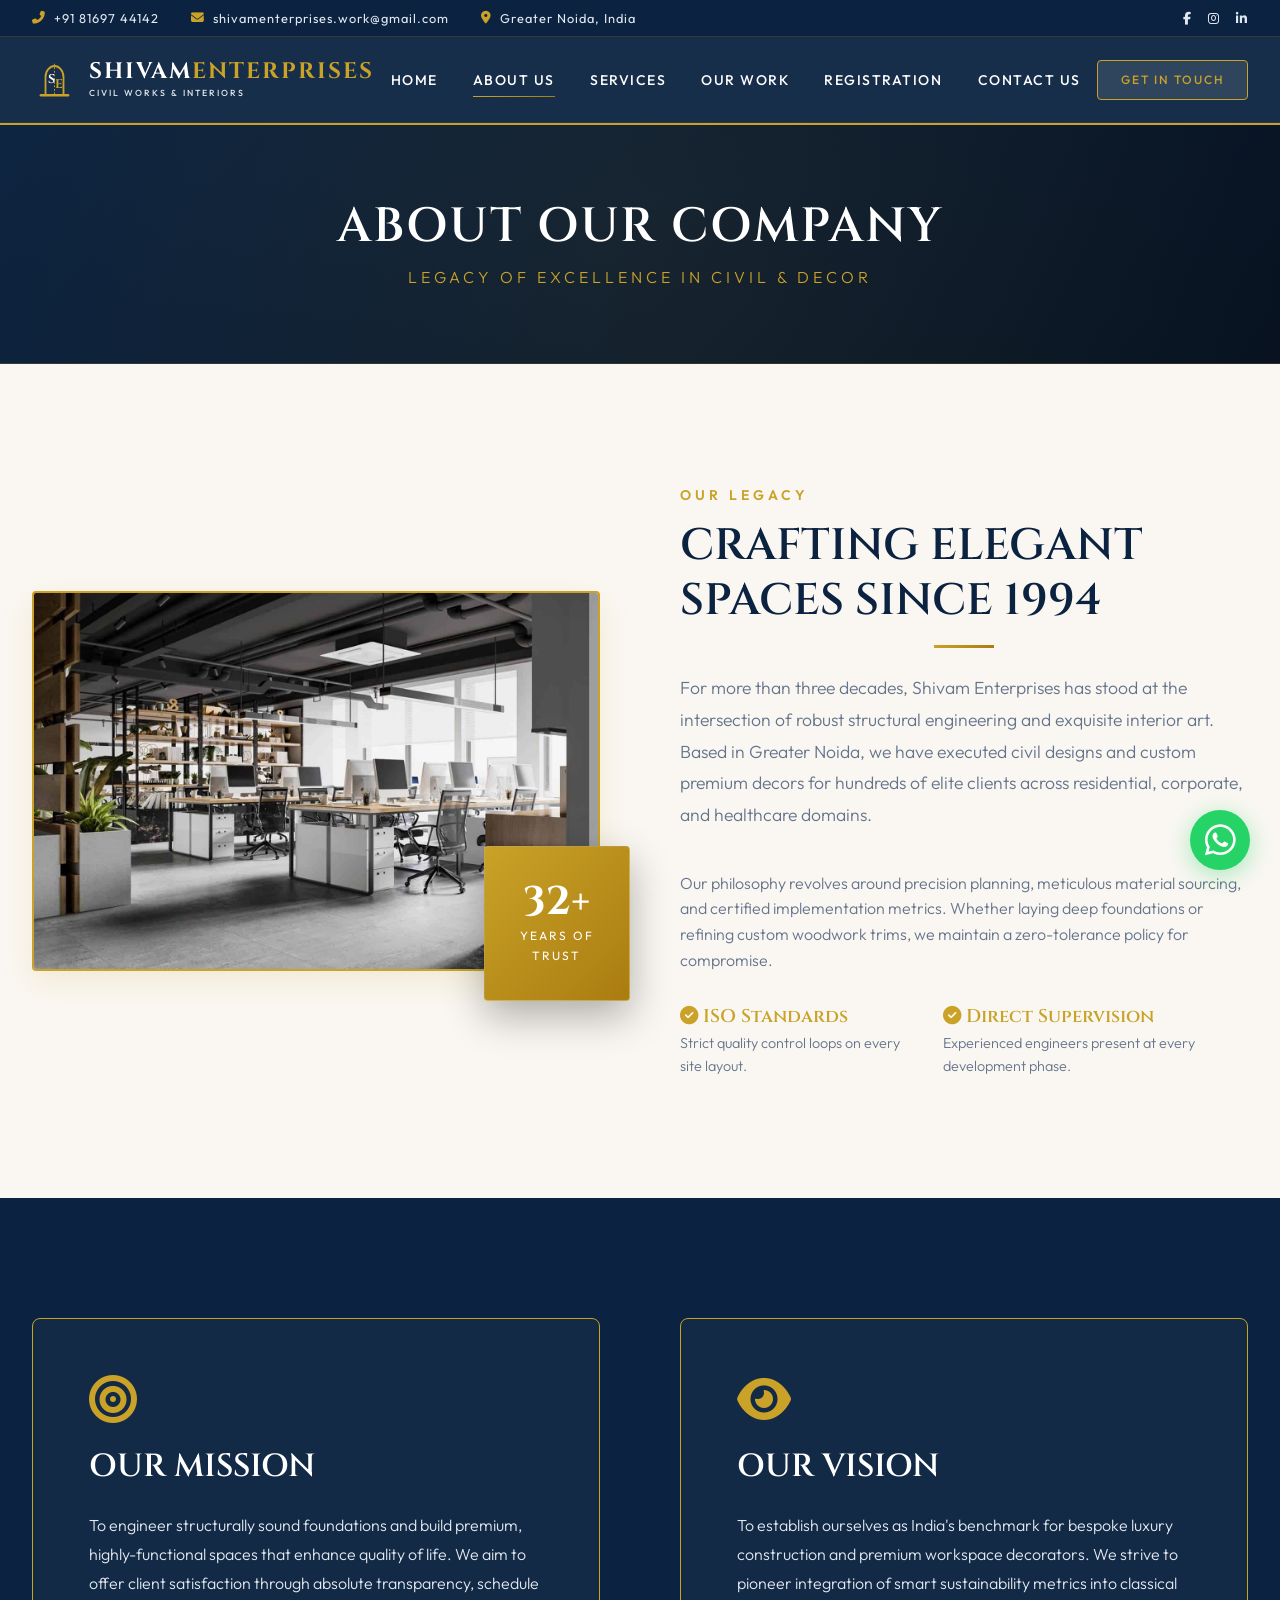
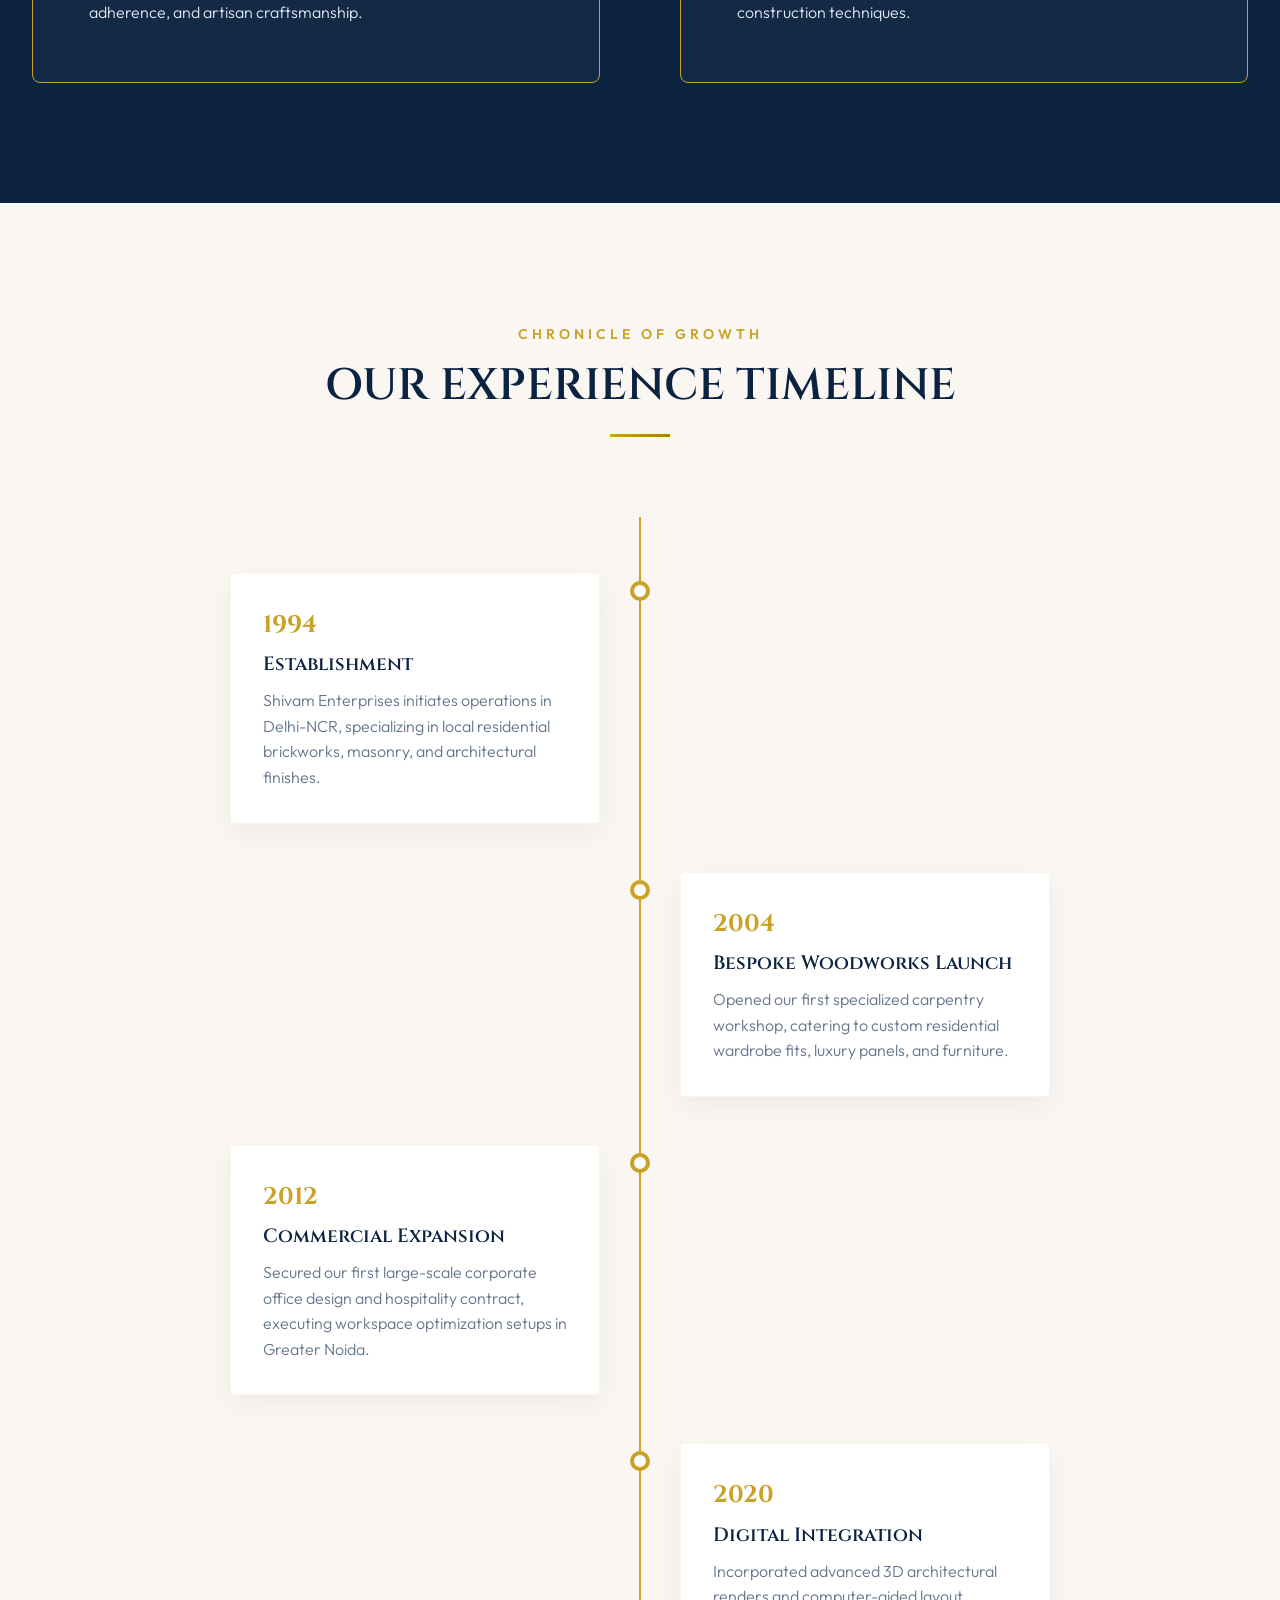
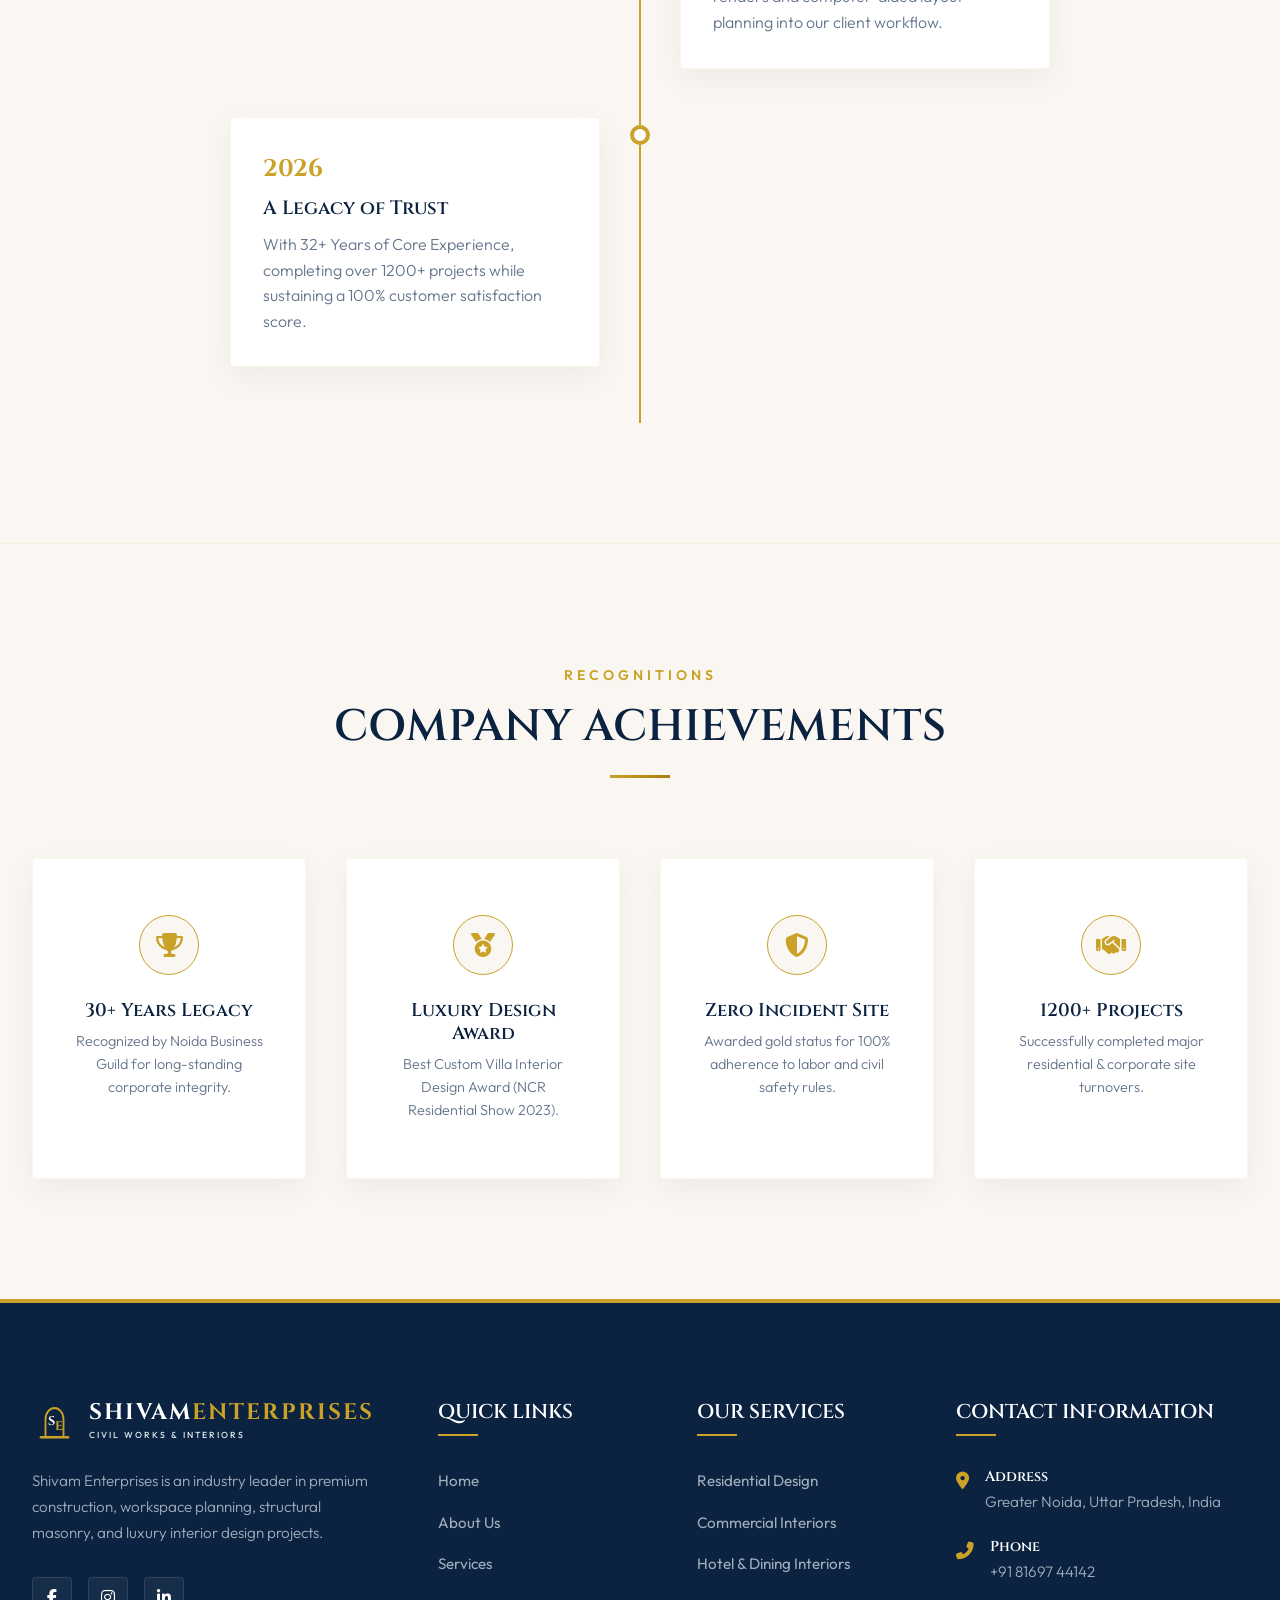
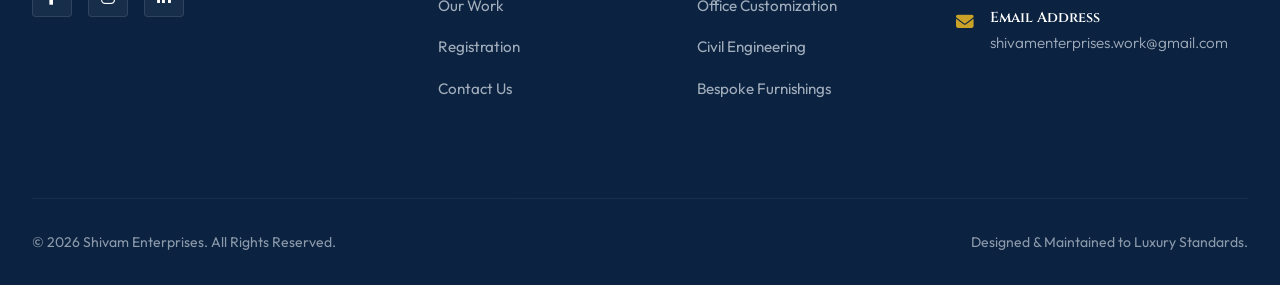
<file: public/ABOUT.html>
<!DOCTYPE html>
<html lang="en">
<head>
    <meta charset="UTF-8">
    <meta name="viewport" content="width=device-width, initial-scale=1.0">
    <meta name="description" content="Learn about Shivam Enterprises - Civil Works & Interior Decorators. 32+ years of legacy delivering high-end construction and elite interior decoration.">
    <title>About Us | Shivam Enterprises</title>
    <!-- Font Awesome CDN -->
    <link rel="stylesheet" href="https://cdnjs.cloudflare.com/ajax/libs/font-awesome/6.4.0/css/all.min.css">
    <!-- Custom CSS -->
    <link rel="stylesheet" href="style.css">
</head>
<body>
    <!-- ==========================================================================
         HEADER TOP BAR
         ========================================================================== -->
    <div class="header-top">
        <div class="container header-top-wrapper">
            <div class="header-contact-info">
                <div class="header-contact-item">
                    <i class="fas fa-phone-alt"></i>
                    <span>+91 81697 44142</span>
                </div>
                <div class="header-contact-item">
                    <i class="fas fa-envelope"></i>
                    <span>shivamenterprises.work@gmail.com</span>
                </div>
                <div class="header-contact-item">
                    <i class="fas fa-map-marker-alt"></i>
                    <span>Greater Noida, India</span>
                </div>
            </div>
            <div class="header-socials">
                <a href="#" aria-label="Facebook"><i class="fab fa-facebook-f"></i></a>
                <a href="#" aria-label="Instagram"><i class="fab fa-instagram"></i></a>
                <a href="#" aria-label="LinkedIn"><i class="fab fa-linkedin-in"></i></a>
            </div>
        </div>
    </div>
    <!-- ==========================================================================
         NAVIGATION HEADER
         ========================================================================== -->
    <nav class="header-nav">
        <div class="container nav-wrapper">
            <a href="index.html" class="logo">
                <svg class="logo-icon" viewBox="0 0 100 100" fill="none" xmlns="http://www.w3.org/2000/svg">
                    <path d="M20 85H80" stroke="#C9A227" stroke-width="6" stroke-linecap="round"/>
                    <path d="M30 85V45C30 30 40 20 50 20C60 20 70 30 70 45V85" stroke="#C9A227" stroke-width="4" stroke-linecap="round"/>
                    <path d="M50 15V85" stroke="#C9A227" stroke-width="2" stroke-dasharray="4 4"/>
                    <text x="36" y="58" font-family="'Cinzel', serif" font-size="28" font-weight="700" fill="#FFFFFF">S</text>
                    <text x="52" y="68" font-family="'Cinzel', serif" font-size="28" font-weight="700" fill="#C9A227">E</text>
                </svg>
                <div class="logo-text">
                    <span class="logo-title">SHIVAM<span>ENTERPRISES</span></span>
                    <span class="logo-subtitle">Civil Works & Interiors</span>
                </div>
            </a>
            <!-- Menu Links -->
            <ul class="nav-menu">
                <li><a href="index.html" class="nav-link">Home</a></li>
                <li><a href="about.html" class="nav-link active">About Us</a></li>
                <li><a href="services.html" class="nav-link">Services</a></li>
                <li><a href="projects.html" class="nav-link">Our Work</a></li>
                <li><a href="register.html" class="nav-link">Registration</a></li>
                <li><a href="contact.html" class="nav-link">Contact Us</a></li>
            </ul>
            <!-- Navbar Actions -->
            <div class="nav-actions">
                <a href="register.html" class="btn btn-outline" style="padding: 0.6rem 1.4rem; font-size: 0.75rem;">Get In Touch</a>
            </div>
            <!-- Mobile Hamburger Button -->
            <button class="hamburger" aria-label="Toggle Navigation">
                <span></span>
                <span></span>
                <span></span>
            </button>
        </div>
    </nav>
    <!-- ==========================================================================
         SUBPAGE HERO
         ========================================================================== -->
    <section class="cta-section" style="padding: 4.5rem 0; border-bottom: 1px solid rgba(201,162,39,0.2);">
        <div class="container cta-wrapper">
            <h1 style="font-family:var(--font-heading); font-size: 3rem; margin-bottom: 0.5rem; letter-spacing: 2px; color:var(--accent-white);">ABOUT OUR COMPANY</h1>
            <p style="font-size:1rem; color:var(--accent-gold); text-transform:uppercase; letter-spacing: 4px;">Legacy of Excellence in Civil & Decor</p>
        </div>
    </section>
    <!-- ==========================================================================
         COMPANY STORY SECTION
         ========================================================================== -->
    <section class="about-story section-padding">
        <div class="container">
            <div class="about-hero-grid">
                <div class="about-img-box">
                    <img src="IMAGES/SHIVAM OFFICE.jpg" alt="Shivam Enterprises Workspace Office" class="about-img-main" loading="lazy">
                    <div class="about-img-badge">
                        <span class="about-badge-num">32+</span>
                        <span class="about-badge-txt">Years of<br>Trust</span>
                    </div>
                </div>
                <div>
                    <span class="section-tag">Our Legacy</span>
                    <h2 class="section-title" style="text-align:left; padding-bottom: 1.25rem; margin-bottom: 1.5rem;">CRAFTING ELEGANT SPACES SINCE 1994</h2>
                    <p class="about-content-text">For more than three decades, Shivam Enterprises has stood at the intersection of robust structural engineering and exquisite interior art. Based in Greater Noida, we have executed civil designs and custom premium decors for hundreds of elite clients across residential, corporate, and healthcare domains.</p>
                    <p style="margin-bottom: 2rem;">Our philosophy revolves around precision planning, meticulous material sourcing, and certified implementation metrics. Whether laying deep foundations or refining custom woodwork trims, we maintain a zero-tolerance policy for compromise.</p>
                    <div style="display:flex; gap: 2rem; margin-top: 2rem;">
                        <div>
                            <h4 style="font-size: 1.15rem; color: var(--accent-gold); margin-bottom: 0.25rem;"><i class="fas fa-check-circle"></i> ISO Standards</h4>
                            <p style="font-size: 0.9rem;">Strict quality control loops on every site layout.</p>
                        </div>
                        <div>
                            <h4 style="font-size: 1.15rem; color: var(--accent-gold); margin-bottom: 0.25rem;"><i class="fas fa-check-circle"></i> Direct Supervision</h4>
                            <p style="font-size: 0.9rem;">Experienced engineers present at every development phase.</p>
                        </div>
                    </div>
                </div>
            </div>
        </div>
    </section>
    <!-- ==========================================================================
         MISSION & VISION
         ========================================================================== -->
    <section class="mission-vision section-padding" style="background-color: var(--primary-navy); color: var(--white);">
        <div class="container">
            <div class="why-us-grid">
                <div style="background-color:rgba(255,255,255,0.03); padding: 3.5rem; border: 1px solid var(--accent-gold); border-radius: var(--radius-md);">
                    <i class="fas fa-bullseye" style="font-size:3rem; color:var(--accent-gold); margin-bottom:1.5rem;"></i>
                    <h2 style="color:var(--white); font-family:var(--font-heading); font-size:2rem; margin-bottom: 1.5rem;">OUR MISSION</h2>
                    <p style="color:var(--text-light); line-height:1.8;">To engineer structurally sound foundations and build premium, highly-functional spaces that enhance quality of life. We aim to offer client satisfaction through absolute transparency, schedule adherence, and artisan craftsmanship.</p>
                </div>
                <div style="background-color:rgba(255,255,255,0.03); padding: 3.5rem; border: 1px solid var(--accent-gold); border-radius: var(--radius-md);">
                    <i class="fas fa-eye" style="font-size:3rem; color:var(--accent-gold); margin-bottom:1.5rem;"></i>
                    <h2 style="color:var(--white); font-family:var(--font-heading); font-size:2rem; margin-bottom: 1.5rem;">OUR VISION</h2>
                    <p style="color:var(--text-light); line-height:1.8;">To establish ourselves as India's benchmark for bespoke luxury construction and premium workspace decorators. We strive to pioneer integration of smart sustainability metrics into classical construction techniques.</p>
                </div>
            </div>
        </div>
    </section>
    <!-- ==========================================================================
         EXPERIENCE TIMELINE
         ========================================================================== -->
    <section class="timeline-section section-padding">
        <div class="container">
            <div class="section-header">
                <span class="section-tag">Chronicle of Growth</span>
                <h2 class="section-title">OUR EXPERIENCE TIMELINE</h2>
            </div>
            
            <div class="timeline">
                <!-- Year 1994 -->
                <div class="timeline-container timeline-left">
                    <div class="timeline-content">
                        <span class="timeline-year">1994</span>
                        <h3>Establishment</h3>
                        <p>Shivam Enterprises initiates operations in Delhi-NCR, specializing in local residential brickworks, masonry, and architectural finishes.</p>
                    </div>
                </div>
                <!-- Year 2004 -->
                <div class="timeline-container timeline-right">
                    <div class="timeline-content">
                        <span class="timeline-year">2004</span>
                        <h3>Bespoke Woodworks Launch</h3>
                        <p>Opened our first specialized carpentry workshop, catering to custom residential wardrobe fits, luxury panels, and furniture.</p>
                    </div>
                </div>
                <!-- Year 2012 -->
                <div class="timeline-container timeline-left">
                    <div class="timeline-content">
                        <span class="timeline-year">2012</span>
                        <h3>Commercial Expansion</h3>
                        <p>Secured our first large-scale corporate office design and hospitality contract, executing workspace optimization setups in Greater Noida.</p>
                    </div>
                </div>
                <!-- Year 2020 -->
                <div class="timeline-container timeline-right">
                    <div class="timeline-content">
                        <span class="timeline-year">2020</span>
                        <h3>Digital Integration</h3>
                        <p>Incorporated advanced 3D architectural renders and computer-aided layout planning into our client workflow.</p>
                    </div>
                </div>
                <!-- Year 2026 -->
                <div class="timeline-container timeline-left">
                    <div class="timeline-content">
                        <span class="timeline-year">2026</span>
                        <h3>A Legacy of Trust</h3>
                        <p>With 32+ Years of Core Experience, completing over 1200+ projects while sustaining a 100% customer satisfaction score.</p>
                    </div>
                </div>
            </div>
        </div>
    </section>
    <!-- ==========================================================================
         ACHIEVEMENTS
         ========================================================================== -->
    <section class="achievements section-padding" style="background-color:#FAF7F2; border-top: 1px solid rgba(201,162,39,0.1);">
        <div class="container">
            <div class="section-header">
                <span class="section-tag">Recognitions</span>
                <h2 class="section-title">COMPANY ACHIEVEMENTS</h2>
            </div>
            
            <div class="services-grid" style="grid-template-columns: repeat(4, 1fr);">
                <!-- Award 1 -->
                <div class="channel-card">
                    <div class="channel-icon" style="margin-bottom:1.5rem;"><i class="fas fa-trophy"></i></div>
                    <h4 style="font-size:1.15rem; margin-bottom:0.5rem; color:var(--primary-navy);">30+ Years Legacy</h4>
                    <p style="font-size:0.9rem;">Recognized by Noida Business Guild for long-standing corporate integrity.</p>
                </div>
                <!-- Award 2 -->
                <div class="channel-card">
                    <div class="channel-icon" style="margin-bottom:1.5rem;"><i class="fas fa-medal"></i></div>
                    <h4 style="font-size:1.15rem; margin-bottom:0.5rem; color:var(--primary-navy);">Luxury Design Award</h4>
                    <p style="font-size:0.9rem;">Best Custom Villa Interior Design Award (NCR Residential Show 2023).</p>
                </div>
                <!-- Award 3 -->
                <div class="channel-card">
                    <div class="channel-icon" style="margin-bottom:1.5rem;"><i class="fas fa-shield-alt"></i></div>
                    <h4 style="font-size:1.15rem; margin-bottom:0.5rem; color:var(--primary-navy);">Zero Incident Site</h4>
                    <p style="font-size:0.9rem;">Awarded gold status for 100% adherence to labor and civil safety rules.</p>
                </div>
                <!-- Award 4 -->
                <div class="channel-card">
                    <div class="channel-icon" style="margin-bottom:1.5rem;"><i class="fas fa-handshake"></i></div>
                    <h4 style="font-size:1.15rem; margin-bottom:0.5rem; color:var(--primary-navy);">1200+ Projects</h4>
                    <p style="font-size:0.9rem;">Successfully completed major residential & corporate site turnovers.</p>
                </div>
            </div>
        </div>
    </section>
    <!-- ==========================================================================
         FOOTER
         ========================================================================== -->
    <footer class="footer">
        <div class="container">
            <div class="footer-top">
                <!-- Column 1 -->
                <div>
                    <div class="logo footer-logo">
                        <svg class="logo-icon" viewBox="0 0 100 100" fill="none" xmlns="http://www.w3.org/2000/svg">
                            <path d="M20 85H80" stroke="#C9A227" stroke-width="6" stroke-linecap="round"/>
                            <path d="M30 85V45C30 30 40 20 50 20C60 20 70 30 70 45V85" stroke="#C9A227" stroke-width="4" stroke-linecap="round"/>
                            <text x="36" y="58" font-family="'Cinzel', serif" font-size="28" font-weight="700" fill="#FFFFFF">S</text>
                            <text x="52" y="68" font-family="'Cinzel', serif" font-size="28" font-weight="700" fill="#C9A227">E</text>
                        </svg>
                        <div class="logo-text">
                            <span class="logo-title">SHIVAM<span>ENTERPRISES</span></span>
                            <span class="logo-subtitle">Civil Works & Interiors</span>
                        </div>
                    </div>
                    <p class="footer-desc">Shivam Enterprises is an industry leader in premium construction, workspace planning, structural masonry, and luxury interior design projects.</p>
                    <div class="footer-social-icons">
                        <a href="#" class="footer-social-link"><i class="fab fa-facebook-f"></i></a>
                        <a href="#" class="footer-social-link"><i class="fab fa-instagram"></i></a>
                        <a href="#" class="footer-social-link"><i class="fab fa-linkedin-in"></i></a>
                    </div>
                </div>
                <!-- Column 2 -->
                <div>
                    <h3 class="footer-title">QUICK LINKS</h3>
                    <ul class="footer-links">
                        <li><a href="index.html">Home</a></li>
                        <li><a href="about.html">About Us</a></li>
                        <li><a href="services.html">Services</a></li>
                        <li><a href="projects.html">Our Work</a></li>
                        <li><a href="register.html">Registration</a></li>
                        <li><a href="contact.html">Contact Us</a></li>
                    </ul>
                </div>
                <!-- Column 3 -->
                <div>
                    <h3 class="footer-title">OUR SERVICES</h3>
                    <ul class="footer-links">
                        <li><a href="services.html">Residential Design</a></li>
                        <li><a href="services.html">Commercial Interiors</a></li>
                        <li><a href="services.html">Hotel & Dining Interiors</a></li>
                        <li><a href="services.html">Office Customization</a></li>
                        <li><a href="services.html">Civil Engineering</a></li>
                        <li><a href="services.html">Bespoke Furnishings</a></li>
                    </ul>
                </div>
                <!-- Column 4 -->
                <div>
                    <h3 class="footer-title">CONTACT INFORMATION</h3>
                    <div class="footer-contact-item">
                        <i class="fas fa-map-marker-alt footer-contact-icon"></i>
                        <div class="footer-contact-text">
                            <h5>Address</h5>
                            <p>Greater Noida, Uttar Pradesh, India</p>
                        </div>
                    </div>
                    <div class="footer-contact-item">
                        <i class="fas fa-phone-alt footer-contact-icon"></i>
                        <div class="footer-contact-text">
                            <h5>Phone</h5>
                            <p>+91 81697 44142</p>
                        </div>
                    </div>
                    <div class="footer-contact-item">
                        <i class="fas fa-envelope footer-contact-icon"></i>
                        <div class="footer-contact-text">
                            <h5>Email Address</h5>
                            <p>shivamenterprises.work@gmail.com</p>
                        </div>
                    </div>
                </div>
            </div>
            
            <div class="footer-bottom">
                <span>&copy; 2026 Shivam Enterprises. All Rights Reserved.</span>
                <span>Designed & Maintained to Luxury Standards.</span>
            </div>
        </div>
    </footer>
    <!-- ==========================================================================
         FLOATING WHATSAPP LEAD GENERATOR
         ========================================================================== -->
    <div class="whatsapp-widget">
        <button id="wa-toggle-btn" class="whatsapp-btn" aria-label="WhatsApp Support">
            <i class="fab fa-whatsapp"></i>
        </button>
        <div id="wa-lead-modal" class="whatsapp-lead-modal">
            <div class="wa-modal-header">
                <div class="wa-modal-avatar">
                    <i class="fas fa-headset"></i>
                </div>
                <div>
                    <h4 class="wa-modal-title">Shivam Enterprises</h4>
                    <span class="wa-modal-status">Online • Consultation Support</span>
                </div>
            </div>
            <div class="wa-modal-body">
                <label class="wa-modal-label" for="wa-project-type">Project Type</label>
                <select id="wa-project-type" class="wa-modal-select">
                    <option value="Residential Interior">Residential Design</option>
                    <option value="Commercial Office">Commercial Design</option>
                    <option value="Hospitality/Hotel">Hospitality/Hotel Lobby</option>
                    <option value="Bespoke Furniture">Bespoke Furnishings</option>
                    <option value="Heavy Civil Work">Civil Works</option>
                </select>
                <label class="wa-modal-label" for="wa-budget">Estimated Budget</label>
                <select id="wa-budget" class="wa-modal-select">
                    <option value="Luxury (Premium)">Luxury (Premium)</option>
                    <option value="Elite (High-End)">Elite (High-End)</option>
                    <option value="Standard Custom">Standard Custom</option>
                </select>
                <button id="wa-start-chat" class="wa-modal-btn">
                    <i class="fab fa-whatsapp"></i> Start Free Consultation
                </button>
            </div>
        </div>
    </div>
    <!-- Main JS -->
    <script src="MAIN.JS"></script>
</body>
</html>
</file>
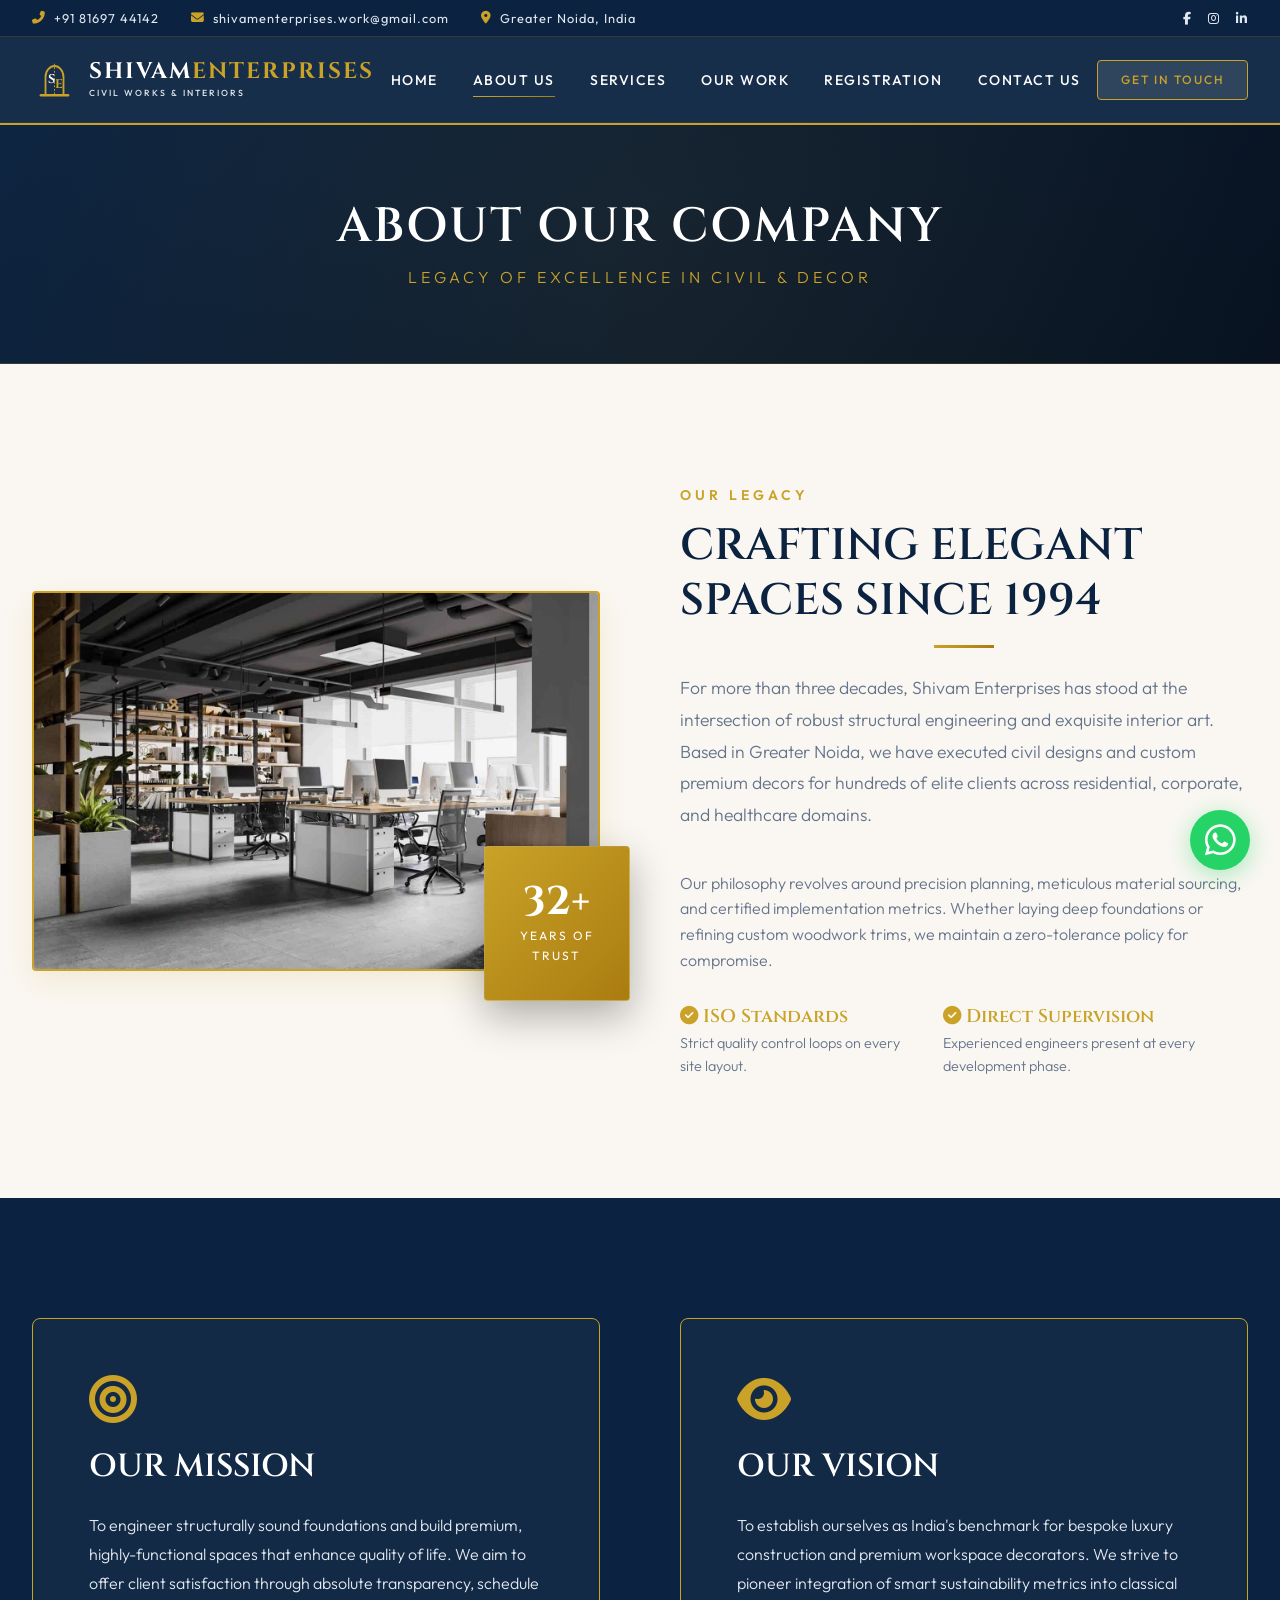
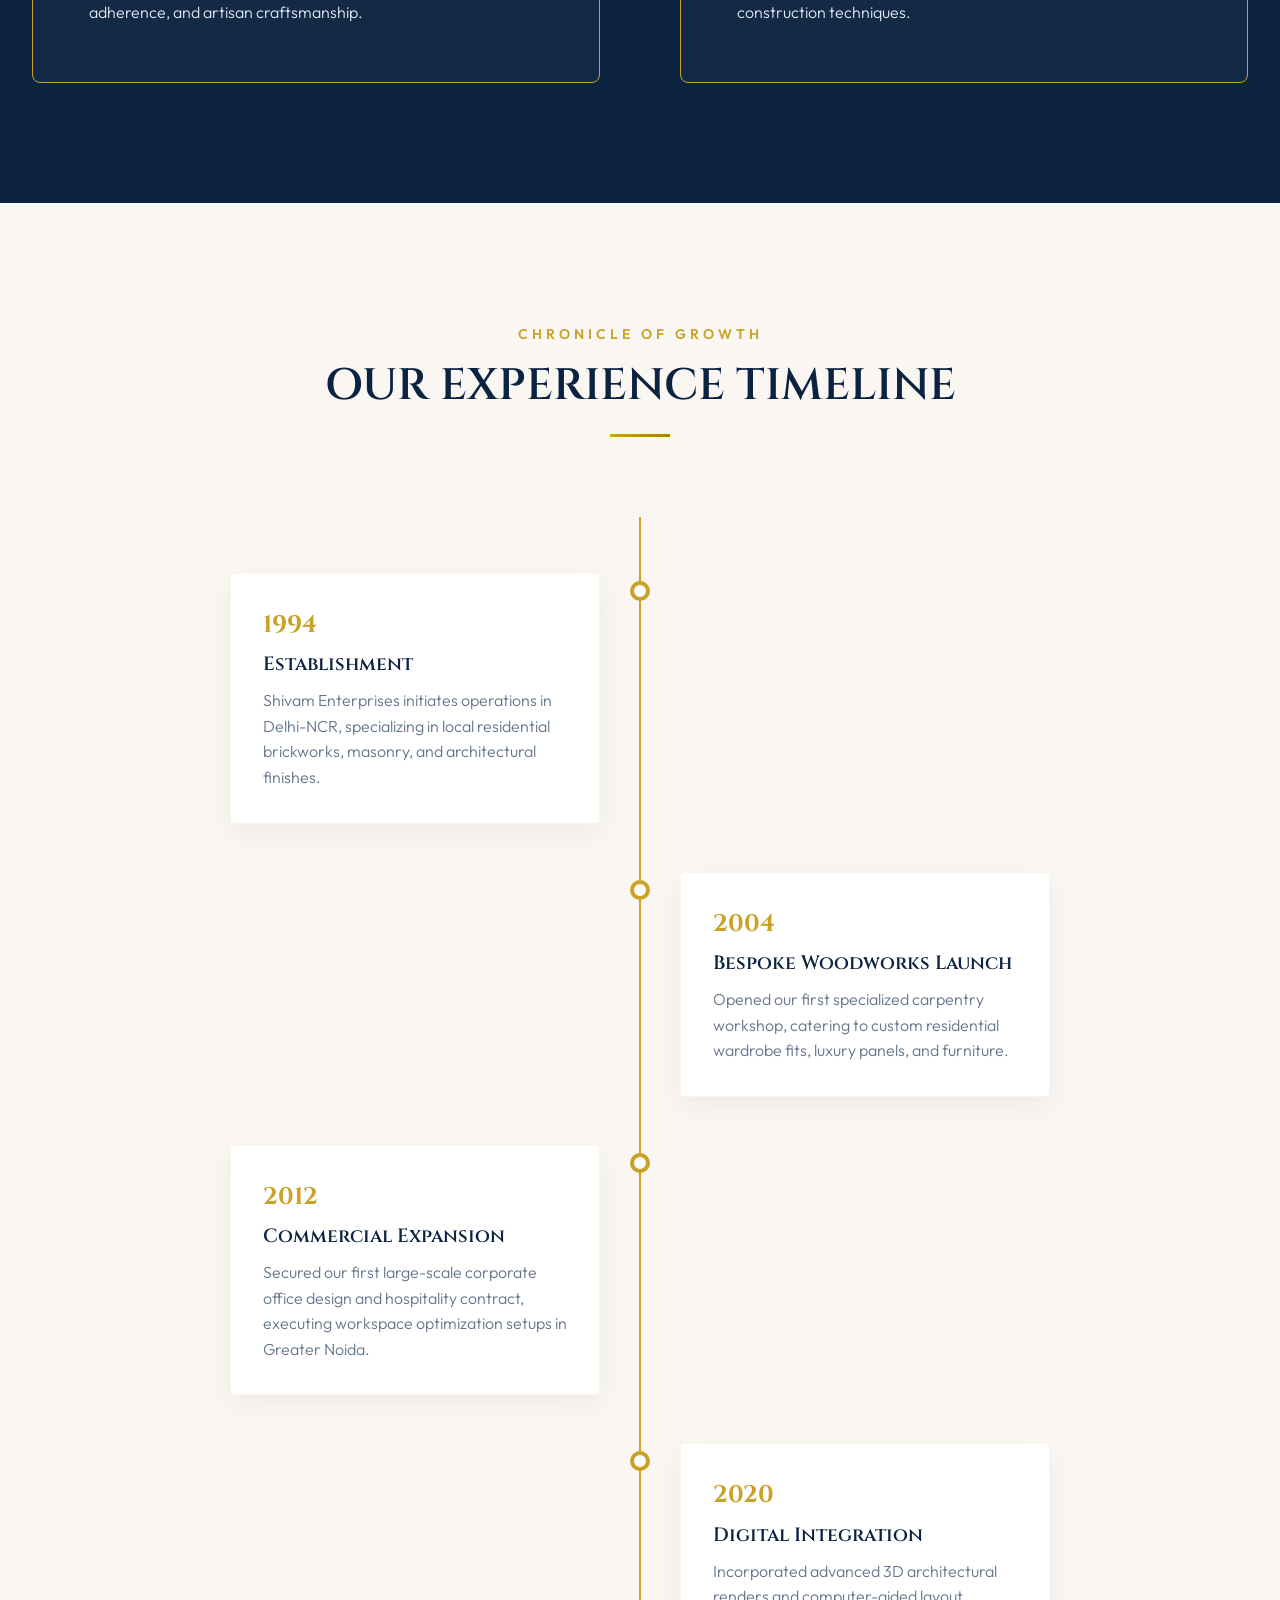
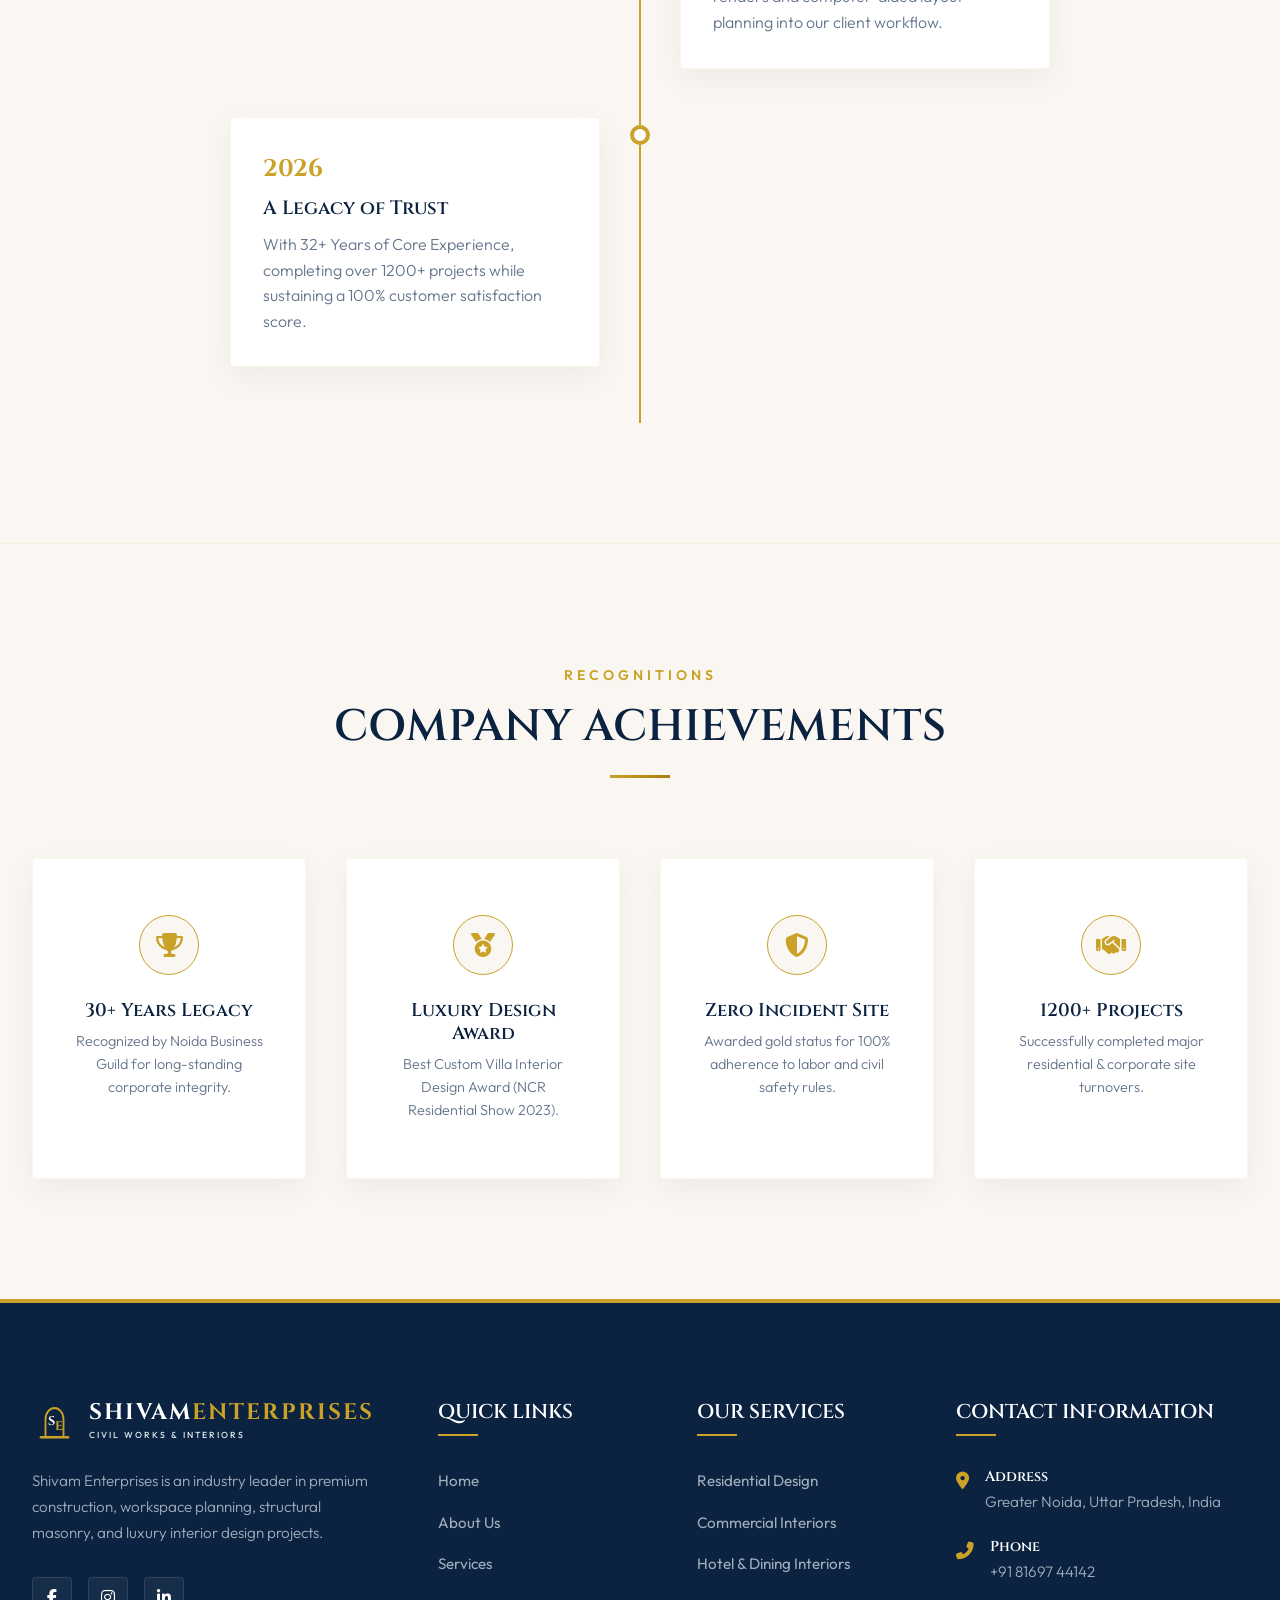
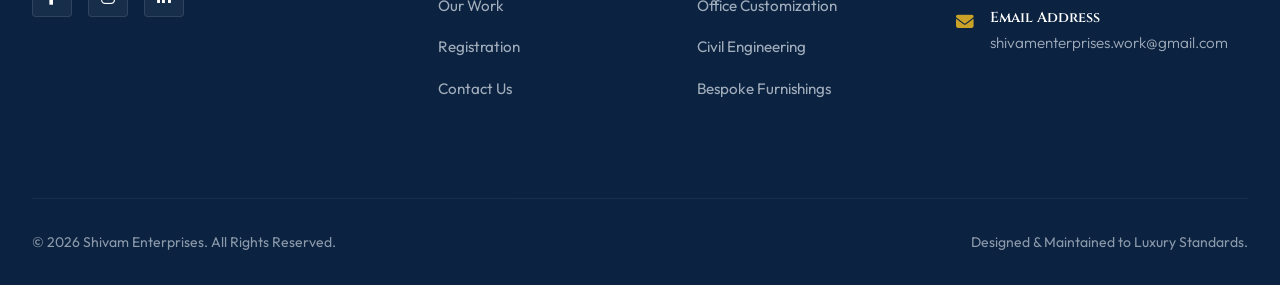
<file: public/about.html>
<!DOCTYPE html>
<html lang="en">
<head>
    <meta charset="UTF-8">
    <meta name="viewport" content="width=device-width, initial-scale=1.0">
    <meta name="description" content="Learn about Shivam Enterprises - Civil Works & Interior Decorators. 32+ years of legacy delivering high-end construction and elite interior decoration.">
    <title>About Us | Shivam Enterprises</title>
    <!-- Font Awesome CDN -->
    <link rel="stylesheet" href="https://cdnjs.cloudflare.com/ajax/libs/font-awesome/6.4.0/css/all.min.css">
    <!-- Custom CSS -->
    <link rel="stylesheet" href="style.css">
</head>
<body>
    <!-- ==========================================================================
         HEADER TOP BAR
         ========================================================================== -->
    <div class="header-top">
        <div class="container header-top-wrapper">
            <div class="header-contact-info">
                <div class="header-contact-item">
                    <i class="fas fa-phone-alt"></i>
                    <span>+91 81697 44142</span>
                </div>
                <div class="header-contact-item">
                    <i class="fas fa-envelope"></i>
                    <span>shivamenterprises.work@gmail.com</span>
                </div>
                <div class="header-contact-item">
                    <i class="fas fa-map-marker-alt"></i>
                    <span>Greater Noida, India</span>
                </div>
            </div>
            <div class="header-socials">
                <a href="#" aria-label="Facebook"><i class="fab fa-facebook-f"></i></a>
                <a href="#" aria-label="Instagram"><i class="fab fa-instagram"></i></a>
                <a href="#" aria-label="LinkedIn"><i class="fab fa-linkedin-in"></i></a>
            </div>
        </div>
    </div>
    <!-- ==========================================================================
         NAVIGATION HEADER
         ========================================================================== -->
    <nav class="header-nav">
        <div class="container nav-wrapper">
            <a href="index.html" class="logo">
                <svg class="logo-icon" viewBox="0 0 100 100" fill="none" xmlns="http://www.w3.org/2000/svg">
                    <path d="M20 85H80" stroke="#C9A227" stroke-width="6" stroke-linecap="round"/>
                    <path d="M30 85V45C30 30 40 20 50 20C60 20 70 30 70 45V85" stroke="#C9A227" stroke-width="4" stroke-linecap="round"/>
                    <path d="M50 15V85" stroke="#C9A227" stroke-width="2" stroke-dasharray="4 4"/>
                    <text x="36" y="58" font-family="'Cinzel', serif" font-size="28" font-weight="700" fill="#FFFFFF">S</text>
                    <text x="52" y="68" font-family="'Cinzel', serif" font-size="28" font-weight="700" fill="#C9A227">E</text>
                </svg>
                <div class="logo-text">
                    <span class="logo-title">SHIVAM<span>ENTERPRISES</span></span>
                    <span class="logo-subtitle">Civil Works & Interiors</span>
                </div>
            </a>
            <!-- Menu Links -->
            <ul class="nav-menu">
                <li><a href="index.html" class="nav-link">Home</a></li>
                <li><a href="about.html" class="nav-link active">About Us</a></li>
                <li><a href="services.html" class="nav-link">Services</a></li>
                <li><a href="projects.html" class="nav-link">Our Work</a></li>
                <li><a href="register.html" class="nav-link">Registration</a></li>
                <li><a href="contact.html" class="nav-link">Contact Us</a></li>
            </ul>
            <!-- Navbar Actions -->
            <div class="nav-actions">
                <a href="register.html" class="btn btn-outline" style="padding: 0.6rem 1.4rem; font-size: 0.75rem;">Get In Touch</a>
            </div>
            <!-- Mobile Hamburger Button -->
            <button class="hamburger" aria-label="Toggle Navigation">
                <span></span>
                <span></span>
                <span></span>
            </button>
        </div>
    </nav>
    <!-- ==========================================================================
         SUBPAGE HERO
         ========================================================================== -->
    <section class="cta-section" style="padding: 4.5rem 0; border-bottom: 1px solid rgba(201,162,39,0.2);">
        <div class="container cta-wrapper">
            <h1 style="font-family:var(--font-heading); font-size: 3rem; margin-bottom: 0.5rem; letter-spacing: 2px; color:var(--accent-white);">ABOUT OUR COMPANY</h1>
            <p style="font-size:1rem; color:var(--accent-gold); text-transform:uppercase; letter-spacing: 4px;">Legacy of Excellence in Civil & Decor</p>
        </div>
    </section>
    <!-- ==========================================================================
         COMPANY STORY SECTION
         ========================================================================== -->
    <section class="about-story section-padding">
        <div class="container">
            <div class="about-hero-grid">
                <div class="about-img-box">
                    <img src="IMAGES/SHIVAM OFFICE.jpg" alt="Shivam Enterprises Workspace Office" class="about-img-main" loading="lazy">
                    <div class="about-img-badge">
                        <span class="about-badge-num">32+</span>
                        <span class="about-badge-txt">Years of<br>Trust</span>
                    </div>
                </div>
                <div>
                    <span class="section-tag">Our Legacy</span>
                    <h2 class="section-title" style="text-align:left; padding-bottom: 1.25rem; margin-bottom: 1.5rem;">CRAFTING ELEGANT SPACES SINCE 1994</h2>
                    <p class="about-content-text">For more than three decades, Shivam Enterprises has stood at the intersection of robust structural engineering and exquisite interior art. Based in Greater Noida, we have executed civil designs and custom premium decors for hundreds of elite clients across residential, corporate, and healthcare domains.</p>
                    <p style="margin-bottom: 2rem;">Our philosophy revolves around precision planning, meticulous material sourcing, and certified implementation metrics. Whether laying deep foundations or refining custom woodwork trims, we maintain a zero-tolerance policy for compromise.</p>
                    <div style="display:flex; gap: 2rem; margin-top: 2rem;">
                        <div>
                            <h4 style="font-size: 1.15rem; color: var(--accent-gold); margin-bottom: 0.25rem;"><i class="fas fa-check-circle"></i> ISO Standards</h4>
                            <p style="font-size: 0.9rem;">Strict quality control loops on every site layout.</p>
                        </div>
                        <div>
                            <h4 style="font-size: 1.15rem; color: var(--accent-gold); margin-bottom: 0.25rem;"><i class="fas fa-check-circle"></i> Direct Supervision</h4>
                            <p style="font-size: 0.9rem;">Experienced engineers present at every development phase.</p>
                        </div>
                    </div>
                </div>
            </div>
        </div>
    </section>
    <!-- ==========================================================================
         MISSION & VISION
         ========================================================================== -->
    <section class="mission-vision section-padding" style="background-color: var(--primary-navy); color: var(--white);">
        <div class="container">
            <div class="why-us-grid">
                <div style="background-color:rgba(255,255,255,0.03); padding: 3.5rem; border: 1px solid var(--accent-gold); border-radius: var(--radius-md);">
                    <i class="fas fa-bullseye" style="font-size:3rem; color:var(--accent-gold); margin-bottom:1.5rem;"></i>
                    <h2 style="color:var(--white); font-family:var(--font-heading); font-size:2rem; margin-bottom: 1.5rem;">OUR MISSION</h2>
                    <p style="color:var(--text-light); line-height:1.8;">To engineer structurally sound foundations and build premium, highly-functional spaces that enhance quality of life. We aim to offer client satisfaction through absolute transparency, schedule adherence, and artisan craftsmanship.</p>
                </div>
                <div style="background-color:rgba(255,255,255,0.03); padding: 3.5rem; border: 1px solid var(--accent-gold); border-radius: var(--radius-md);">
                    <i class="fas fa-eye" style="font-size:3rem; color:var(--accent-gold); margin-bottom:1.5rem;"></i>
                    <h2 style="color:var(--white); font-family:var(--font-heading); font-size:2rem; margin-bottom: 1.5rem;">OUR VISION</h2>
                    <p style="color:var(--text-light); line-height:1.8;">To establish ourselves as India's benchmark for bespoke luxury construction and premium workspace decorators. We strive to pioneer integration of smart sustainability metrics into classical construction techniques.</p>
                </div>
            </div>
        </div>
    </section>
    <!-- ==========================================================================
         EXPERIENCE TIMELINE
         ========================================================================== -->
    <section class="timeline-section section-padding">
        <div class="container">
            <div class="section-header">
                <span class="section-tag">Chronicle of Growth</span>
                <h2 class="section-title">OUR EXPERIENCE TIMELINE</h2>
            </div>
            
            <div class="timeline">
                <!-- Year 1994 -->
                <div class="timeline-container timeline-left">
                    <div class="timeline-content">
                        <span class="timeline-year">1994</span>
                        <h3>Establishment</h3>
                        <p>Shivam Enterprises initiates operations in Delhi-NCR, specializing in local residential brickworks, masonry, and architectural finishes.</p>
                    </div>
                </div>
                <!-- Year 2004 -->
                <div class="timeline-container timeline-right">
                    <div class="timeline-content">
                        <span class="timeline-year">2004</span>
                        <h3>Bespoke Woodworks Launch</h3>
                        <p>Opened our first specialized carpentry workshop, catering to custom residential wardrobe fits, luxury panels, and furniture.</p>
                    </div>
                </div>
                <!-- Year 2012 -->
                <div class="timeline-container timeline-left">
                    <div class="timeline-content">
                        <span class="timeline-year">2012</span>
                        <h3>Commercial Expansion</h3>
                        <p>Secured our first large-scale corporate office design and hospitality contract, executing workspace optimization setups in Greater Noida.</p>
                    </div>
                </div>
                <!-- Year 2020 -->
                <div class="timeline-container timeline-right">
                    <div class="timeline-content">
                        <span class="timeline-year">2020</span>
                        <h3>Digital Integration</h3>
                        <p>Incorporated advanced 3D architectural renders and computer-aided layout planning into our client workflow.</p>
                    </div>
                </div>
                <!-- Year 2026 -->
                <div class="timeline-container timeline-left">
                    <div class="timeline-content">
                        <span class="timeline-year">2026</span>
                        <h3>A Legacy of Trust</h3>
                        <p>With 32+ Years of Core Experience, completing over 1200+ projects while sustaining a 100% customer satisfaction score.</p>
                    </div>
                </div>
            </div>
        </div>
    </section>
    <!-- ==========================================================================
         ACHIEVEMENTS
         ========================================================================== -->
    <section class="achievements section-padding" style="background-color:#FAF7F2; border-top: 1px solid rgba(201,162,39,0.1);">
        <div class="container">
            <div class="section-header">
                <span class="section-tag">Recognitions</span>
                <h2 class="section-title">COMPANY ACHIEVEMENTS</h2>
            </div>
            
            <div class="services-grid" style="grid-template-columns: repeat(4, 1fr);">
                <!-- Award 1 -->
                <div class="channel-card">
                    <div class="channel-icon" style="margin-bottom:1.5rem;"><i class="fas fa-trophy"></i></div>
                    <h4 style="font-size:1.15rem; margin-bottom:0.5rem; color:var(--primary-navy);">30+ Years Legacy</h4>
                    <p style="font-size:0.9rem;">Recognized by Noida Business Guild for long-standing corporate integrity.</p>
                </div>
                <!-- Award 2 -->
                <div class="channel-card">
                    <div class="channel-icon" style="margin-bottom:1.5rem;"><i class="fas fa-medal"></i></div>
                    <h4 style="font-size:1.15rem; margin-bottom:0.5rem; color:var(--primary-navy);">Luxury Design Award</h4>
                    <p style="font-size:0.9rem;">Best Custom Villa Interior Design Award (NCR Residential Show 2023).</p>
                </div>
                <!-- Award 3 -->
                <div class="channel-card">
                    <div class="channel-icon" style="margin-bottom:1.5rem;"><i class="fas fa-shield-alt"></i></div>
                    <h4 style="font-size:1.15rem; margin-bottom:0.5rem; color:var(--primary-navy);">Zero Incident Site</h4>
                    <p style="font-size:0.9rem;">Awarded gold status for 100% adherence to labor and civil safety rules.</p>
                </div>
                <!-- Award 4 -->
                <div class="channel-card">
                    <div class="channel-icon" style="margin-bottom:1.5rem;"><i class="fas fa-handshake"></i></div>
                    <h4 style="font-size:1.15rem; margin-bottom:0.5rem; color:var(--primary-navy);">1200+ Projects</h4>
                    <p style="font-size:0.9rem;">Successfully completed major residential & corporate site turnovers.</p>
                </div>
            </div>
        </div>
    </section>
    <!-- ==========================================================================
         FOOTER
         ========================================================================== -->
    <footer class="footer">
        <div class="container">
            <div class="footer-top">
                <!-- Column 1 -->
                <div>
                    <div class="logo footer-logo">
                        <svg class="logo-icon" viewBox="0 0 100 100" fill="none" xmlns="http://www.w3.org/2000/svg">
                            <path d="M20 85H80" stroke="#C9A227" stroke-width="6" stroke-linecap="round"/>
                            <path d="M30 85V45C30 30 40 20 50 20C60 20 70 30 70 45V85" stroke="#C9A227" stroke-width="4" stroke-linecap="round"/>
                            <text x="36" y="58" font-family="'Cinzel', serif" font-size="28" font-weight="700" fill="#FFFFFF">S</text>
                            <text x="52" y="68" font-family="'Cinzel', serif" font-size="28" font-weight="700" fill="#C9A227">E</text>
                        </svg>
                        <div class="logo-text">
                            <span class="logo-title">SHIVAM<span>ENTERPRISES</span></span>
                            <span class="logo-subtitle">Civil Works & Interiors</span>
                        </div>
                    </div>
                    <p class="footer-desc">Shivam Enterprises is an industry leader in premium construction, workspace planning, structural masonry, and luxury interior design projects.</p>
                    <div class="footer-social-icons">
                        <a href="#" class="footer-social-link"><i class="fab fa-facebook-f"></i></a>
                        <a href="#" class="footer-social-link"><i class="fab fa-instagram"></i></a>
                        <a href="#" class="footer-social-link"><i class="fab fa-linkedin-in"></i></a>
                    </div>
                </div>
                <!-- Column 2 -->
                <div>
                    <h3 class="footer-title">QUICK LINKS</h3>
                    <ul class="footer-links">
                        <li><a href="index.html">Home</a></li>
                        <li><a href="about.html">About Us</a></li>
                        <li><a href="services.html">Services</a></li>
                        <li><a href="projects.html">Our Work</a></li>
                        <li><a href="register.html">Registration</a></li>
                        <li><a href="contact.html">Contact Us</a></li>
                    </ul>
                </div>
                <!-- Column 3 -->
                <div>
                    <h3 class="footer-title">OUR SERVICES</h3>
                    <ul class="footer-links">
                        <li><a href="services.html">Residential Design</a></li>
                        <li><a href="services.html">Commercial Interiors</a></li>
                        <li><a href="services.html">Hotel & Dining Interiors</a></li>
                        <li><a href="services.html">Office Customization</a></li>
                        <li><a href="services.html">Civil Engineering</a></li>
                        <li><a href="services.html">Bespoke Furnishings</a></li>
                    </ul>
                </div>
                <!-- Column 4 -->
                <div>
                    <h3 class="footer-title">CONTACT INFORMATION</h3>
                    <div class="footer-contact-item">
                        <i class="fas fa-map-marker-alt footer-contact-icon"></i>
                        <div class="footer-contact-text">
                            <h5>Address</h5>
                            <p>Greater Noida, Uttar Pradesh, India</p>
                        </div>
                    </div>
                    <div class="footer-contact-item">
                        <i class="fas fa-phone-alt footer-contact-icon"></i>
                        <div class="footer-contact-text">
                            <h5>Phone</h5>
                            <p>+91 81697 44142</p>
                        </div>
                    </div>
                    <div class="footer-contact-item">
                        <i class="fas fa-envelope footer-contact-icon"></i>
                        <div class="footer-contact-text">
                            <h5>Email Address</h5>
                            <p>shivamenterprises.work@gmail.com</p>
                        </div>
                    </div>
                </div>
            </div>
            
            <div class="footer-bottom">
                <span>&copy; 2026 Shivam Enterprises. All Rights Reserved.</span>
                <span>Designed & Maintained to Luxury Standards.</span>
            </div>
        </div>
    </footer>
    <!-- ==========================================================================
         FLOATING WHATSAPP LEAD GENERATOR
         ========================================================================== -->
    <div class="whatsapp-widget">
        <button id="wa-toggle-btn" class="whatsapp-btn" aria-label="WhatsApp Support">
            <i class="fab fa-whatsapp"></i>
        </button>
        <div id="wa-lead-modal" class="whatsapp-lead-modal">
            <div class="wa-modal-header">
                <div class="wa-modal-avatar">
                    <i class="fas fa-headset"></i>
                </div>
                <div>
                    <h4 class="wa-modal-title">Shivam Enterprises</h4>
                    <span class="wa-modal-status">Online • Consultation Support</span>
                </div>
            </div>
            <div class="wa-modal-body">
                <label class="wa-modal-label" for="wa-project-type">Project Type</label>
                <select id="wa-project-type" class="wa-modal-select">
                    <option value="Residential Interior">Residential Design</option>
                    <option value="Commercial Office">Commercial Design</option>
                    <option value="Hospitality/Hotel">Hospitality/Hotel Lobby</option>
                    <option value="Bespoke Furniture">Bespoke Furnishings</option>
                    <option value="Heavy Civil Work">Civil Works</option>
                </select>
                <label class="wa-modal-label" for="wa-budget">Estimated Budget</label>
                <select id="wa-budget" class="wa-modal-select">
                    <option value="Luxury (Premium)">Luxury (Premium)</option>
                    <option value="Elite (High-End)">Elite (High-End)</option>
                    <option value="Standard Custom">Standard Custom</option>
                </select>
                <button id="wa-start-chat" class="wa-modal-btn">
                    <i class="fab fa-whatsapp"></i> Start Free Consultation
                </button>
            </div>
        </div>
    </div>
    <!-- Main JS -->
    <script src="main.js"></script>
</body>
</html>
</file>
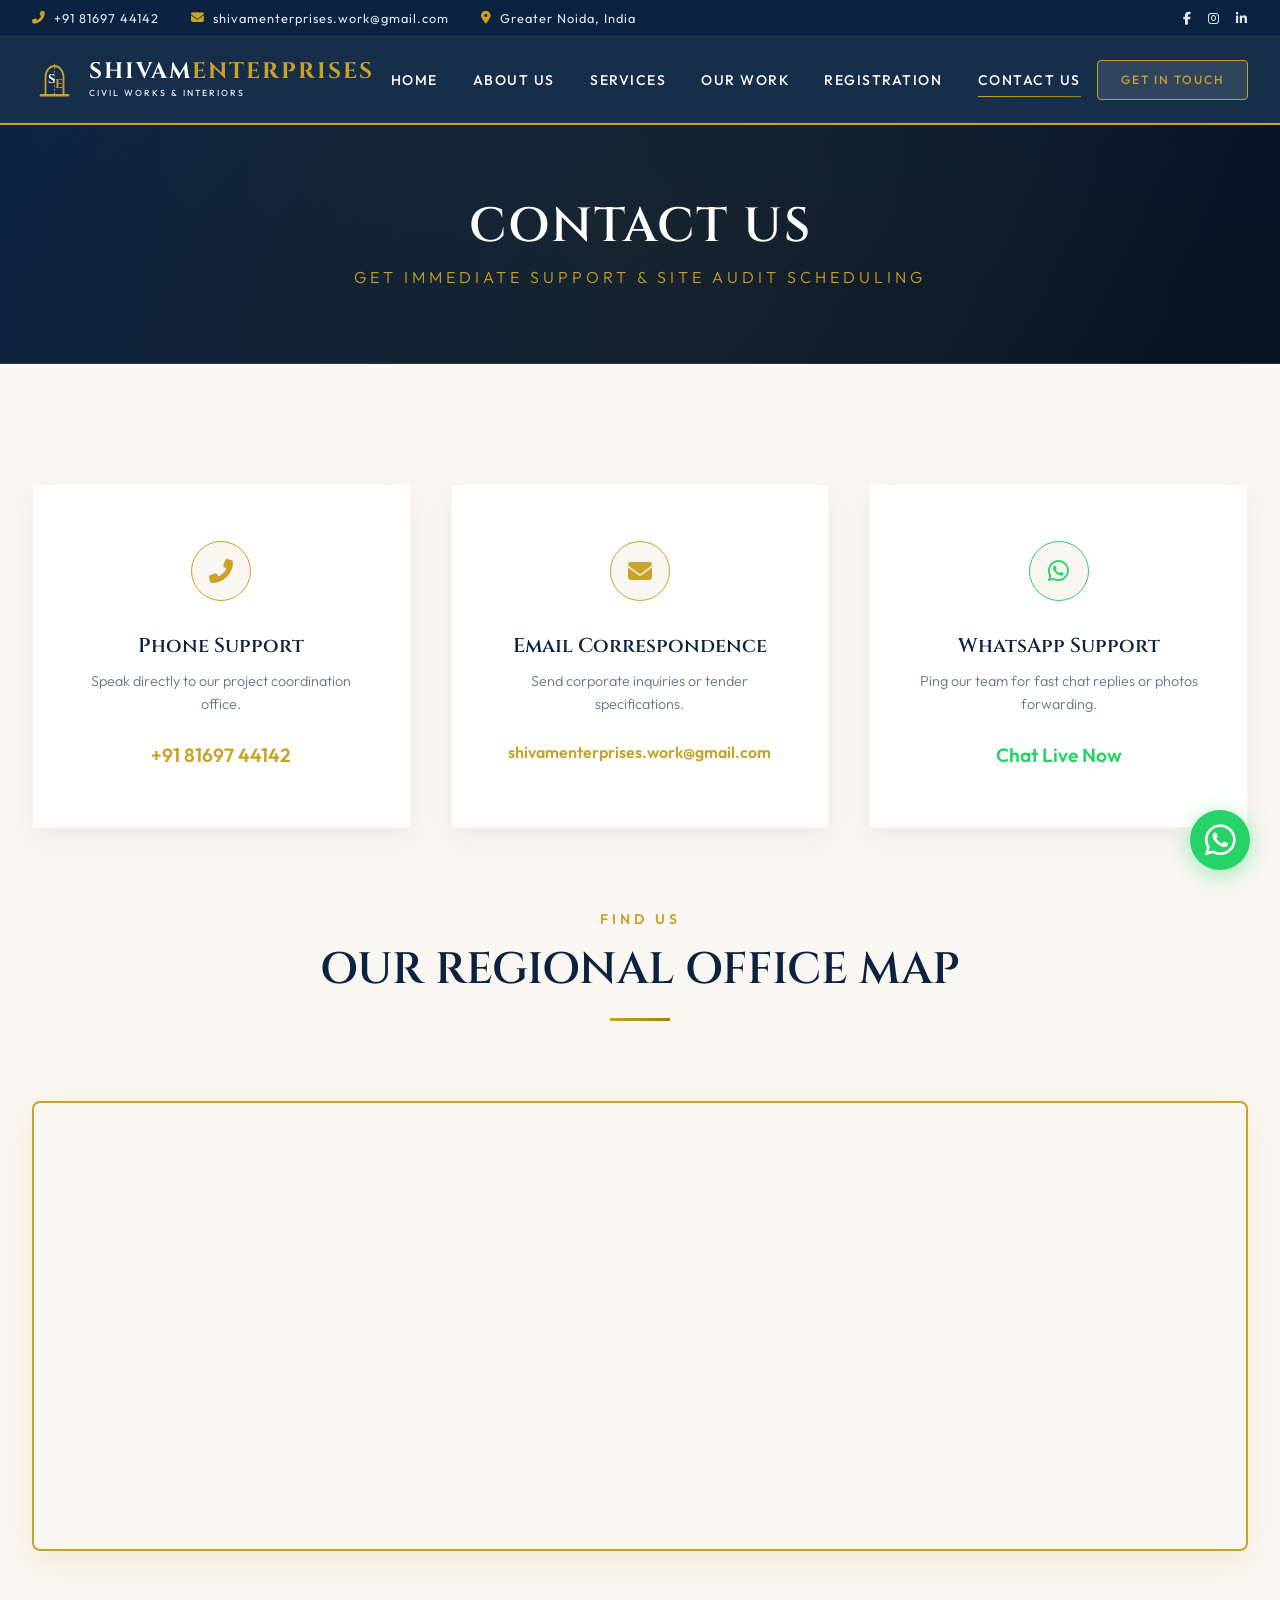
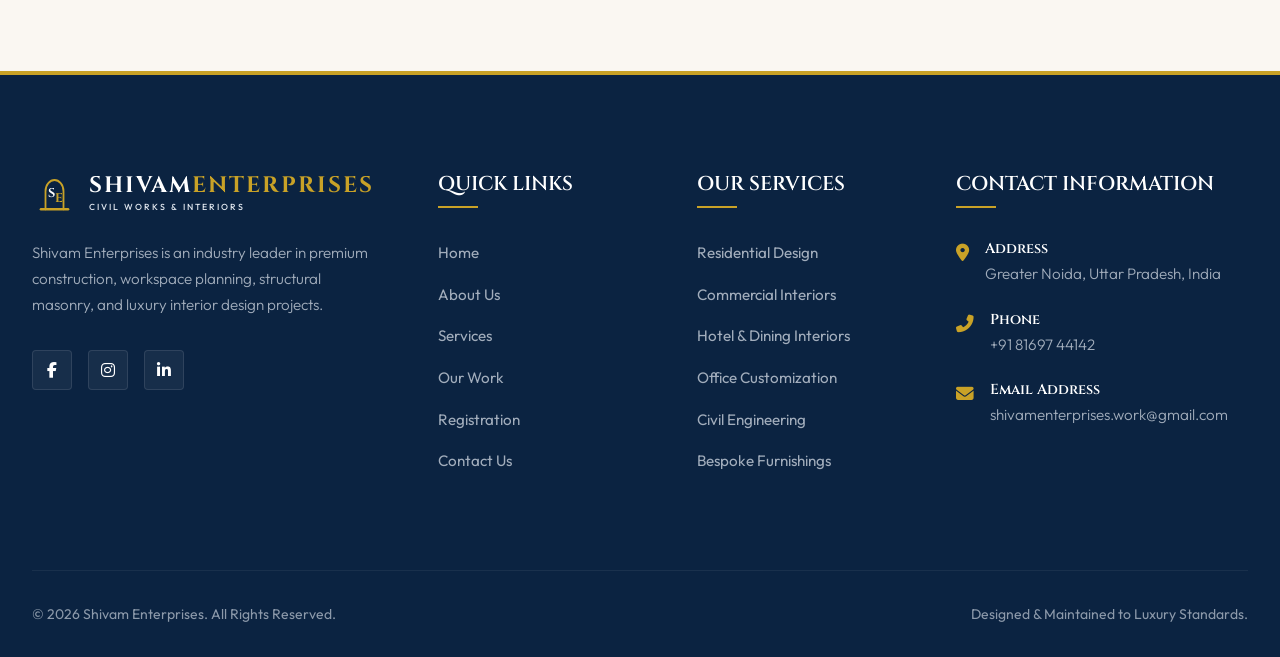
<file: public/contact.html>
<!DOCTYPE html>
<html lang="en">
<head>
    <meta charset="UTF-8">
    <meta name="viewport" content="width=device-width, initial-scale=1.0">
    <meta name="description" content="Get in touch with Shivam Enterprises. Contact our Greater Noida office via phone, email, or WhatsApp, and view our map location for face-to-face consultations.">
    <title>Contact Us | Shivam Enterprises</title>
    <!-- Font Awesome CDN -->
    <link rel="stylesheet" href="https://cdnjs.cloudflare.com/ajax/libs/font-awesome/6.4.0/css/all.min.css">
    <!-- Custom CSS -->
    <link rel="stylesheet" href="style.css">
</head>
<body>
    <!-- ==========================================================================
         HEADER TOP BAR
         ========================================================================== -->
    <div class="header-top">
        <div class="container header-top-wrapper">
            <div class="header-contact-info">
                <div class="header-contact-item">
                    <i class="fas fa-phone-alt"></i>
                    <span>+91 81697 44142</span>
                </div>
                <div class="header-contact-item">
                    <i class="fas fa-envelope"></i>
                    <span>shivamenterprises.work@gmail.com</span>
                </div>
                <div class="header-contact-item">
                    <i class="fas fa-map-marker-alt"></i>
                    <span>Greater Noida, India</span>
                </div>
            </div>
            <div class="header-socials">
                <a href="#" aria-label="Facebook"><i class="fab fa-facebook-f"></i></a>
                <a href="#" aria-label="Instagram"><i class="fab fa-instagram"></i></a>
                <a href="#" aria-label="LinkedIn"><i class="fab fa-linkedin-in"></i></a>
            </div>
        </div>
    </div>
    <!-- ==========================================================================
         NAVIGATION HEADER
         ========================================================================== -->
    <nav class="header-nav">
        <div class="container nav-wrapper">
            <a href="index.html" class="logo">
                <svg class="logo-icon" viewBox="0 0 100 100" fill="none" xmlns="http://www.w3.org/2000/svg">
                    <path d="M20 85H80" stroke="#C9A227" stroke-width="6" stroke-linecap="round"/>
                    <path d="M30 85V45C30 30 40 20 50 20C60 20 70 30 70 45V85" stroke="#C9A227" stroke-width="4" stroke-linecap="round"/>
                    <path d="M50 15V85" stroke="#C9A227" stroke-width="2" stroke-dasharray="4 4"/>
                    <text x="36" y="58" font-family="'Cinzel', serif" font-size="28" font-weight="700" fill="#FFFFFF">S</text>
                    <text x="52" y="68" font-family="'Cinzel', serif" font-size="28" font-weight="700" fill="#C9A227">E</text>
                </svg>
                <div class="logo-text">
                    <span class="logo-title">SHIVAM<span>ENTERPRISES</span></span>
                    <span class="logo-subtitle">Civil Works & Interiors</span>
                </div>
            </a>
            <!-- Menu Links -->
            <ul class="nav-menu">
                <li><a href="index.html" class="nav-link">Home</a></li>
                <li><a href="about.html" class="nav-link">About Us</a></li>
                <li><a href="services.html" class="nav-link">Services</a></li>
                <li><a href="projects.html" class="nav-link">Our Work</a></li>
                <li><a href="register.html" class="nav-link">Registration</a></li>
                <li><a href="contact.html" class="nav-link active">Contact Us</a></li>
            </ul>
            <!-- Navbar Actions -->
            <div class="nav-actions">
                <a href="register.html" class="btn btn-outline" style="padding: 0.6rem 1.4rem; font-size: 0.75rem;">Get In Touch</a>
            </div>
            <!-- Mobile Hamburger Button -->
            <button class="hamburger" aria-label="Toggle Navigation">
                <span></span>
                <span></span>
                <span></span>
            </button>
        </div>
    </nav>
    <!-- ==========================================================================
         SUBPAGE HERO
         ========================================================================== -->
    <section class="cta-section" style="padding: 4.5rem 0; border-bottom: 1px solid rgba(201,162,39,0.2);">
        <div class="container cta-wrapper">
           <h1 style="font-family:var(--font-heading); font-size: 3rem; margin-bottom: 0.5rem; letter-spacing: 2px; color: white;">CONTACT US</h1>
            <p style="font-size:1rem; color:var(--accent-gold); text-transform:uppercase; letter-spacing: 4px;">Get Immediate Support & Site Audit Scheduling</p>
        </div>
    </section>
    <!-- ==========================================================================
         CONTACT METHODS (3 CHANNELS)
         ========================================================================== -->
    <section class="contact-channels-section section-padding">
        <div class="container">
            <div class="contact-channels">
                <!-- Channel 1: Phone -->
                <div class="channel-card">
                    <div class="channel-icon"><i class="fas fa-phone-alt"></i></div>
                    <h3 class="channel-title">Phone Support</h3>
                    <p style="font-size: 0.9rem; margin-bottom: 1.5rem;">Speak directly to our project coordination office.</p>
                    <a href="tel:+918169744142" class="channel-detail" style="font-size:1.2rem; font-weight:600; color:var(--accent-gold);">+91 81697 44142</a>
                </div>
                <!-- Channel 2: Email -->
                <div class="channel-card">
                    <div class="channel-icon"><i class="fas fa-envelope"></i></div>
                    <h3 class="channel-title">Email Correspondence</h3>
                    <p style="font-size: 0.9rem; margin-bottom: 1.5rem;">Send corporate inquiries or tender specifications.</p>
                    <a href="mailto:shivamenterprises.work@gmail.com" class="channel-detail" style="font-size:1rem; font-weight:600; color:var(--accent-gold); word-break: break-all;">shivamenterprises.work@gmail.com</a>
                </div>
                <!-- Channel 3: WhatsApp -->
                <div class="channel-card">
                    <div class="channel-icon" style="border-color:#25D366; color:#25D366;"><i class="fab fa-whatsapp"></i></div>
                    <h3 class="channel-title">WhatsApp Support</h3>
                    <p style="font-size: 0.9rem; margin-bottom: 1.5rem;">Ping our team for fast chat replies or photos forwarding.</p>
                    <a href="https://api.whatsapp.com/send?phone=918169744142&text=Hello%20Shivam%20Enterprises,%20I%20am%20inquiring%20from%20your%20website." target="_blank" class="channel-detail" style="font-size:1.2rem; font-weight:600; color:#25D366;">Chat Live Now</a>
                </div>
            </div>
            <!-- ==========================================================================
                 GOOGLE MAP SECTION
                 ========================================================================== -->
            <div class="section-header">
                <span class="section-tag">Find Us</span>
                <h2 class="section-title">OUR REGIONAL OFFICE MAP</h2>
            </div>
            
            <div class="map-container">
                <!-- Embedded Google Map centering Greater Noida -->
                <iframe src="https://www.google.com/maps/embed?pb=!1m18!1m12!1m3!1d112217.96229562725!2d77.42084797071068!3d28.47178351586566!2m3!1f0!2f0!3f0!3m2!1i1024!2i768!4f13.1!3m3!1m2!1m3!1d112197.80164673642!2d77.49129528769358!3d28.47192661570776!2m3!1f0!2f0!3f0!3m2!1i1024!2i768!4f13.1!3m3!1m2!1m3!1d3507.410148151834!2d77.5113!3d28.4717!3m2!1i1024!2i768!4f13.1!5e0!3m2!1sen!2sin!4v1680000000000!5m2!1sen!2sin" allowfullscreen="" loading="lazy" referrerpolicy="no-referrer-when-downgrade" aria-label="Google Map Greater Noida Office Location"></iframe>
            </div>
        </div>
    </section>
    <!-- ==========================================================================
         FOOTER
         ========================================================================== -->
    <footer class="footer">
        <div class="container">
            <div class="footer-top">
                <!-- Column 1 -->
                <div>
                    <div class="logo footer-logo">
                        <svg class="logo-icon" viewBox="0 0 100 100" fill="none" xmlns="http://www.w3.org/2000/svg">
                            <path d="M20 85H80" stroke="#C9A227" stroke-width="6" stroke-linecap="round"/>
                            <path d="M30 85V45C30 30 40 20 50 20C60 20 70 30 70 45V85" stroke="#C9A227" stroke-width="4" stroke-linecap="round"/>
                            <text x="36" y="58" font-family="'Cinzel', serif" font-size="28" font-weight="700" fill="#FFFFFF">S</text>
                            <text x="52" y="68" font-family="'Cinzel', serif" font-size="28" font-weight="700" fill="#C9A227">E</text>
                        </svg>
                        <div class="logo-text">
                            <span class="logo-title">SHIVAM<span>ENTERPRISES</span></span>
                            <span class="logo-subtitle">Civil Works & Interiors</span>
                        </div>
                    </div>
                    <p class="footer-desc">Shivam Enterprises is an industry leader in premium construction, workspace planning, structural masonry, and luxury interior design projects.</p>
                    <div class="footer-social-icons">
                        <a href="#" class="footer-social-link"><i class="fab fa-facebook-f"></i></a>
                        <a href="#" class="footer-social-link"><i class="fab fa-instagram"></i></a>
                        <a href="#" class="footer-social-link"><i class="fab fa-linkedin-in"></i></a>
                    </div>
                </div>
                <!-- Column 2 -->
                <div>
                    <h3 class="footer-title">QUICK LINKS</h3>
                    <ul class="footer-links">
                        <li><a href="index.html">Home</a></li>
                        <li><a href="about.html">About Us</a></li>
                        <li><a href="services.html">Services</a></li>
                        <li><a href="projects.html">Our Work</a></li>
                        <li><a href="register.html">Registration</a></li>
                        <li><a href="contact.html">Contact Us</a></li>
                    </ul>
                </div>
                <!-- Column 3 -->
                <div>
                    <h3 class="footer-title">OUR SERVICES</h3>
                    <ul class="footer-links">
                        <li><a href="services.html">Residential Design</a></li>
                        <li><a href="services.html">Commercial Interiors</a></li>
                        <li><a href="services.html">Hotel & Dining Interiors</a></li>
                        <li><a href="services.html">Office Customization</a></li>
                        <li><a href="services.html">Civil Engineering</a></li>
                        <li><a href="services.html">Bespoke Furnishings</a></li>
                    </ul>
                </div>
                <!-- Column 4 -->
                <div>
                    <h3 class="footer-title">CONTACT INFORMATION</h3>
                    <div class="footer-contact-item">
                        <i class="fas fa-map-marker-alt footer-contact-icon"></i>
                        <div class="footer-contact-text">
                            <h5>Address</h5>
                            <p>Greater Noida, Uttar Pradesh, India</p>
                        </div>
                    </div>
                    <div class="footer-contact-item">
                        <i class="fas fa-phone-alt footer-contact-icon"></i>
                        <div class="footer-contact-text">
                            <h5>Phone</h5>
                            <p>+91 81697 44142</p>
                        </div>
                    </div>
                    <div class="footer-contact-item">
                        <i class="fas fa-envelope footer-contact-icon"></i>
                        <div class="footer-contact-text">
                            <h5>Email Address</h5>
                            <p>shivamenterprises.work@gmail.com</p>
                        </div>
                    </div>
                </div>
            </div>
            
            <div class="footer-bottom">
                <span>&copy; 2026 Shivam Enterprises. All Rights Reserved.</span>
                <span>Designed & Maintained to Luxury Standards.</span>
            </div>
        </div>
    </footer>
    <!-- ==========================================================================
         FLOATING WHATSAPP LEAD GENERATOR
         ========================================================================== -->
    <div class="whatsapp-widget">
        <button id="wa-toggle-btn" class="whatsapp-btn" aria-label="WhatsApp Support">
            <i class="fab fa-whatsapp"></i>
        </button>
        <div id="wa-lead-modal" class="whatsapp-lead-modal">
            <div class="wa-modal-header">
                <div class="wa-modal-avatar">
                    <i class="fas fa-headset"></i>
                </div>
                <div>
                    <h4 class="wa-modal-title">Shivam Enterprises</h4>
                    <span class="wa-modal-status">Online • Consultation Support</span>
                </div>
            </div>
            <div class="wa-modal-body">
                <label class="wa-modal-label" for="wa-project-type">Project Type</label>
                <select id="wa-project-type" class="wa-modal-select">
                    <option value="Residential Interior">Residential Design</option>
                    <option value="Commercial Office">Commercial Design</option>
                    <option value="Hospitality/Hotel">Hospitality/Hotel Lobby</option>
                    <option value="Bespoke Furniture">Bespoke Furnishings</option>
                    <option value="Heavy Civil Work">Civil Works</option>
                </select>
                <label class="wa-modal-label" for="wa-budget">Estimated Budget</label>
                <select id="wa-budget" class="wa-modal-select">
                    <option value="Luxury (Premium)">Luxury (Premium)</option>
                    <option value="Elite (High-End)">Elite (High-End)</option>
                    <option value="Standard Custom">Standard Custom</option>
                </select>
                <button id="wa-start-chat" class="wa-modal-btn">
                    <i class="fab fa-whatsapp"></i> Start Free Consultation
                </button>
            </div>
        </div>
    </div>
    <!-- Main JS -->
    <script src="main.js"></script>
</body>
</html>
</file>
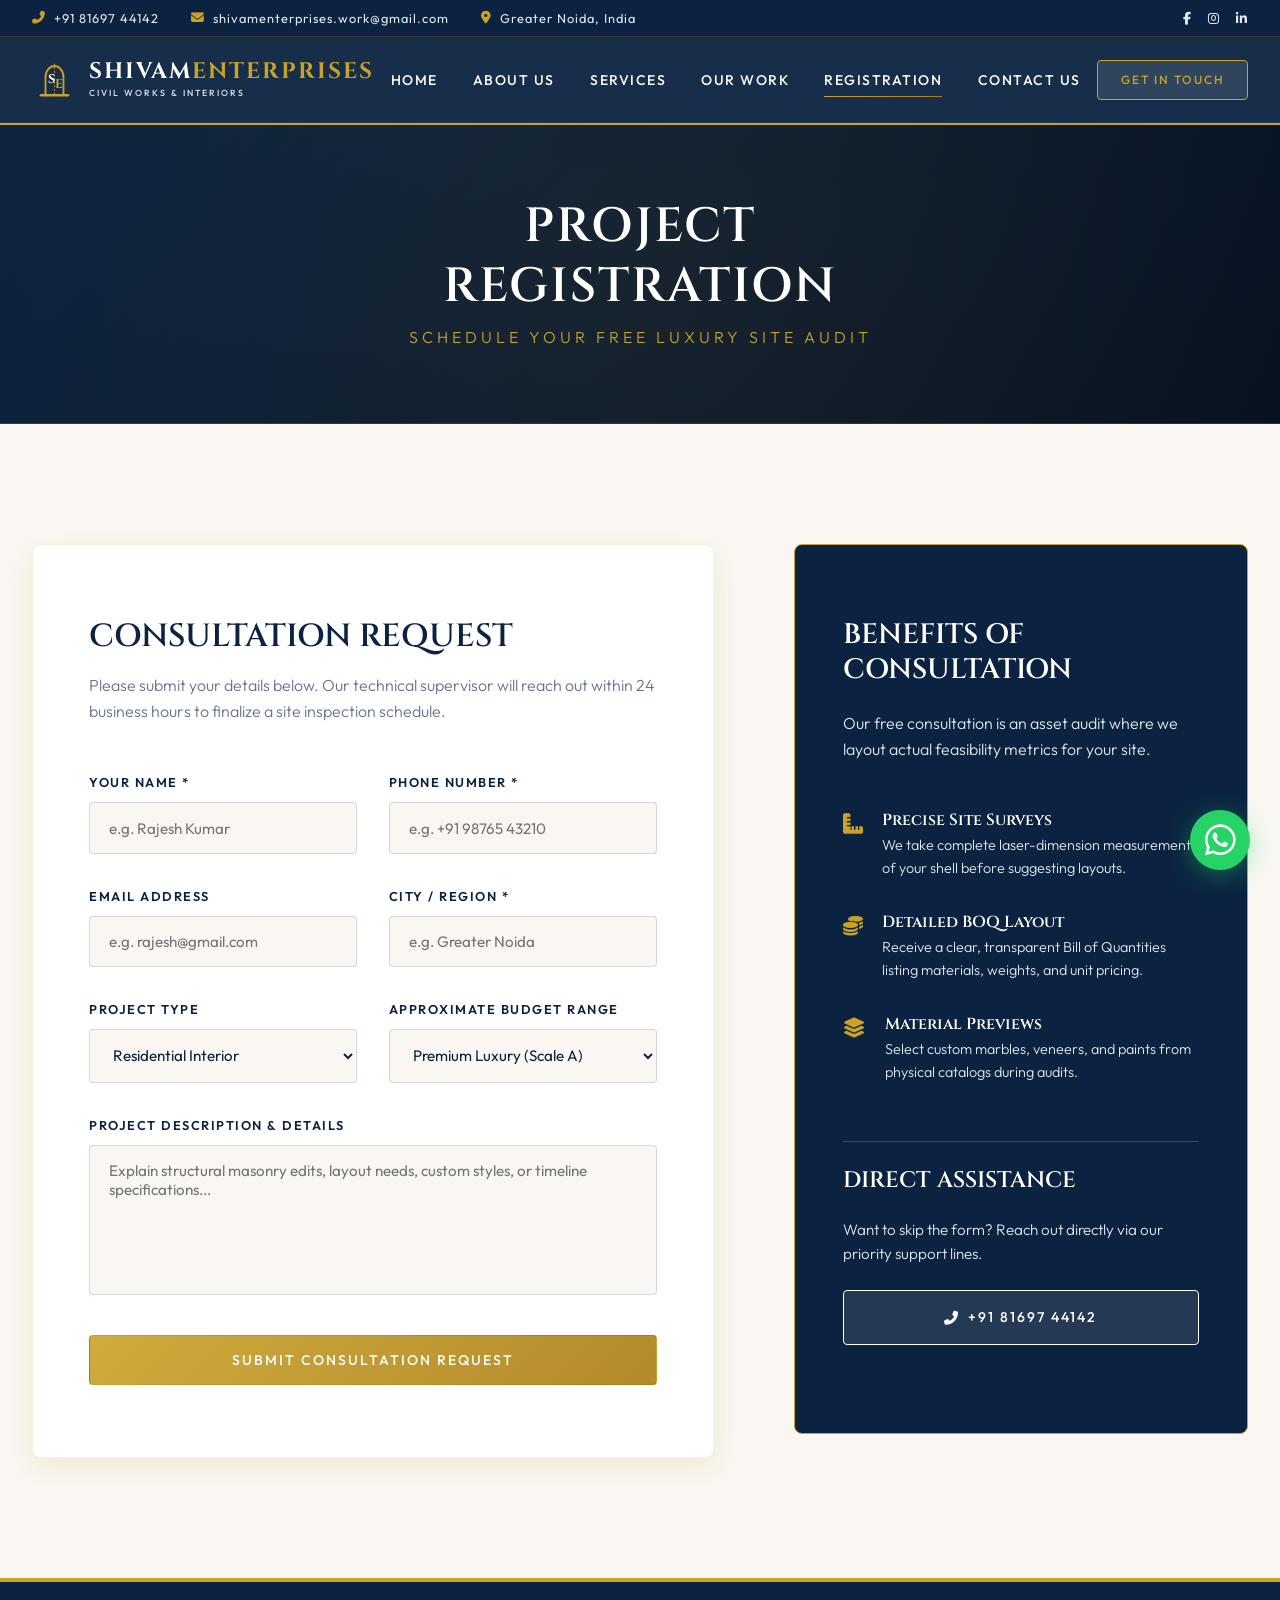
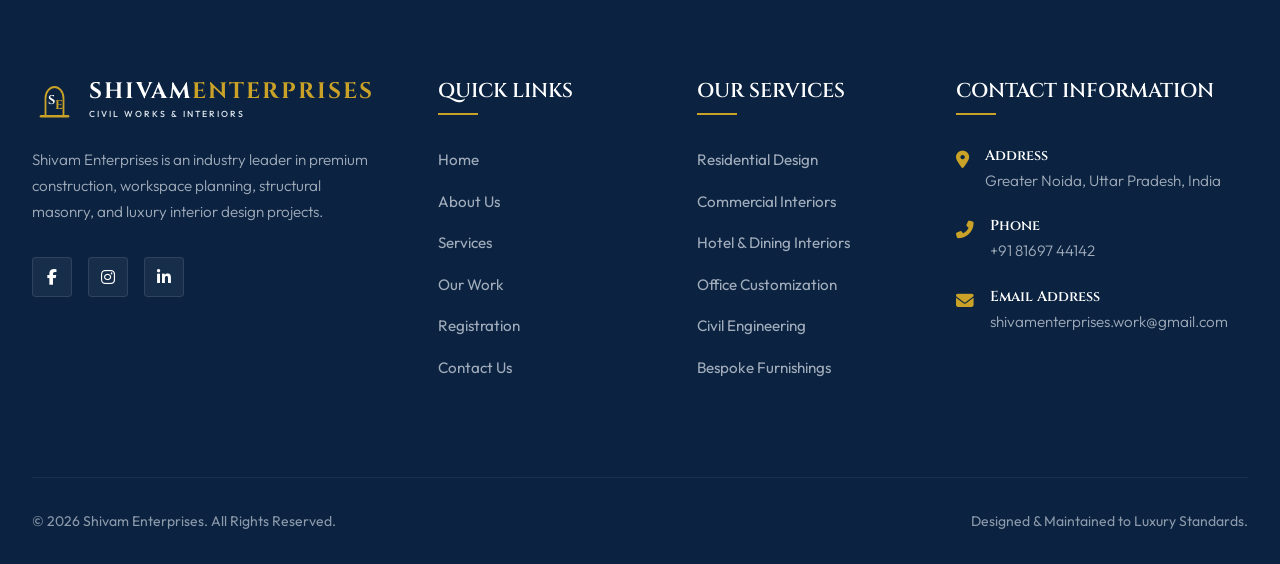
<file: public/REGISTER.html>
<!DOCTYPE html>
<html lang="en">
<head>
    <meta charset="UTF-8">
    <meta name="viewport" content="width=device-width, initial-scale=1.0">
    <meta name="description" content="Register an inquiry with Shivam Enterprises. Submit your project specifications and budget to book a free consultation for civil works & luxury interiors.">
    <title>Book Consultation | Shivam Enterprises</title>
    <!-- Font Awesome CDN -->
    <link rel="stylesheet" href="https://cdnjs.cloudflare.com/ajax/libs/font-awesome/6.4.0/css/all.min.css">
    <!-- Custom CSS -->
    <link rel="stylesheet" href="style.css">
</head>
<body>
    <!-- ==========================================================================
         HEADER TOP BAR
         ========================================================================== -->
    <div class="header-top">
        <div class="container header-top-wrapper">
            <div class="header-contact-info">
                <div class="header-contact-item">
                    <i class="fas fa-phone-alt"></i>
                    <span>+91 81697 44142</span>
                </div>
                <div class="header-contact-item">
                    <i class="fas fa-envelope"></i>
                    <span>shivamenterprises.work@gmail.com</span>
                </div>
                <div class="header-contact-item">
                    <i class="fas fa-map-marker-alt"></i>
                    <span>Greater Noida, India</span>
                </div>
            </div>
            <div class="header-socials">
                <a href="#" aria-label="Facebook"><i class="fab fa-facebook-f"></i></a>
                <a href="#" aria-label="Instagram"><i class="fab fa-instagram"></i></a>
                <a href="#" aria-label="LinkedIn"><i class="fab fa-linkedin-in"></i></a>
            </div>
        </div>
    </div>
    <!-- ==========================================================================
         NAVIGATION HEADER
         ========================================================================== -->
    <nav class="header-nav">
        <div class="container nav-wrapper">
            <a href="index.html" class="logo">
                <svg class="logo-icon" viewBox="0 0 100 100" fill="none" xmlns="http://www.w3.org/2000/svg">
                    <path d="M20 85H80" stroke="#C9A227" stroke-width="6" stroke-linecap="round"/>
                    <path d="M30 85V45C30 30 40 20 50 20C60 20 70 30 70 45V85" stroke="#C9A227" stroke-width="4" stroke-linecap="round"/>
                    <path d="M50 15V85" stroke="#C9A227" stroke-width="2" stroke-dasharray="4 4"/>
                    <text x="36" y="58" font-family="'Cinzel', serif" font-size="28" font-weight="700" fill="#FFFFFF">S</text>
                    <text x="52" y="68" font-family="'Cinzel', serif" font-size="28" font-weight="700" fill="#C9A227">E</text>
                </svg>
                <div class="logo-text">
                    <span class="logo-title">SHIVAM<span>ENTERPRISES</span></span>
                    <span class="logo-subtitle">Civil Works & Interiors</span>
                </div>
            </a>
            <!-- Menu Links -->
            <ul class="nav-menu">
                <li><a href="index.html" class="nav-link">Home</a></li>
                <li><a href="about.html" class="nav-link">About Us</a></li>
                <li><a href="services.html" class="nav-link">Services</a></li>
                <li><a href="projects.html" class="nav-link">Our Work</a></li>
                <li><a href="register.html" class="nav-link active">Registration</a></li>
                <li><a href="contact.html" class="nav-link">Contact Us</a></li>
            </ul>
            <!-- Navbar Actions -->
            <div class="nav-actions">
                <a href="register.html" class="btn btn-outline" style="padding: 0.6rem 1.4rem; font-size: 0.75rem;">Get In Touch</a>
            </div>
            <!-- Mobile Hamburger Button -->
            <button class="hamburger" aria-label="Toggle Navigation">
                <span></span>
                <span></span>
                <span></span>
            </button>
        </div>
    </nav>
    <!-- ==========================================================================
         SUBPAGE HERO
         ========================================================================== -->
    <section class="cta-section" style="padding: 4.5rem 0; border-bottom: 1px solid rgba(201,162,39,0.2);">
        <div class="container cta-wrapper">
            <h1 style="font-family:var(--font-heading); font-size: 3rem; margin-bottom: 0.5rem; letter-spacing: 2px; color:var(--accent-white);">PROJECT REGISTRATION</h1>
            <p style="font-size:1rem; color:var(--accent-gold); text-transform:uppercase; letter-spacing: 4px;">Schedule Your Free Luxury Site Audit</p>
        </div>
    </section>
    <!-- ==========================================================================
         REGISTRATION FORM SECTION
         ========================================================================== -->
    <section class="registration-form section-padding">
        <div class="container">
            <div class="form-layout">
                
                <!-- Inquiry Form (Form Card) -->
                <div class="form-card">
                    <h2 style="font-size:2rem; margin-bottom: 1rem; color:var(--primary-navy);">CONSULTATION REQUEST</h2>
                    <p style="margin-bottom: 3rem;">Please submit your details below. Our technical supervisor will reach out within 24 business hours to finalize a site inspection schedule.</p>
                    
                    <form id="inquiryForm">
                        <div class="form-grid">
                            <!-- Name -->
                            <div class="form-group">
                                <label class="form-label" for="name">Your Name *</label>
                                <input type="text" id="name" class="form-control" placeholder="e.g. Rajesh Kumar" required>
                            </div>
                            <!-- Phone -->
                            <div class="form-group">
                                <label class="form-label" for="phone">Phone Number *</label>
                                <input type="tel" id="phone" class="form-control" placeholder="e.g. +91 98765 43210" required>
                            </div>
                            <!-- Email -->
                            <div class="form-group">
                                <label class="form-label" for="email">Email Address</label>
                                <input type="email" id="email" class="form-control" placeholder="e.g. rajesh@gmail.com">
                            </div>
                            <!-- City -->
                            <div class="form-group">
                                <label class="form-label" for="city">City / Region *</label>
                                <input type="text" id="city" class="form-control" placeholder="e.g. Greater Noida" required>
                            </div>
                            <!-- Project Type -->
                            <div class="form-group">
                                <label class="form-label" for="project-type">Project Type</label>
                                <select id="project-type" class="form-control">
                                    <option value="Residential Interior">Residential Interior</option>
                                    <option value="Office Interior">Office/Commercial Interior</option>
                                    <option value="Hotel/Hospitality Interior">Hotel/Hospitality Interior</option>
                                    <option value="Hospital/OPD Interior">Hospital Interior</option>
                                    <option value="Heavy Civil Work">Civil Engineering / Masonry</option>
                                    <option value="Bespoke Furnishing">Custom Woodwork & Furniture</option>
                                </select>
                            </div>
                            <!-- Budget -->
                            <div class="form-group">
                                <label class="form-label" for="budget">Approximate Budget Range</label>
                                <select id="budget" class="form-control">
                                    <option value="Premium Luxury (Scale A)">Premium Luxury (Scale A)</option>
                                    <option value="Elite High-End (Scale B)">Elite High-End (Scale B)</option>
                                    <option value="Standard Custom (Scale C)">Standard Custom (Scale C)</option>
                                </select>
                            </div>
                            <!-- Message -->
                            <div class="form-group form-group-full">
                                <label class="form-label" for="message">Project Description & Details</label>
                                <textarea id="message" class="form-control" placeholder="Explain structural masonry edits, layout needs, custom styles, or timeline specifications..."></textarea>
                            </div>
                        </div>
                        <button type="submit" class="btn btn-gold" style="width:100%;">Submit Consultation Request</button>
                    </form>
                </div>
                <!-- Info Sidebar -->
                <div class="info-sidebar">
                    <h3 class="info-sidebar-title">BENEFITS OF CONSULTATION</h3>
                    <p class="info-sidebar-desc">Our free consultation is an asset audit where we layout actual feasibility metrics for your site.</p>
                    
                    <div class="info-details">
                        <div class="info-detail-item">
                            <i class="fas fa-ruler-combined info-detail-icon"></i>
                            <div class="info-detail-text">
                                <h4>Precise Site Surveys</h4>
                                <p>We take complete laser-dimension measurements of your shell before suggesting layouts.</p>
                            </div>
                        </div>
                        <div class="info-detail-item">
                            <i class="fas fa-coins info-detail-icon"></i>
                            <div class="info-detail-text">
                                <h4>Detailed BOQ Layout</h4>
                                <p>Receive a clear, transparent Bill of Quantities listing materials, weights, and unit pricing.</p>
                            </div>
                        </div>
                        <div class="info-detail-item">
                            <i class="fas fa-layer-group info-detail-icon"></i>
                            <div class="info-detail-text">
                                <h4>Material Previews</h4>
                                <p>Select custom marbles, veneers, and paints from physical catalogs during audits.</p>
                            </div>
                        </div>
                    </div>
                    <h3 class="info-sidebar-title" style="font-size:1.4rem; margin-top:2rem; margin-bottom:1.5rem; border-top:1px solid rgba(201,162,39,0.3); padding-top:1.5rem;">DIRECT ASSISTANCE</h3>
                    <p style="font-size:0.95rem; margin-bottom:1.5rem; color:var(--text-light);">Want to skip the form? Reach out directly via our priority support lines.</p>
                    <a href="tel:+918169744142" class="btn btn-outline-white" style="width:100%; display:inline-flex; gap:0.5rem; margin-bottom:1rem;"><i class="fas fa-phone-alt"></i> +91 81697 44142</a>
                </div>
            </div>
        </div>
    </section>
    <!-- ==========================================================================
         FOOTER
         ========================================================================== -->
    <footer class="footer">
        <div class="container">
            <div class="footer-top">
                <!-- Column 1 -->
                <div>
                    <div class="logo footer-logo">
                        <svg class="logo-icon" viewBox="0 0 100 100" fill="none" xmlns="http://www.w3.org/2000/svg">
                            <path d="M20 85H80" stroke="#C9A227" stroke-width="6" stroke-linecap="round"/>
                            <path d="M30 85V45C30 30 40 20 50 20C60 20 70 30 70 45V85" stroke="#C9A227" stroke-width="4" stroke-linecap="round"/>
                            <text x="36" y="58" font-family="'Cinzel', serif" font-size="28" font-weight="700" fill="#FFFFFF">S</text>
                            <text x="52" y="68" font-family="'Cinzel', serif" font-size="28" font-weight="700" fill="#C9A227">E</text>
                        </svg>
                        <div class="logo-text">
                            <span class="logo-title">SHIVAM<span>ENTERPRISES</span></span>
                            <span class="logo-subtitle">Civil Works & Interiors</span>
                        </div>
                    </div>
                    <p class="footer-desc">Shivam Enterprises is an industry leader in premium construction, workspace planning, structural masonry, and luxury interior design projects.</p>
                    <div class="footer-social-icons">
                        <a href="#" class="footer-social-link"><i class="fab fa-facebook-f"></i></a>
                        <a href="#" class="footer-social-link"><i class="fab fa-instagram"></i></a>
                        <a href="#" class="footer-social-link"><i class="fab fa-linkedin-in"></i></a>
                    </div>
                </div>
                <!-- Column 2 -->
                <div>
                    <h3 class="footer-title">QUICK LINKS</h3>
                    <ul class="footer-links">
                        <li><a href="index.html">Home</a></li>
                        <li><a href="about.html">About Us</a></li>
                        <li><a href="services.html">Services</a></li>
                        <li><a href="projects.html">Our Work</a></li>
                        <li><a href="register.html">Registration</a></li>
                        <li><a href="contact.html">Contact Us</a></li>
                    </ul>
                </div>
                <!-- Column 3 -->
                <div>
                    <h3 class="footer-title">OUR SERVICES</h3>
                    <ul class="footer-links">
                        <li><a href="services.html">Residential Design</a></li>
                        <li><a href="services.html">Commercial Interiors</a></li>
                        <li><a href="services.html">Hotel & Dining Interiors</a></li>
                        <li><a href="services.html">Office Customization</a></li>
                        <li><a href="services.html">Civil Engineering</a></li>
                        <li><a href="services.html">Bespoke Furnishings</a></li>
                    </ul>
                </div>
                <!-- Column 4 -->
                <div>
                    <h3 class="footer-title">CONTACT INFORMATION</h3>
                    <div class="footer-contact-item">
                        <i class="fas fa-map-marker-alt footer-contact-icon"></i>
                        <div class="footer-contact-text">
                            <h5>Address</h5>
                            <p>Greater Noida, Uttar Pradesh, India</p>
                        </div>
                    </div>
                    <div class="footer-contact-item">
                        <i class="fas fa-phone-alt footer-contact-icon"></i>
                        <div class="footer-contact-text">
                            <h5>Phone</h5>
                            <p>+91 81697 44142</p>
                        </div>
                    </div>
                    <div class="footer-contact-item">
                        <i class="fas fa-envelope footer-contact-icon"></i>
                        <div class="footer-contact-text">
                            <h5>Email Address</h5>
                            <p>shivamenterprises.work@gmail.com</p>
                        </div>
                    </div>
                </div>
            </div>
            
            <div class="footer-bottom">
                <span>&copy; 2026 Shivam Enterprises. All Rights Reserved.</span>
                <span>Designed & Maintained to Luxury Standards.</span>
            </div>
        </div>
    </footer>
    <!-- ==========================================================================
         FLOATING WHATSAPP LEAD GENERATOR
         ========================================================================== -->
    <div class="whatsapp-widget">
        <button id="wa-toggle-btn" class="whatsapp-btn" aria-label="WhatsApp Support">
            <i class="fab fa-whatsapp"></i>
        </button>
        <div id="wa-lead-modal" class="whatsapp-lead-modal">
            <div class="wa-modal-header">
                <div class="wa-modal-avatar">
                    <i class="fas fa-headset"></i>
                </div>
                <div>
                    <h4 class="wa-modal-title">Shivam Enterprises</h4>
                    <span class="wa-modal-status">Online • Consultation Support</span>
                </div>
            </div>
            <div class="wa-modal-body">
                <label class="wa-modal-label" for="wa-project-type">Project Type</label>
                <select id="wa-project-type" class="wa-modal-select">
                    <option value="Residential Interior">Residential Design</option>
                    <option value="Commercial Office">Commercial Design</option>
                    <option value="Hospitality/Hotel">Hospitality/Hotel Lobby</option>
                    <option value="Bespoke Furniture">Bespoke Furnishings</option>
                    <option value="Heavy Civil Work">Civil Works</option>
                </select>
                <label class="wa-modal-label" for="wa-budget">Estimated Budget</label>
                <select id="wa-budget" class="wa-modal-select">
                    <option value="Luxury (Premium)">Luxury (Premium)</option>
                    <option value="Elite (High-End)">Elite (High-End)</option>
                    <option value="Standard Custom">Standard Custom</option>
                </select>
                <button id="wa-start-chat" class="wa-modal-btn">
                    <i class="fab fa-whatsapp"></i> Start Free Consultation
                </button>
            </div>
        </div>
    </div>
    <!-- Main JS -->
    <script src="MAIN.JS"></script>
</body>
</html>
</file>
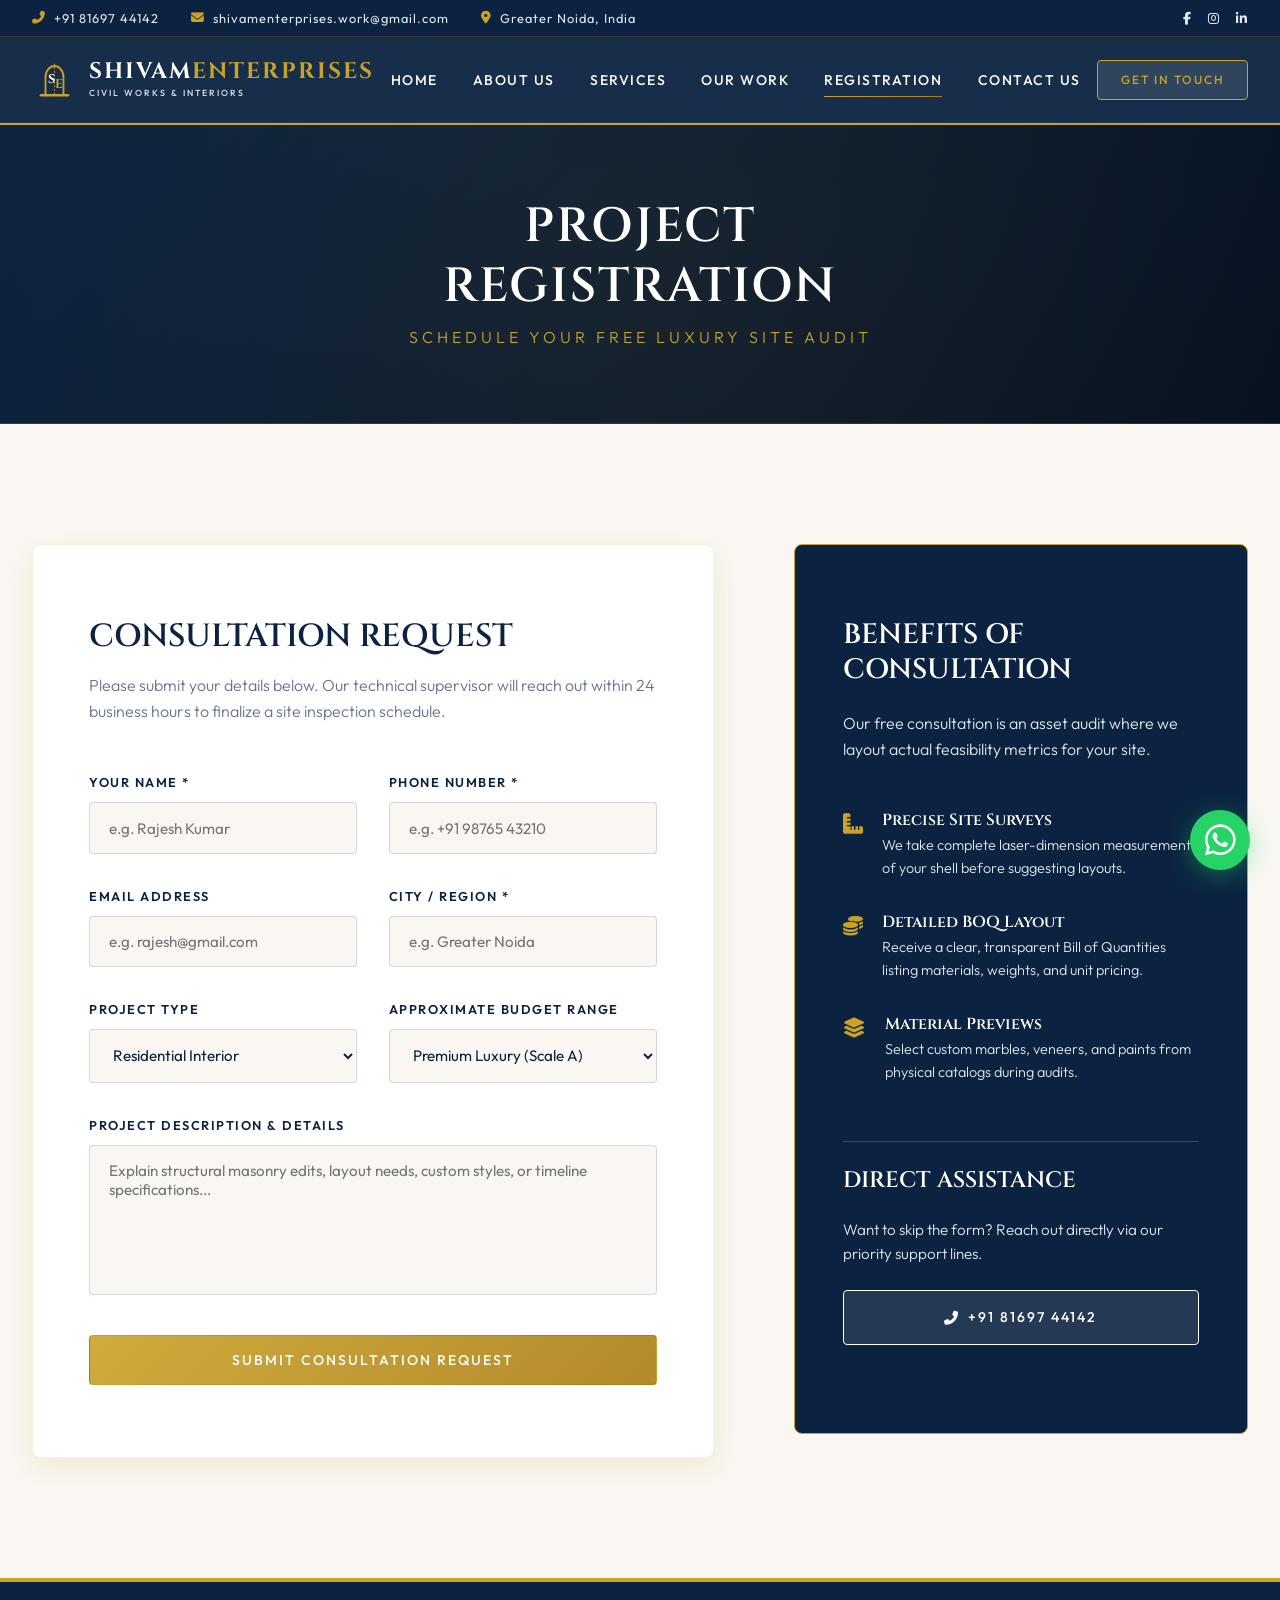
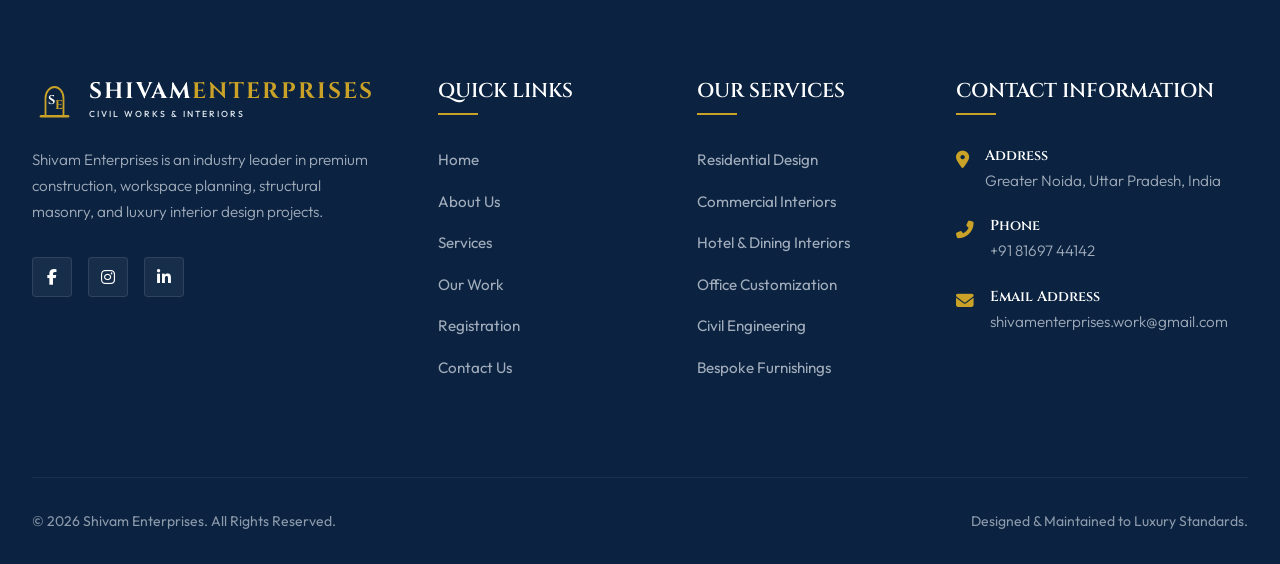
<file: public/register.html>
<!DOCTYPE html>
<html lang="en">
<head>
    <meta charset="UTF-8">
    <meta name="viewport" content="width=device-width, initial-scale=1.0">
    <meta name="description" content="Register an inquiry with Shivam Enterprises. Submit your project specifications and budget to book a free consultation for civil works & luxury interiors.">
    <title>Book Consultation | Shivam Enterprises</title>
    <!-- Font Awesome CDN -->
    <link rel="stylesheet" href="https://cdnjs.cloudflare.com/ajax/libs/font-awesome/6.4.0/css/all.min.css">
    <!-- Custom CSS -->
    <link rel="stylesheet" href="style.css">
</head>
<body>
    <!-- ==========================================================================
         HEADER TOP BAR
         ========================================================================== -->
    <div class="header-top">
        <div class="container header-top-wrapper">
            <div class="header-contact-info">
                <div class="header-contact-item">
                    <i class="fas fa-phone-alt"></i>
                    <span>+91 81697 44142</span>
                </div>
                <div class="header-contact-item">
                    <i class="fas fa-envelope"></i>
                    <span>shivamenterprises.work@gmail.com</span>
                </div>
                <div class="header-contact-item">
                    <i class="fas fa-map-marker-alt"></i>
                    <span>Greater Noida, India</span>
                </div>
            </div>
            <div class="header-socials">
                <a href="#" aria-label="Facebook"><i class="fab fa-facebook-f"></i></a>
                <a href="#" aria-label="Instagram"><i class="fab fa-instagram"></i></a>
                <a href="#" aria-label="LinkedIn"><i class="fab fa-linkedin-in"></i></a>
            </div>
        </div>
    </div>
    <!-- ==========================================================================
         NAVIGATION HEADER
         ========================================================================== -->
    <nav class="header-nav">
        <div class="container nav-wrapper">
            <a href="index.html" class="logo">
                <svg class="logo-icon" viewBox="0 0 100 100" fill="none" xmlns="http://www.w3.org/2000/svg">
                    <path d="M20 85H80" stroke="#C9A227" stroke-width="6" stroke-linecap="round"/>
                    <path d="M30 85V45C30 30 40 20 50 20C60 20 70 30 70 45V85" stroke="#C9A227" stroke-width="4" stroke-linecap="round"/>
                    <path d="M50 15V85" stroke="#C9A227" stroke-width="2" stroke-dasharray="4 4"/>
                    <text x="36" y="58" font-family="'Cinzel', serif" font-size="28" font-weight="700" fill="#FFFFFF">S</text>
                    <text x="52" y="68" font-family="'Cinzel', serif" font-size="28" font-weight="700" fill="#C9A227">E</text>
                </svg>
                <div class="logo-text">
                    <span class="logo-title">SHIVAM<span>ENTERPRISES</span></span>
                    <span class="logo-subtitle">Civil Works & Interiors</span>
                </div>
            </a>
            <!-- Menu Links -->
            <ul class="nav-menu">
                <li><a href="index.html" class="nav-link">Home</a></li>
                <li><a href="about.html" class="nav-link">About Us</a></li>
                <li><a href="services.html" class="nav-link">Services</a></li>
                <li><a href="projects.html" class="nav-link">Our Work</a></li>
                <li><a href="register.html" class="nav-link active">Registration</a></li>
                <li><a href="contact.html" class="nav-link">Contact Us</a></li>
            </ul>
            <!-- Navbar Actions -->
            <div class="nav-actions">
                <a href="register.html" class="btn btn-outline" style="padding: 0.6rem 1.4rem; font-size: 0.75rem;">Get In Touch</a>
            </div>
            <!-- Mobile Hamburger Button -->
            <button class="hamburger" aria-label="Toggle Navigation">
                <span></span>
                <span></span>
                <span></span>
            </button>
        </div>
    </nav>
    <!-- ==========================================================================
         SUBPAGE HERO
         ========================================================================== -->
    <section class="cta-section" style="padding: 4.5rem 0; border-bottom: 1px solid rgba(201,162,39,0.2);">
        <div class="container cta-wrapper">
            <h1 style="font-family:var(--font-heading); font-size: 3rem; margin-bottom: 0.5rem; letter-spacing: 2px; color:var(--accent-white);">PROJECT REGISTRATION</h1>
            <p style="font-size:1rem; color:var(--accent-gold); text-transform:uppercase; letter-spacing: 4px;">Schedule Your Free Luxury Site Audit</p>
        </div>
    </section>
    <!-- ==========================================================================
         REGISTRATION FORM SECTION
         ========================================================================== -->
    <section class="registration-form section-padding">
        <div class="container">
            <div class="form-layout">
                
                <!-- Inquiry Form (Form Card) -->
                <div class="form-card">
                    <h2 style="font-size:2rem; margin-bottom: 1rem; color:var(--primary-navy);">CONSULTATION REQUEST</h2>
                    <p style="margin-bottom: 3rem;">Please submit your details below. Our technical supervisor will reach out within 24 business hours to finalize a site inspection schedule.</p>
                    
                    <form id="inquiryForm">
                        <div class="form-grid">
                            <!-- Name -->
                            <div class="form-group">
                                <label class="form-label" for="name">Your Name *</label>
                                <input type="text" id="name" class="form-control" placeholder="e.g. Rajesh Kumar" required>
                            </div>
                            <!-- Phone -->
                            <div class="form-group">
                                <label class="form-label" for="phone">Phone Number *</label>
                                <input type="tel" id="phone" class="form-control" placeholder="e.g. +91 98765 43210" required>
                            </div>
                            <!-- Email -->
                            <div class="form-group">
                                <label class="form-label" for="email">Email Address</label>
                                <input type="email" id="email" class="form-control" placeholder="e.g. rajesh@gmail.com">
                            </div>
                            <!-- City -->
                            <div class="form-group">
                                <label class="form-label" for="city">City / Region *</label>
                                <input type="text" id="city" class="form-control" placeholder="e.g. Greater Noida" required>
                            </div>
                            <!-- Project Type -->
                            <div class="form-group">
                                <label class="form-label" for="project-type">Project Type</label>
                                <select id="project-type" class="form-control">
                                    <option value="Residential Interior">Residential Interior</option>
                                    <option value="Office Interior">Office/Commercial Interior</option>
                                    <option value="Hotel/Hospitality Interior">Hotel/Hospitality Interior</option>
                                    <option value="Hospital/OPD Interior">Hospital Interior</option>
                                    <option value="Heavy Civil Work">Civil Engineering / Masonry</option>
                                    <option value="Bespoke Furnishing">Custom Woodwork & Furniture</option>
                                </select>
                            </div>
                            <!-- Budget -->
                            <div class="form-group">
                                <label class="form-label" for="budget">Approximate Budget Range</label>
                                <select id="budget" class="form-control">
                                    <option value="Premium Luxury (Scale A)">Premium Luxury (Scale A)</option>
                                    <option value="Elite High-End (Scale B)">Elite High-End (Scale B)</option>
                                    <option value="Standard Custom (Scale C)">Standard Custom (Scale C)</option>
                                </select>
                            </div>
                            <!-- Message -->
                            <div class="form-group form-group-full">
                                <label class="form-label" for="message">Project Description & Details</label>
                                <textarea id="message" class="form-control" placeholder="Explain structural masonry edits, layout needs, custom styles, or timeline specifications..."></textarea>
                            </div>
                        </div>
                        <button type="submit" class="btn btn-gold" style="width:100%;">Submit Consultation Request</button>
                    </form>
                </div>
                <!-- Info Sidebar -->
                <div class="info-sidebar">
                    <h3 class="info-sidebar-title">BENEFITS OF CONSULTATION</h3>
                    <p class="info-sidebar-desc">Our free consultation is an asset audit where we layout actual feasibility metrics for your site.</p>
                    
                    <div class="info-details">
                        <div class="info-detail-item">
                            <i class="fas fa-ruler-combined info-detail-icon"></i>
                            <div class="info-detail-text">
                                <h4>Precise Site Surveys</h4>
                                <p>We take complete laser-dimension measurements of your shell before suggesting layouts.</p>
                            </div>
                        </div>
                        <div class="info-detail-item">
                            <i class="fas fa-coins info-detail-icon"></i>
                            <div class="info-detail-text">
                                <h4>Detailed BOQ Layout</h4>
                                <p>Receive a clear, transparent Bill of Quantities listing materials, weights, and unit pricing.</p>
                            </div>
                        </div>
                        <div class="info-detail-item">
                            <i class="fas fa-layer-group info-detail-icon"></i>
                            <div class="info-detail-text">
                                <h4>Material Previews</h4>
                                <p>Select custom marbles, veneers, and paints from physical catalogs during audits.</p>
                            </div>
                        </div>
                    </div>
                    <h3 class="info-sidebar-title" style="font-size:1.4rem; margin-top:2rem; margin-bottom:1.5rem; border-top:1px solid rgba(201,162,39,0.3); padding-top:1.5rem;">DIRECT ASSISTANCE</h3>
                    <p style="font-size:0.95rem; margin-bottom:1.5rem; color:var(--text-light);">Want to skip the form? Reach out directly via our priority support lines.</p>
                    <a href="tel:+918169744142" class="btn btn-outline-white" style="width:100%; display:inline-flex; gap:0.5rem; margin-bottom:1rem;"><i class="fas fa-phone-alt"></i> +91 81697 44142</a>
                </div>
            </div>
        </div>
    </section>
    <!-- ==========================================================================
         FOOTER
         ========================================================================== -->
    <footer class="footer">
        <div class="container">
            <div class="footer-top">
                <!-- Column 1 -->
                <div>
                    <div class="logo footer-logo">
                        <svg class="logo-icon" viewBox="0 0 100 100" fill="none" xmlns="http://www.w3.org/2000/svg">
                            <path d="M20 85H80" stroke="#C9A227" stroke-width="6" stroke-linecap="round"/>
                            <path d="M30 85V45C30 30 40 20 50 20C60 20 70 30 70 45V85" stroke="#C9A227" stroke-width="4" stroke-linecap="round"/>
                            <text x="36" y="58" font-family="'Cinzel', serif" font-size="28" font-weight="700" fill="#FFFFFF">S</text>
                            <text x="52" y="68" font-family="'Cinzel', serif" font-size="28" font-weight="700" fill="#C9A227">E</text>
                        </svg>
                        <div class="logo-text">
                            <span class="logo-title">SHIVAM<span>ENTERPRISES</span></span>
                            <span class="logo-subtitle">Civil Works & Interiors</span>
                        </div>
                    </div>
                    <p class="footer-desc">Shivam Enterprises is an industry leader in premium construction, workspace planning, structural masonry, and luxury interior design projects.</p>
                    <div class="footer-social-icons">
                        <a href="#" class="footer-social-link"><i class="fab fa-facebook-f"></i></a>
                        <a href="#" class="footer-social-link"><i class="fab fa-instagram"></i></a>
                        <a href="#" class="footer-social-link"><i class="fab fa-linkedin-in"></i></a>
                    </div>
                </div>
                <!-- Column 2 -->
                <div>
                    <h3 class="footer-title">QUICK LINKS</h3>
                    <ul class="footer-links">
                        <li><a href="index.html">Home</a></li>
                        <li><a href="about.html">About Us</a></li>
                        <li><a href="services.html">Services</a></li>
                        <li><a href="projects.html">Our Work</a></li>
                        <li><a href="register.html">Registration</a></li>
                        <li><a href="contact.html">Contact Us</a></li>
                    </ul>
                </div>
                <!-- Column 3 -->
                <div>
                    <h3 class="footer-title">OUR SERVICES</h3>
                    <ul class="footer-links">
                        <li><a href="services.html">Residential Design</a></li>
                        <li><a href="services.html">Commercial Interiors</a></li>
                        <li><a href="services.html">Hotel & Dining Interiors</a></li>
                        <li><a href="services.html">Office Customization</a></li>
                        <li><a href="services.html">Civil Engineering</a></li>
                        <li><a href="services.html">Bespoke Furnishings</a></li>
                    </ul>
                </div>
                <!-- Column 4 -->
                <div>
                    <h3 class="footer-title">CONTACT INFORMATION</h3>
                    <div class="footer-contact-item">
                        <i class="fas fa-map-marker-alt footer-contact-icon"></i>
                        <div class="footer-contact-text">
                            <h5>Address</h5>
                            <p>Greater Noida, Uttar Pradesh, India</p>
                        </div>
                    </div>
                    <div class="footer-contact-item">
                        <i class="fas fa-phone-alt footer-contact-icon"></i>
                        <div class="footer-contact-text">
                            <h5>Phone</h5>
                            <p>+91 81697 44142</p>
                        </div>
                    </div>
                    <div class="footer-contact-item">
                        <i class="fas fa-envelope footer-contact-icon"></i>
                        <div class="footer-contact-text">
                            <h5>Email Address</h5>
                            <p>shivamenterprises.work@gmail.com</p>
                        </div>
                    </div>
                </div>
            </div>
            
            <div class="footer-bottom">
                <span>&copy; 2026 Shivam Enterprises. All Rights Reserved.</span>
                <span>Designed & Maintained to Luxury Standards.</span>
            </div>
        </div>
    </footer>
    <!-- ==========================================================================
         FLOATING WHATSAPP LEAD GENERATOR
         ========================================================================== -->
    <div class="whatsapp-widget">
        <button id="wa-toggle-btn" class="whatsapp-btn" aria-label="WhatsApp Support">
            <i class="fab fa-whatsapp"></i>
        </button>
        <div id="wa-lead-modal" class="whatsapp-lead-modal">
            <div class="wa-modal-header">
                <div class="wa-modal-avatar">
                    <i class="fas fa-headset"></i>
                </div>
                <div>
                    <h4 class="wa-modal-title">Shivam Enterprises</h4>
                    <span class="wa-modal-status">Online • Consultation Support</span>
                </div>
            </div>
            <div class="wa-modal-body">
                <label class="wa-modal-label" for="wa-project-type">Project Type</label>
                <select id="wa-project-type" class="wa-modal-select">
                    <option value="Residential Interior">Residential Design</option>
                    <option value="Commercial Office">Commercial Design</option>
                    <option value="Hospitality/Hotel">Hospitality/Hotel Lobby</option>
                    <option value="Bespoke Furniture">Bespoke Furnishings</option>
                    <option value="Heavy Civil Work">Civil Works</option>
                </select>
                <label class="wa-modal-label" for="wa-budget">Estimated Budget</label>
                <select id="wa-budget" class="wa-modal-select">
                    <option value="Luxury (Premium)">Luxury (Premium)</option>
                    <option value="Elite (High-End)">Elite (High-End)</option>
                    <option value="Standard Custom">Standard Custom</option>
                </select>
                <button id="wa-start-chat" class="wa-modal-btn">
                    <i class="fab fa-whatsapp"></i> Start Free Consultation
                </button>
            </div>
        </div>
    </div>
    <!-- Main JS -->
    <script src="main.js"></script>
</body>
</html>
</file>
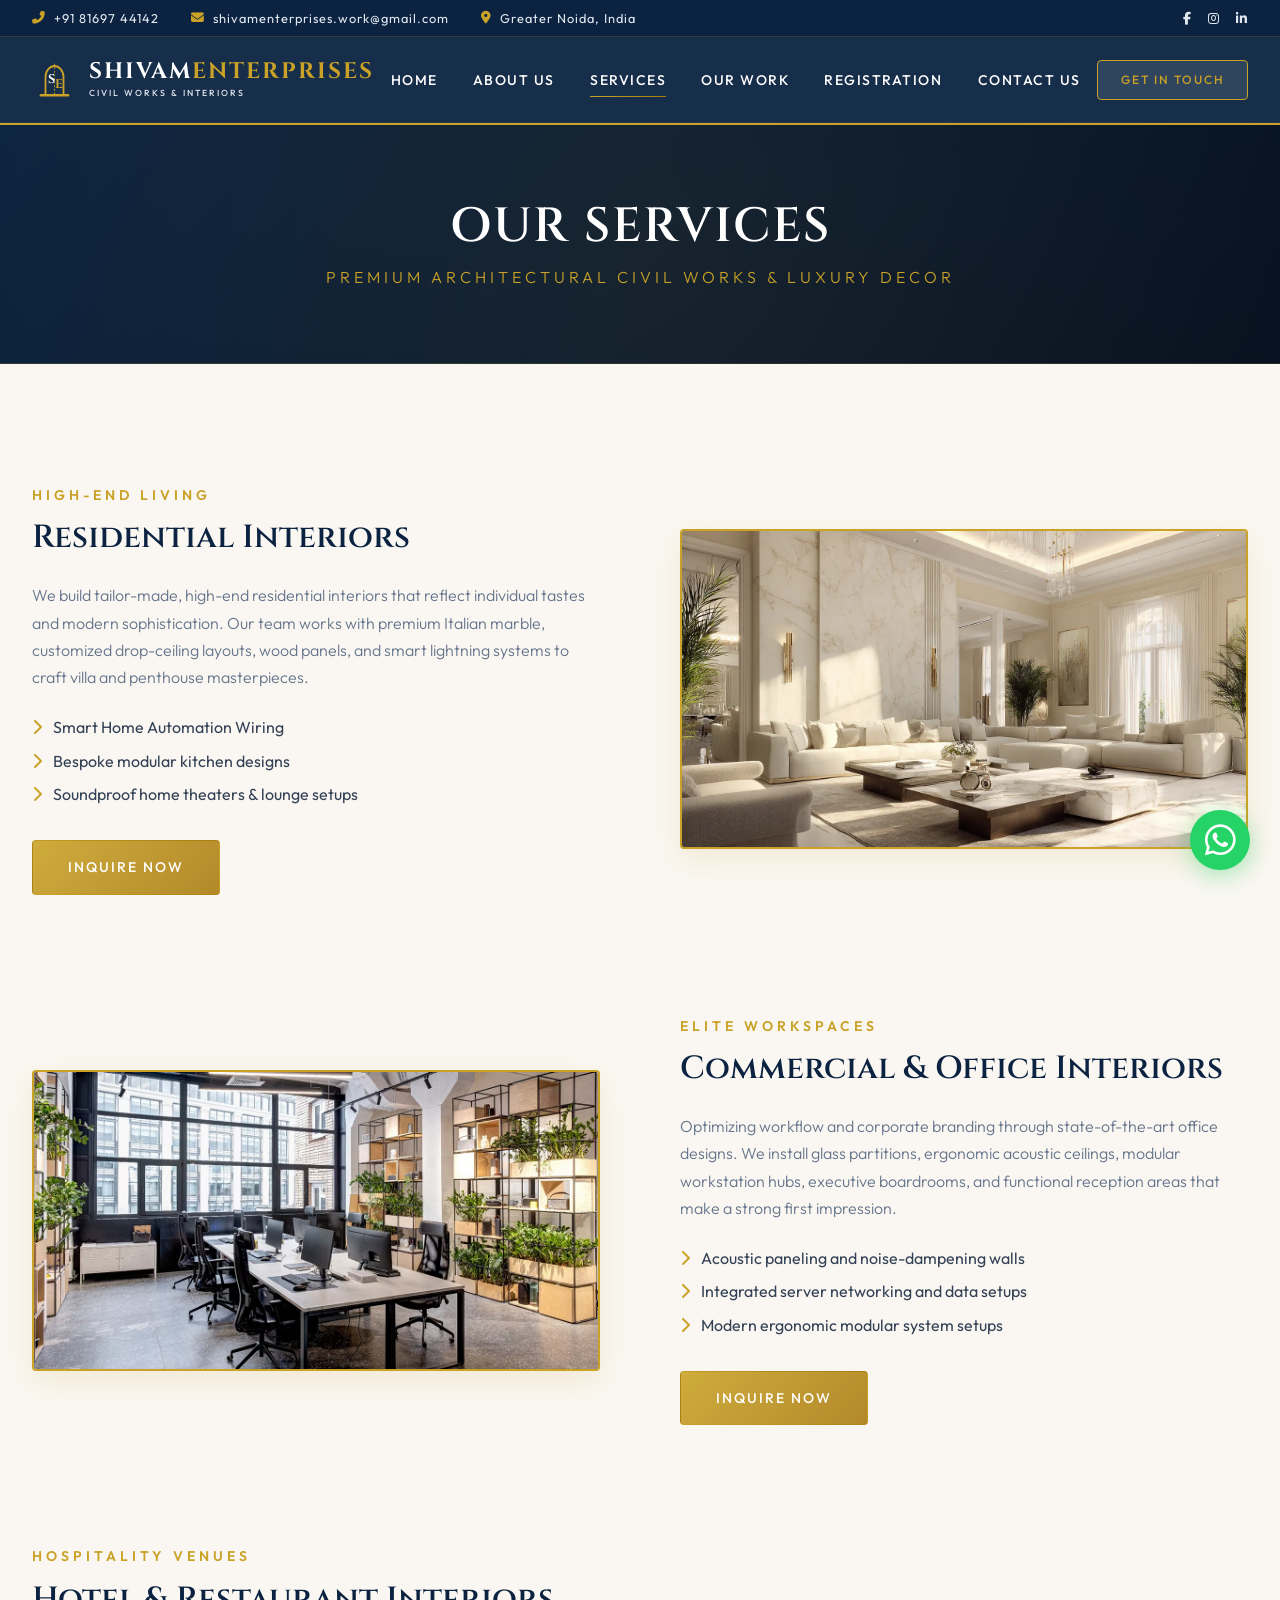
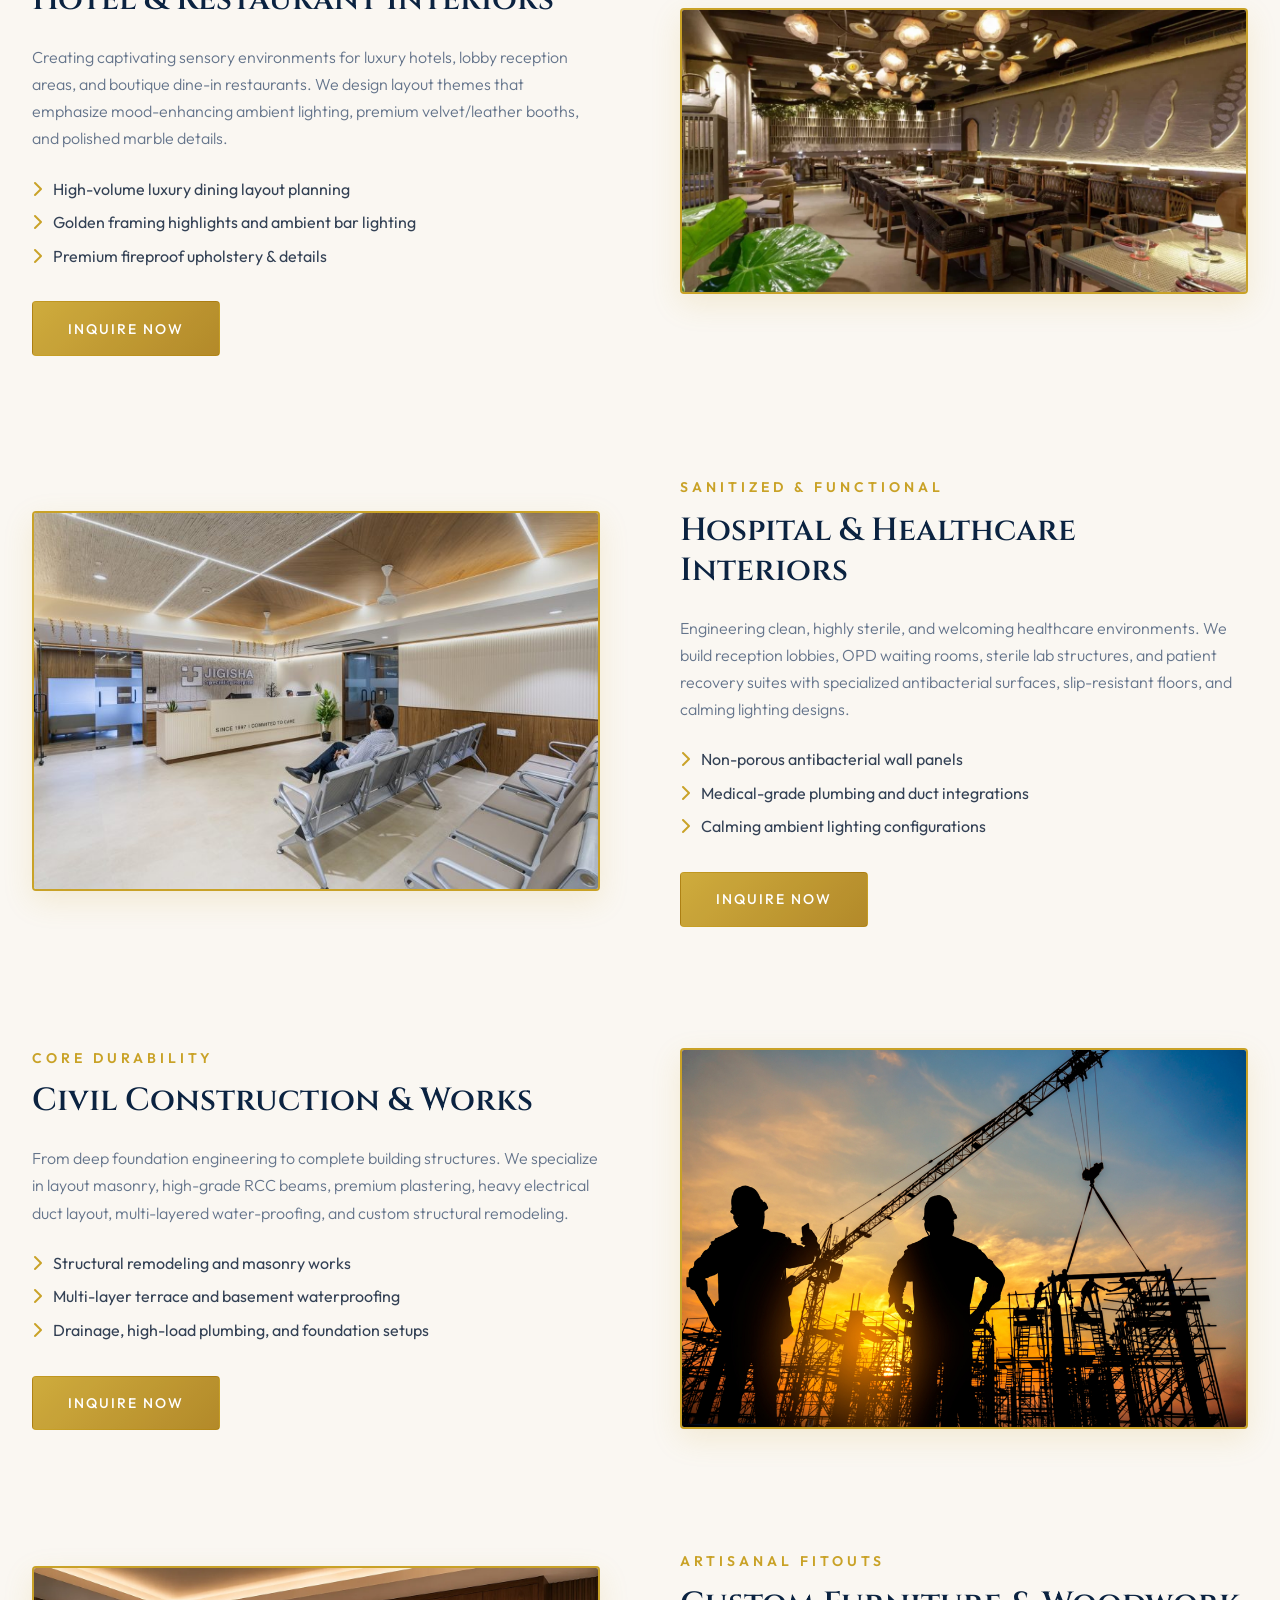
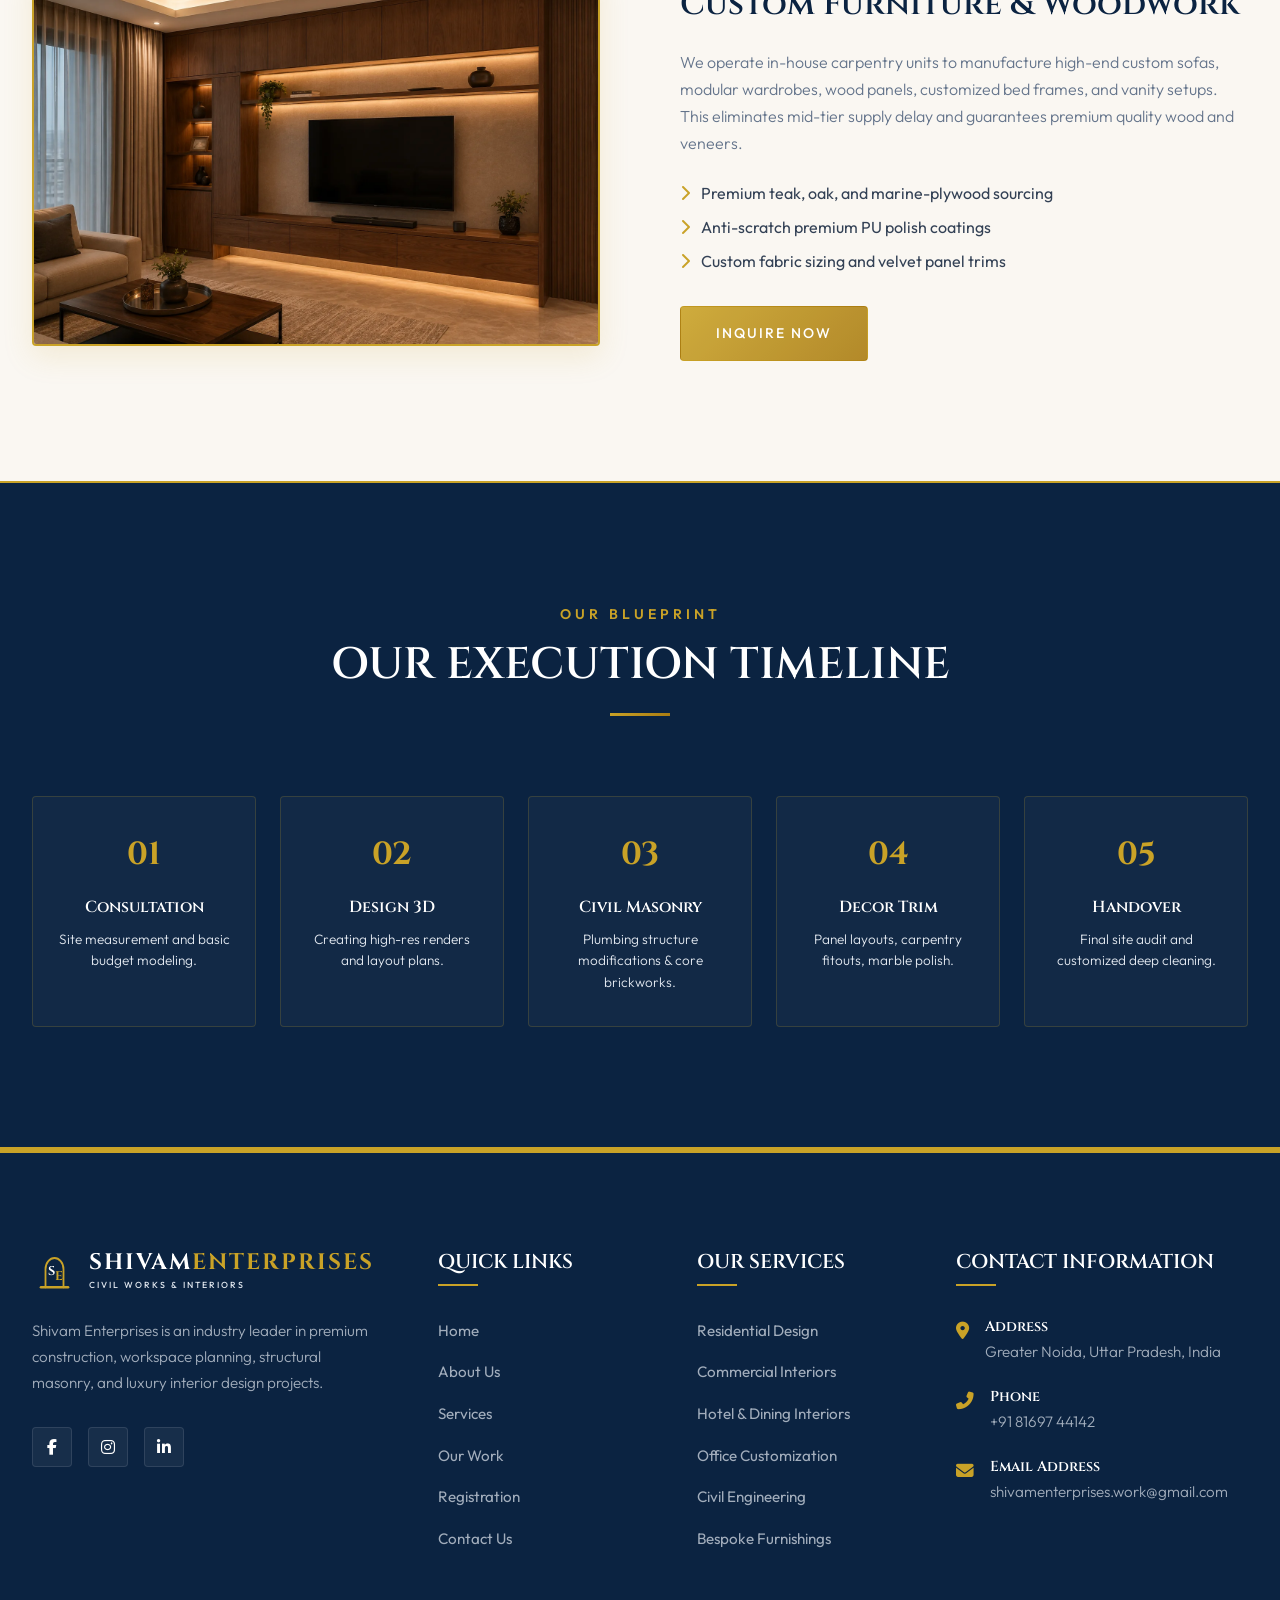
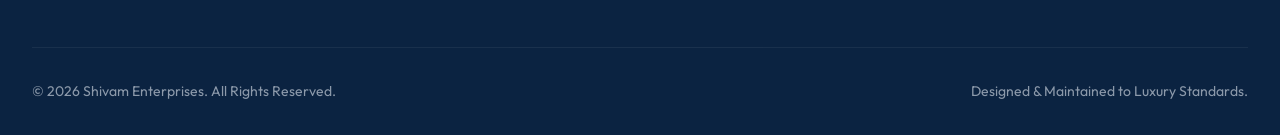
<file: public/Services.html>
<!DOCTYPE html>
<html lang="en">
<head>
    <meta charset="UTF-8">
    <meta name="viewport" content="width=device-width, initial-scale=1.0">
    <meta name="description" content="Explore luxury services offered by Shivam Enterprises. We specialize in high-end Residential, Office, Hotel, Restaurant, Hospital Interiors, and Civil Construction works.">
    <title>Our Services | Shivam Enterprises</title>
    <!-- Font Awesome CDN -->
    <link rel="stylesheet" href="https://cdnjs.cloudflare.com/ajax/libs/font-awesome/6.4.0/css/all.min.css">
    <!-- Custom CSS -->
    <link rel="stylesheet" href="style.css">
</head>
<body>
    <!-- ==========================================================================
         HEADER TOP BAR
         ========================================================================== -->
    <div class="header-top">
        <div class="container header-top-wrapper">
            <div class="header-contact-info">
                <div class="header-contact-item">
                    <i class="fas fa-phone-alt"></i>
                    <span>+91 81697 44142</span>
                </div>
                <div class="header-contact-item">
                    <i class="fas fa-envelope"></i>
                    <span>shivamenterprises.work@gmail.com</span>
                </div>
                <div class="header-contact-item">
                    <i class="fas fa-map-marker-alt"></i>
                    <span>Greater Noida, India</span>
                </div>
            </div>
            <div class="header-socials">
                <a href="#" aria-label="Facebook"><i class="fab fa-facebook-f"></i></a>
                <a href="#" aria-label="Instagram"><i class="fab fa-instagram"></i></a>
                <a href="#" aria-label="LinkedIn"><i class="fab fa-linkedin-in"></i></a>
            </div>
        </div>
    </div>
    <!-- ==========================================================================
         NAVIGATION HEADER
         ========================================================================== -->
    <nav class="header-nav">
        <div class="container nav-wrapper">
            <a href="index.html" class="logo">
                <svg class="logo-icon" viewBox="0 0 100 100" fill="none" xmlns="http://www.w3.org/2000/svg">
                    <path d="M20 85H80" stroke="#C9A227" stroke-width="6" stroke-linecap="round"/>
                    <path d="M30 85V45C30 30 40 20 50 20C60 20 70 30 70 45V85" stroke="#C9A227" stroke-width="4" stroke-linecap="round"/>
                    <path d="M50 15V85" stroke="#C9A227" stroke-width="2" stroke-dasharray="4 4"/>
                    <text x="36" y="58" font-family="'Cinzel', serif" font-size="28" font-weight="700" fill="#FFFFFF">S</text>
                    <text x="52" y="68" font-family="'Cinzel', serif" font-size="28" font-weight="700" fill="#C9A227">E</text>
                </svg>
                <div class="logo-text">
                    <span class="logo-title">SHIVAM<span>ENTERPRISES</span></span>
                    <span class="logo-subtitle">Civil Works & Interiors</span>
                </div>
            </a>
            <!-- Menu Links -->
            <ul class="nav-menu">
                <li><a href="index.html" class="nav-link">Home</a></li>
                <li><a href="about.html" class="nav-link">About Us</a></li>
                <li><a href="services.html" class="nav-link active">Services</a></li>
                <li><a href="projects.html" class="nav-link">Our Work</a></li>
                <li><a href="register.html" class="nav-link">Registration</a></li>
                <li><a href="contact.html" class="nav-link">Contact Us</a></li>
            </ul>
            <!-- Navbar Actions -->
            <div class="nav-actions">
                <a href="register.html" class="btn btn-outline" style="padding: 0.6rem 1.4rem; font-size: 0.75rem;">Get In Touch</a>
            </div>
            <!-- Mobile Hamburger Button -->
            <button class="hamburger" aria-label="Toggle Navigation">
                <span></span>
                <span></span>
                <span></span>
            </button>
        </div>
    </nav>
    <!-- ==========================================================================
         SUBPAGE HERO
         ========================================================================== -->
    <section class="cta-section" style="padding: 4.5rem 0; border-bottom: 1px solid rgba(201,162,39,0.2);">
        <div class="container cta-wrapper">
            <h1 style="font-family:var(--font-heading); font-size: 3rem; margin-bottom: 0.5rem; letter-spacing: 2px; color:var(--accent-white);">OUR SERVICES</h1>
            <p style="font-size:1rem; color:var(--accent-gold); text-transform:uppercase; letter-spacing: 4px;">Premium Architectural Civil Works & Luxury Decor</p>
        </div>
    </section>
    <!-- ==========================================================================
         DETAILED SERVICES LAYOUT
         ========================================================================== -->
    <section class="detailed-services section-padding">
        <div class="container">
            
            <!-- Service 1: Residential Interiors -->
            <div class="about-hero-grid" style="margin-bottom: 7.5rem;">
                <div>
                    <span class="section-tag">High-End Living</span>
                    <h2 style="font-size:2rem; margin-bottom: 1.5rem; color:var(--primary-navy);">Residential Interiors</h2>
                    <p style="margin-bottom: 1.5rem; line-height: 1.7;">We build tailor-made, high-end residential interiors that reflect individual tastes and modern sophistication. Our team works with premium Italian marble, customized drop-ceiling layouts, wood panels, and smart lightning systems to craft villa and penthouse masterpieces.</p>
                    <ul style="list-style: none; margin-bottom: 2rem;">
                        <li style="margin-bottom: 0.5rem;"><i class="fas fa-chevron-right" style="color:var(--accent-gold); margin-right: 0.5rem;"></i> Smart Home Automation Wiring</li>
                        <li style="margin-bottom: 0.5rem;"><i class="fas fa-chevron-right" style="color:var(--accent-gold); margin-right: 0.5rem;"></i> Bespoke modular kitchen designs</li>
                        <li style="margin-bottom: 0.5rem;"><i class="fas fa-chevron-right" style="color:var(--accent-gold); margin-right: 0.5rem;"></i> Soundproof home theaters & lounge setups</li>
                    </ul>
                    <a href="register.html" class="btn btn-gold">Inquire Now</a>
                </div>
                <div>
                    <img src="IMAGES/VILLA1.webp" alt="Luxury Villa Residential Interior" style="border-radius:var(--radius-sm); border: 2px solid var(--accent-gold); box-shadow: var(--shadow-gold);" loading="lazy">
                </div>
            </div>
            <!-- Service 2: Commercial & Office Interiors -->
            <div class="about-hero-grid" style="margin-bottom: 7.5rem;">
                <div style="order: 2;">
                    <span class="section-tag">Elite Workspaces</span>
                    <h2 style="font-size:2rem; margin-bottom: 1.5rem; color:var(--primary-navy);">Commercial & Office Interiors</h2>
                    <p style="margin-bottom: 1.5rem; line-height: 1.7;">Optimizing workflow and corporate branding through state-of-the-art office designs. We install glass partitions, ergonomic acoustic ceilings, modular workstation hubs, executive boardrooms, and functional reception areas that make a strong first impression.</p>
                    <ul style="list-style: none; margin-bottom: 2rem;">
                        <li style="margin-bottom: 0.5rem;"><i class="fas fa-chevron-right" style="color:var(--accent-gold); margin-right: 0.5rem;"></i> Acoustic paneling and noise-dampening walls</li>
                        <li style="margin-bottom: 0.5rem;"><i class="fas fa-chevron-right" style="color:var(--accent-gold); margin-right: 0.5rem;"></i> Integrated server networking and data setups</li>
                        <li style="margin-bottom: 0.5rem;"><i class="fas fa-chevron-right" style="color:var(--accent-gold); margin-right: 0.5rem;"></i> Modern ergonomic modular system setups</li>
                    </ul>
                    <a href="register.html" class="btn btn-gold">Inquire Now</a>
                </div>
                <div style="order: 1;">
                    <img src="IMAGES/OFFICE.avif" alt="Executive Office Suite Interior" style="border-radius:var(--radius-sm); border: 2px solid var(--accent-gold); box-shadow: var(--shadow-gold);" loading="lazy">
                </div>
            </div>
            <!-- Service 3: Hotel & Restaurant Interiors -->
            <div class="about-hero-grid" style="margin-bottom: 7.5rem;">
                <div>
                    <span class="section-tag">Hospitality Venues</span>
                    <h2 style="font-size:2rem; margin-bottom: 1.5rem; color:var(--primary-navy);">Hotel & Restaurant Interiors</h2>
                    <p style="margin-bottom: 1.5rem; line-height: 1.7;">Creating captivating sensory environments for luxury hotels, lobby reception areas, and boutique dine-in restaurants. We design layout themes that emphasize mood-enhancing ambient lighting, premium velvet/leather booths, and polished marble details.</p>
                    <ul style="list-style: none; margin-bottom: 2rem;">
                        <li style="margin-bottom: 0.5rem;"><i class="fas fa-chevron-right" style="color:var(--accent-gold); margin-right: 0.5rem;"></i> High-volume luxury dining layout planning</li>
                        <li style="margin-bottom: 0.5rem;"><i class="fas fa-chevron-right" style="color:var(--accent-gold); margin-right: 0.5rem;"></i> Golden framing highlights and ambient bar lighting</li>
                        <li style="margin-bottom: 0.5rem;"><i class="fas fa-chevron-right" style="color:var(--accent-gold); margin-right: 0.5rem;"></i> Premium fireproof upholstery & details</li>
                    </ul>
                    <a href="register.html" class="btn btn-gold">Inquire Now</a>
                </div>
                <div>
                    <img src="IMAGES/RESTAURANT.webp" alt="Hotel Lobby Hospitality Interior" style="border-radius:var(--radius-sm); border: 2px solid var(--accent-gold); box-shadow: var(--shadow-gold);" loading="lazy">
                </div>
            </div>
            <!-- Service 4: Hospital Interiors -->
            <div class="about-hero-grid" style="margin-bottom: 7.5rem;">
                <div style="order: 2;">
                    <span class="section-tag">Sanitized & Functional</span>
                    <h2 style="font-size:2rem; margin-bottom: 1.5rem; color:var(--primary-navy);">Hospital & Healthcare Interiors</h2>
                    <p style="margin-bottom: 1.5rem; line-height: 1.7;">Engineering clean, highly sterile, and welcoming healthcare environments. We build reception lobbies, OPD waiting rooms, sterile lab structures, and patient recovery suites with specialized antibacterial surfaces, slip-resistant floors, and calming lighting designs.</p>
                    <ul style="list-style: none; margin-bottom: 2rem;">
                        <li style="margin-bottom: 0.5rem;"><i class="fas fa-chevron-right" style="color:var(--accent-gold); margin-right: 0.5rem;"></i> Non-porous antibacterial wall panels</li>
                        <li style="margin-bottom: 0.5rem;"><i class="fas fa-chevron-right" style="color:var(--accent-gold); margin-right: 0.5rem;"></i> Medical-grade plumbing and duct integrations</li>
                        <li style="margin-bottom: 0.5rem;"><i class="fas fa-chevron-right" style="color:var(--accent-gold); margin-right: 0.5rem;"></i> Calming ambient lighting configurations</li>
                    </ul>
                    <a href="register.html" class="btn btn-gold">Inquire Now</a>
                </div>
                <div style="order: 1;">
                    <img src="IMAGES/HOSPITAL.jpg" alt="Modern Hospital Lobby Interior" style="border-radius:var(--radius-sm); border: 2px solid var(--accent-gold); box-shadow: var(--shadow-gold);" loading="lazy">
                </div>
            </div>
            <!-- Service 5: Civil Construction & Structural Works -->
            <div class="about-hero-grid" style="margin-bottom: 7.5rem;">
                <div>
                    <span class="section-tag">Core Durability</span>
                    <h2 style="font-size:2rem; margin-bottom: 1.5rem; color:var(--primary-navy);">Civil Construction & Works</h2>
                    <p style="margin-bottom: 1.5rem; line-height: 1.7;">From deep foundation engineering to complete building structures. We specialize in layout masonry, high-grade RCC beams, premium plastering, heavy electrical duct layout, multi-layered water-proofing, and custom structural remodeling.</p>
                    <ul style="list-style: none; margin-bottom: 2rem;">
                        <li style="margin-bottom: 0.5rem;"><i class="fas fa-chevron-right" style="color:var(--accent-gold); margin-right: 0.5rem;"></i> Structural remodeling and masonry works</li>
                        <li style="margin-bottom: 0.5rem;"><i class="fas fa-chevron-right" style="color:var(--accent-gold); margin-right: 0.5rem;"></i> Multi-layer terrace and basement waterproofing</li>
                        <li style="margin-bottom: 0.5rem;"><i class="fas fa-chevron-right" style="color:var(--accent-gold); margin-right: 0.5rem;"></i> Drainage, high-load plumbing, and foundation setups</li>
                    </ul>
                    <a href="register.html" class="btn btn-gold">Inquire Now</a>
                </div>
                <div>
                    <img src="IMAGES/CONSTRUCTION1.jpg" alt="Civil Construction Masonry Site" style="border-radius:var(--radius-sm); border: 2px solid var(--accent-gold); box-shadow: var(--shadow-gold);" loading="lazy">
                </div>
            </div>
            <!-- Service 6: Custom Furniture & Carpentry -->
            <div class="about-hero-grid">
                <div style="order: 2;">
                    <span class="section-tag">Artisanal Fitouts</span>
                    <h2 style="font-size:2rem; margin-bottom: 1.5rem; color:var(--primary-navy);">Custom Furniture & Woodwork</h2>
                    <p style="margin-bottom: 1.5rem; line-height: 1.7;">We operate in-house carpentry units to manufacture high-end custom sofas, modular wardrobes, wood panels, customized bed frames, and vanity setups. This eliminates mid-tier supply delay and guarantees premium quality wood and veneers.</p>
                    <ul style="list-style: none; margin-bottom: 2rem;">
                        <li style="margin-bottom: 0.5rem;"><i class="fas fa-chevron-right" style="color:var(--accent-gold); margin-right: 0.5rem;"></i> Premium teak, oak, and marine-plywood sourcing</li>
                        <li style="margin-bottom: 0.5rem;"><i class="fas fa-chevron-right" style="color:var(--accent-gold); margin-right: 0.5rem;"></i> Anti-scratch premium PU polish coatings</li>
                        <li style="margin-bottom: 0.5rem;"><i class="fas fa-chevron-right" style="color:var(--accent-gold); margin-right: 0.5rem;"></i> Custom fabric sizing and velvet panel trims</li>
                    </ul>
                    <a href="register.html" class="btn btn-gold">Inquire Now</a>
                </div>
                <div style="order: 1;">
                    <img src="IMAGES/WOOD.webp" alt="Custom Furniture Design Living Room" style="border-radius:var(--radius-sm); border: 2px solid var(--accent-gold); box-shadow: var(--shadow-gold);" loading="lazy">
                </div>
            </div>
        </div>
    </section>
    <!-- ==========================================================================
         LUXURY PROCESS ROADMAP
         ========================================================================== -->
    <section class="process-roadmap section-padding" style="background-color: var(--primary-navy); color: var(--white); border-top: 2px solid var(--accent-gold); border-bottom: 2px solid var(--accent-gold);">
        <div class="container">
            <div class="section-header">
                <span class="section-tag" style="color:var(--accent-gold);">Our Blueprint</span>
                <h2 class="section-title" style="color:var(--white);">OUR EXECUTION TIMELINE</h2>
            </div>
            
            <div class="services-grid" style="grid-template-columns: repeat(5, 1fr); gap: 1.5rem;">
                <!-- Step 1 -->
                <div style="background-color:rgba(255,255,255,0.03); border:1px solid rgba(201,162,39,0.2); padding:2rem 1.5rem; text-align:center; border-radius: var(--radius-sm);">
                    <div style="font-family:var(--font-heading); font-size:2rem; color:var(--accent-gold); margin-bottom:1rem; font-weight:700;">01</div>
                    <h4 style="color:var(--white); margin-bottom:0.75rem;">Consultation</h4>
                    <p style="font-size:0.85rem; color:var(--text-light);">Site measurement and basic budget modeling.</p>
                </div>
                <!-- Step 2 -->
                <div style="background-color:rgba(255,255,255,0.03); border:1px solid rgba(201,162,39,0.2); padding:2rem 1.5rem; text-align:center; border-radius: var(--radius-sm);">
                    <div style="font-family:var(--font-heading); font-size:2rem; color:var(--accent-gold); margin-bottom:1rem; font-weight:700;">02</div>
                    <h4 style="color:var(--white); margin-bottom:0.75rem;">Design 3D</h4>
                    <p style="font-size:0.85rem; color:var(--text-light);">Creating high-res renders and layout plans.</p>
                </div>
                <!-- Step 3 -->
                <div style="background-color:rgba(255,255,255,0.03); border:1px solid rgba(201,162,39,0.2); padding:2rem 1.5rem; text-align:center; border-radius: var(--radius-sm);">
                    <div style="font-family:var(--font-heading); font-size:2rem; color:var(--accent-gold); margin-bottom:1rem; font-weight:700;">03</div>
                    <h4 style="color:var(--white); margin-bottom:0.75rem;">Civil Masonry</h4>
                    <p style="font-size:0.85rem; color:var(--text-light);">Plumbing structure modifications & core brickworks.</p>
                </div>
                <!-- Step 4 -->
                <div style="background-color:rgba(255,255,255,0.03); border:1px solid rgba(201,162,39,0.2); padding:2rem 1.5rem; text-align:center; border-radius: var(--radius-sm);">
                    <div style="font-family:var(--font-heading); font-size:2rem; color:var(--accent-gold); margin-bottom:1rem; font-weight:700;">04</div>
                    <h4 style="color:var(--white); margin-bottom:0.75rem;">Decor Trim</h4>
                    <p style="font-size:0.85rem; color:var(--text-light);">Panel layouts, carpentry fitouts, marble polish.</p>
                </div>
                <!-- Step 5 -->
                <div style="background-color:rgba(255,255,255,0.03); border:1px solid rgba(201,162,39,0.2); padding:2rem 1.5rem; text-align:center; border-radius: var(--radius-sm);">
                    <div style="font-family:var(--font-heading); font-size:2rem; color:var(--accent-gold); margin-bottom:1rem; font-weight:700;">05</div>
                    <h4 style="color:var(--white); margin-bottom:0.75rem;">Handover</h4>
                    <p style="font-size:0.85rem; color:var(--text-light);">Final site audit and customized deep cleaning.</p>
                </div>
            </div>
        </div>
    </section>
    <!-- ==========================================================================
         FOOTER
         ========================================================================== -->
    <footer class="footer">
        <div class="container">
            <div class="footer-top">
                <!-- Column 1 -->
                <div>
                    <div class="logo footer-logo">
                        <svg class="logo-icon" viewBox="0 0 100 100" fill="none" xmlns="http://www.w3.org/2000/svg">
                            <path d="M20 85H80" stroke="#C9A227" stroke-width="6" stroke-linecap="round"/>
                            <path d="M30 85V45C30 30 40 20 50 20C60 20 70 30 70 45V85" stroke="#C9A227" stroke-width="4" stroke-linecap="round"/>
                            <text x="36" y="58" font-family="'Cinzel', serif" font-size="28" font-weight="700" fill="#FFFFFF">S</text>
                            <text x="52" y="68" font-family="'Cinzel', serif" font-size="28" font-weight="700" fill="#C9A227">E</text>
                        </svg>
                        <div class="logo-text">
                            <span class="logo-title">SHIVAM<span>ENTERPRISES</span></span>
                            <span class="logo-subtitle">Civil Works & Interiors</span>
                        </div>
                    </div>
                    <p class="footer-desc">Shivam Enterprises is an industry leader in premium construction, workspace planning, structural masonry, and luxury interior design projects.</p>
                    <div class="footer-social-icons">
                        <a href="#" class="footer-social-link"><i class="fab fa-facebook-f"></i></a>
                        <a href="#" class="footer-social-link"><i class="fab fa-instagram"></i></a>
                        <a href="#" class="footer-social-link"><i class="fab fa-linkedin-in"></i></a>
                    </div>
                </div>
                <!-- Column 2 -->
                <div>
                    <h3 class="footer-title">QUICK LINKS</h3>
                    <ul class="footer-links">
                        <li><a href="index.html">Home</a></li>
                        <li><a href="about.html">About Us</a></li>
                        <li><a href="services.html">Services</a></li>
                        <li><a href="projects.html">Our Work</a></li>
                        <li><a href="register.html">Registration</a></li>
                        <li><a href="contact.html">Contact Us</a></li>
                    </ul>
                </div>
                <!-- Column 3 -->
                <div>
                    <h3 class="footer-title">OUR SERVICES</h3>
                    <ul class="footer-links">
                        <li><a href="services.html">Residential Design</a></li>
                        <li><a href="services.html">Commercial Interiors</a></li>
                        <li><a href="services.html">Hotel & Dining Interiors</a></li>
                        <li><a href="services.html">Office Customization</a></li>
                        <li><a href="services.html">Civil Engineering</a></li>
                        <li><a href="services.html">Bespoke Furnishings</a></li>
                    </ul>
                </div>
                <!-- Column 4 -->
                <div>
                    <h3 class="footer-title">CONTACT INFORMATION</h3>
                    <div class="footer-contact-item">
                        <i class="fas fa-map-marker-alt footer-contact-icon"></i>
                        <div class="footer-contact-text">
                            <h5>Address</h5>
                            <p>Greater Noida, Uttar Pradesh, India</p>
                        </div>
                    </div>
                    <div class="footer-contact-item">
                        <i class="fas fa-phone-alt footer-contact-icon"></i>
                        <div class="footer-contact-text">
                            <h5>Phone</h5>
                            <p>+91 81697 44142</p>
                        </div>
                    </div>
                    <div class="footer-contact-item">
                        <i class="fas fa-envelope footer-contact-icon"></i>
                        <div class="footer-contact-text">
                            <h5>Email Address</h5>
                            <p>shivamenterprises.work@gmail.com</p>
                        </div>
                    </div>
                </div>
            </div>
            
            <div class="footer-bottom">
                <span>&copy; 2026 Shivam Enterprises. All Rights Reserved.</span>
                <span>Designed & Maintained to Luxury Standards.</span>
            </div>
        </div>
    </footer>
    <!-- ==========================================================================
         FLOATING WHATSAPP LEAD GENERATOR
         ========================================================================== -->
    <div class="whatsapp-widget">
        <button id="wa-toggle-btn" class="whatsapp-btn" aria-label="WhatsApp Support">
            <i class="fab fa-whatsapp"></i>
        </button>
        <div id="wa-lead-modal" class="whatsapp-lead-modal">
            <div class="wa-modal-header">
                <div class="wa-modal-avatar">
                    <i class="fas fa-headset"></i>
                </div>
                <div>
                    <h4 class="wa-modal-title">Shivam Enterprises</h4>
                    <span class="wa-modal-status">Online • Consultation Support</span>
                </div>
            </div>
            <div class="wa-modal-body">
                <label class="wa-modal-label" for="wa-project-type">Project Type</label>
                <select id="wa-project-type" class="wa-modal-select">
                    <option value="Residential Interior">Residential Design</option>
                    <option value="Commercial Office">Commercial Design</option>
                    <option value="Hospitality/Hotel">Hospitality/Hotel Lobby</option>
                    <option value="Bespoke Furniture">Bespoke Furnishings</option>
                    <option value="Heavy Civil Work">Civil Works</option>
                </select>
                <label class="wa-modal-label" for="wa-budget">Estimated Budget</label>
                <select id="wa-budget" class="wa-modal-select">
                    <option value="Luxury (Premium)">Luxury (Premium)</option>
                    <option value="Elite (High-End)">Elite (High-End)</option>
                    <option value="Standard Custom">Standard Custom</option>
                </select>
                <button id="wa-start-chat" class="wa-modal-btn">
                    <i class="fab fa-whatsapp"></i> Start Free Consultation
                </button>
            </div>
        </div>
    </div>
    <!-- Main JS -->
    <script src="MAIN.JS"></script>
</body>
</html>
</file>
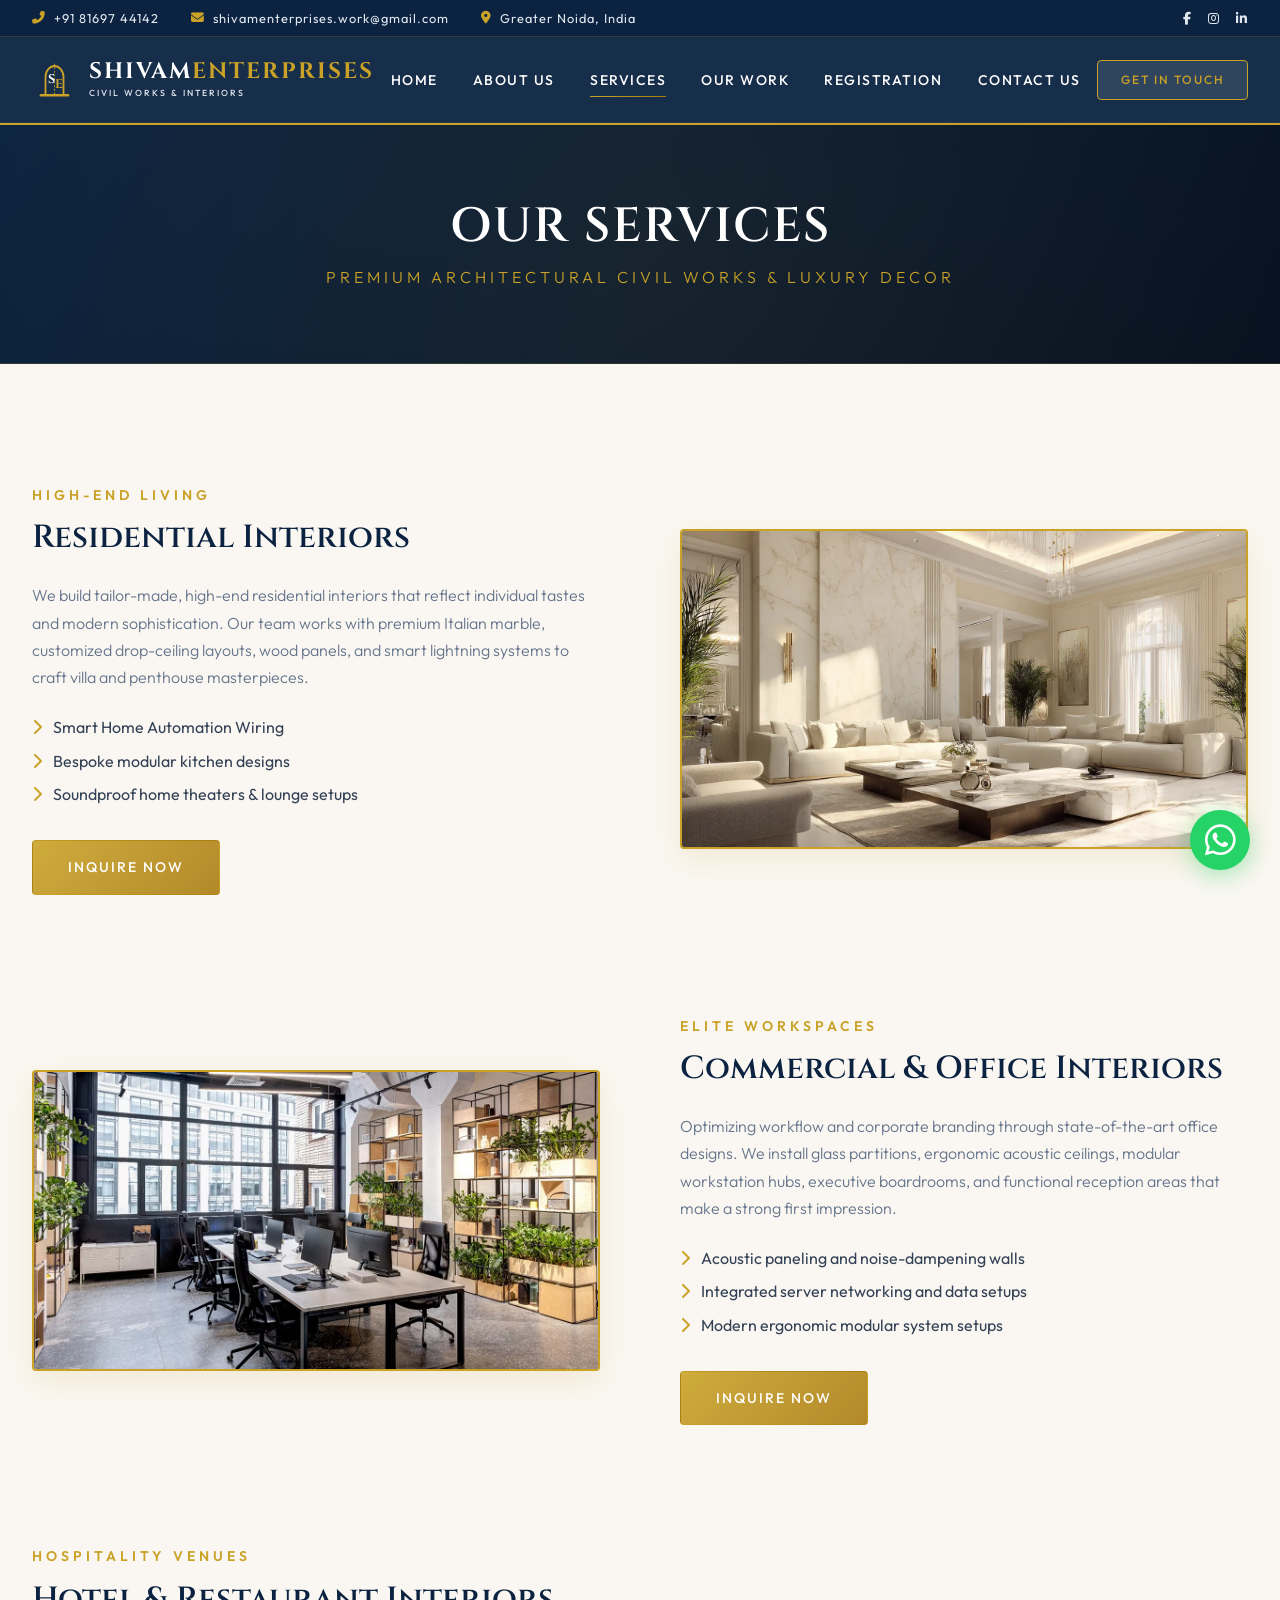
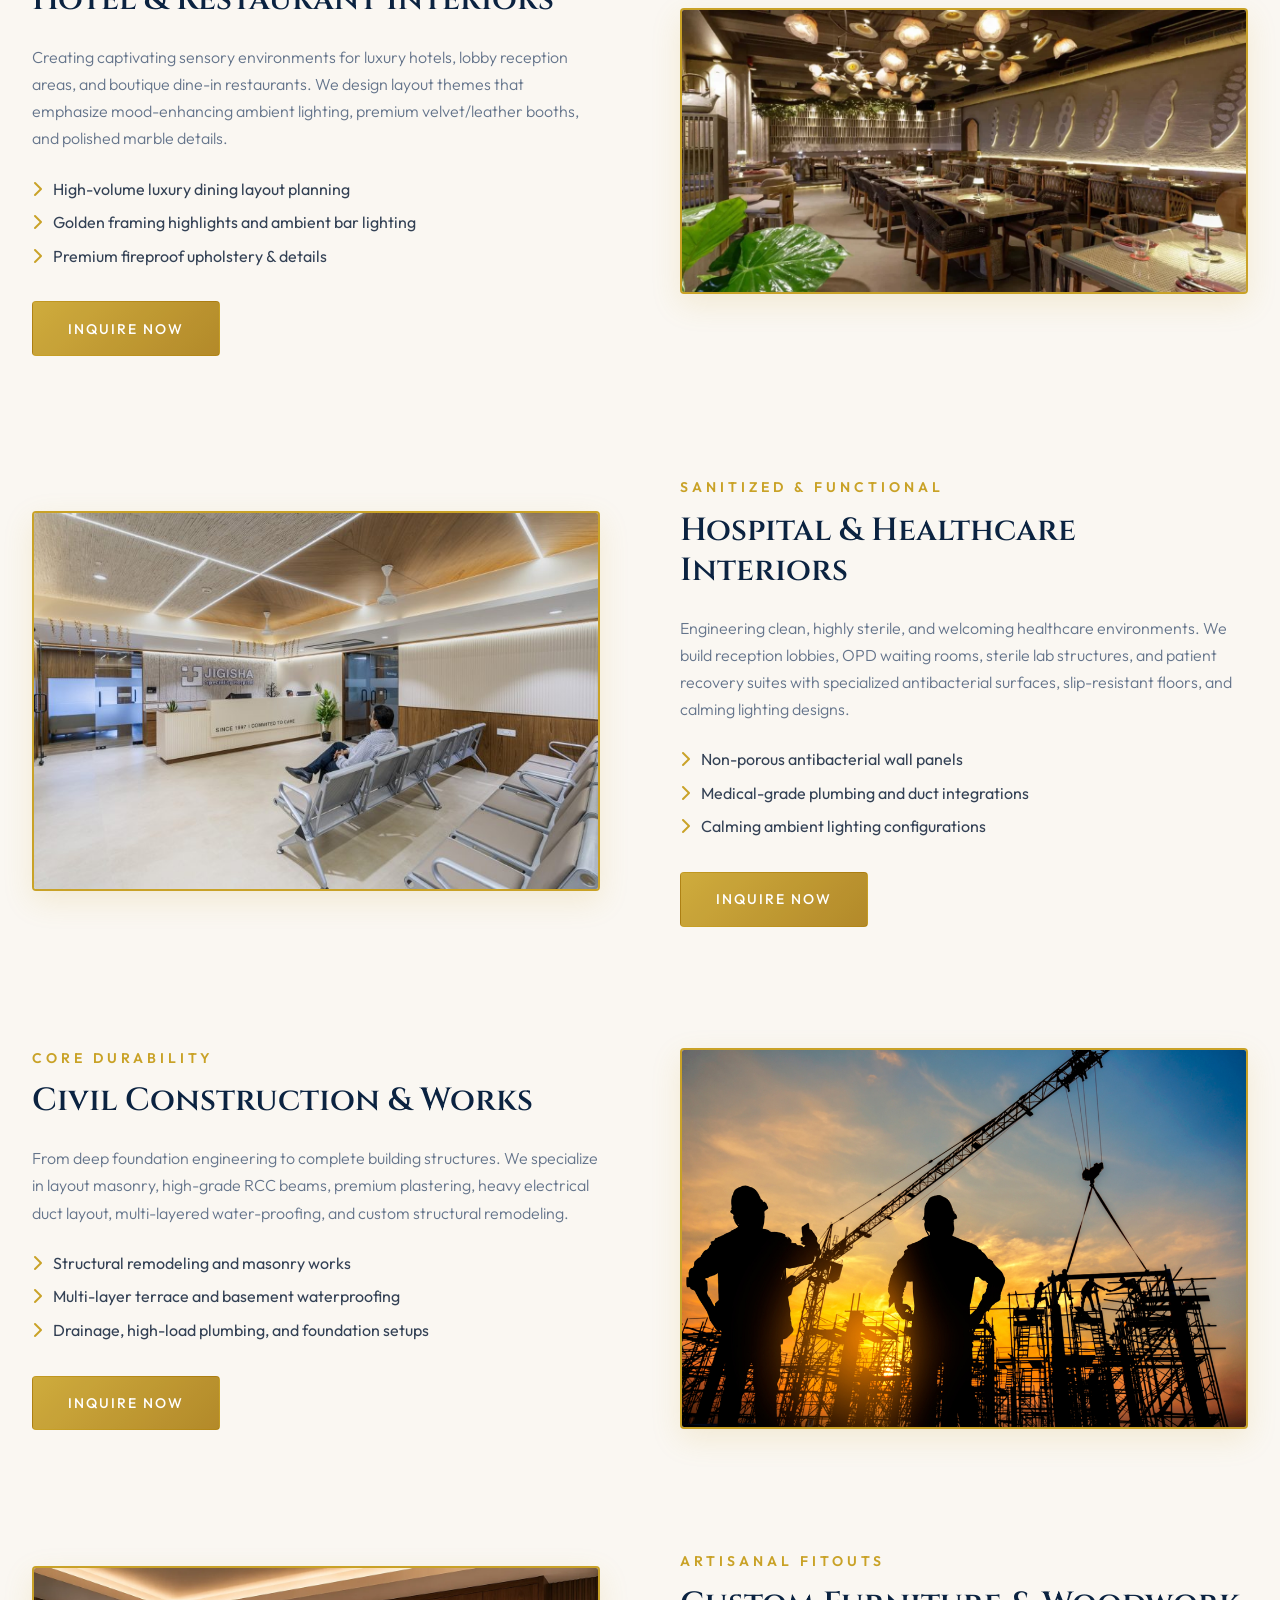
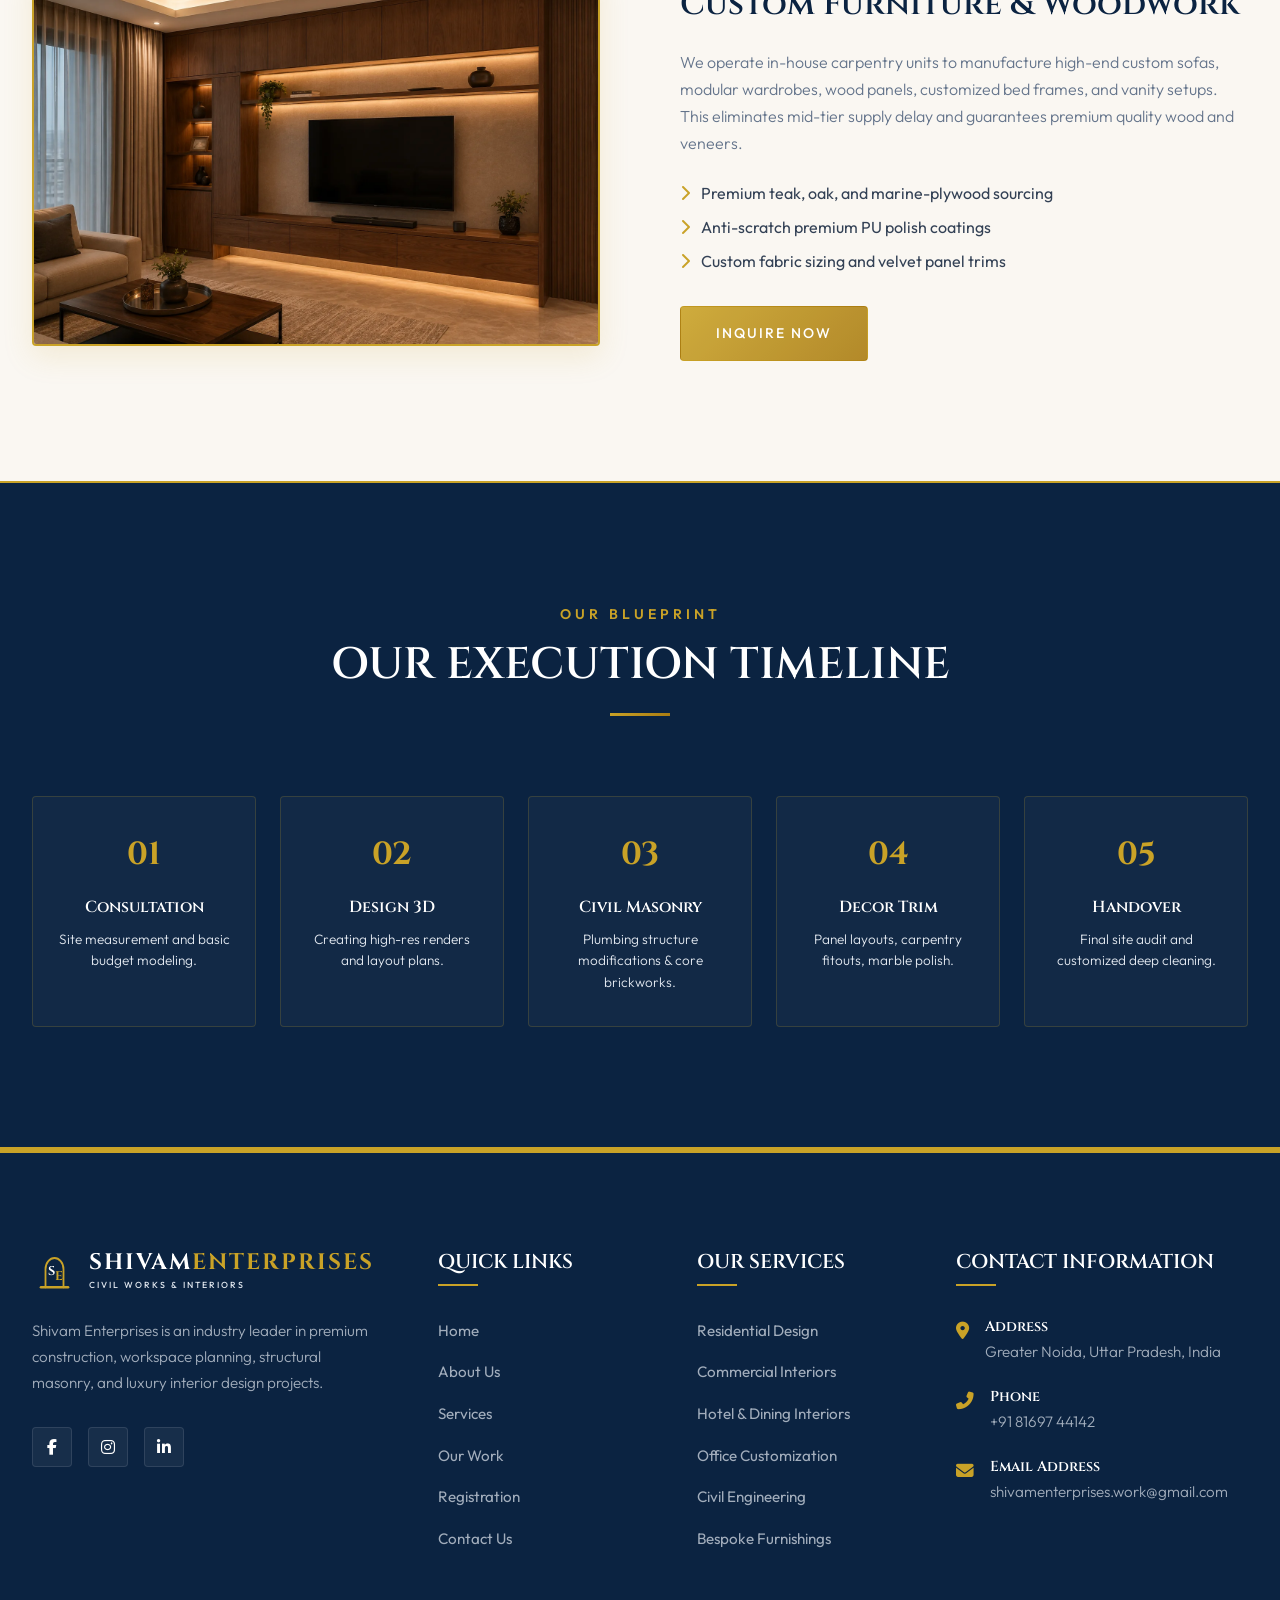
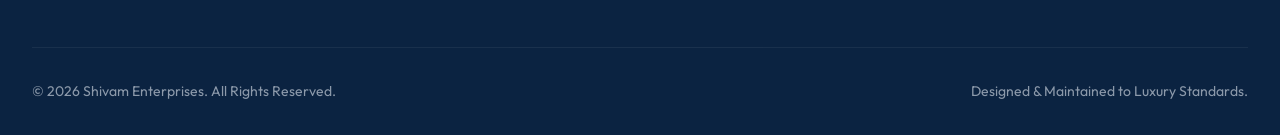
<file: public/services.html>
<!DOCTYPE html>
<html lang="en">
<head>
    <meta charset="UTF-8">
    <meta name="viewport" content="width=device-width, initial-scale=1.0">
    <meta name="description" content="Explore luxury services offered by Shivam Enterprises. We specialize in high-end Residential, Office, Hotel, Restaurant, Hospital Interiors, and Civil Construction works.">
    <title>Our Services | Shivam Enterprises</title>
    <!-- Font Awesome CDN -->
    <link rel="stylesheet" href="https://cdnjs.cloudflare.com/ajax/libs/font-awesome/6.4.0/css/all.min.css">
    <!-- Custom CSS -->
    <link rel="stylesheet" href="style.css">
</head>
<body>
    <!-- ==========================================================================
         HEADER TOP BAR
         ========================================================================== -->
    <div class="header-top">
        <div class="container header-top-wrapper">
            <div class="header-contact-info">
                <div class="header-contact-item">
                    <i class="fas fa-phone-alt"></i>
                    <span>+91 81697 44142</span>
                </div>
                <div class="header-contact-item">
                    <i class="fas fa-envelope"></i>
                    <span>shivamenterprises.work@gmail.com</span>
                </div>
                <div class="header-contact-item">
                    <i class="fas fa-map-marker-alt"></i>
                    <span>Greater Noida, India</span>
                </div>
            </div>
            <div class="header-socials">
                <a href="#" aria-label="Facebook"><i class="fab fa-facebook-f"></i></a>
                <a href="#" aria-label="Instagram"><i class="fab fa-instagram"></i></a>
                <a href="#" aria-label="LinkedIn"><i class="fab fa-linkedin-in"></i></a>
            </div>
        </div>
    </div>
    <!-- ==========================================================================
         NAVIGATION HEADER
         ========================================================================== -->
    <nav class="header-nav">
        <div class="container nav-wrapper">
            <a href="index.html" class="logo">
                <svg class="logo-icon" viewBox="0 0 100 100" fill="none" xmlns="http://www.w3.org/2000/svg">
                    <path d="M20 85H80" stroke="#C9A227" stroke-width="6" stroke-linecap="round"/>
                    <path d="M30 85V45C30 30 40 20 50 20C60 20 70 30 70 45V85" stroke="#C9A227" stroke-width="4" stroke-linecap="round"/>
                    <path d="M50 15V85" stroke="#C9A227" stroke-width="2" stroke-dasharray="4 4"/>
                    <text x="36" y="58" font-family="'Cinzel', serif" font-size="28" font-weight="700" fill="#FFFFFF">S</text>
                    <text x="52" y="68" font-family="'Cinzel', serif" font-size="28" font-weight="700" fill="#C9A227">E</text>
                </svg>
                <div class="logo-text">
                    <span class="logo-title">SHIVAM<span>ENTERPRISES</span></span>
                    <span class="logo-subtitle">Civil Works & Interiors</span>
                </div>
            </a>
            <!-- Menu Links -->
            <ul class="nav-menu">
                <li><a href="index.html" class="nav-link">Home</a></li>
                <li><a href="about.html" class="nav-link">About Us</a></li>
                <li><a href="services.html" class="nav-link active">Services</a></li>
                <li><a href="projects.html" class="nav-link">Our Work</a></li>
                <li><a href="register.html" class="nav-link">Registration</a></li>
                <li><a href="contact.html" class="nav-link">Contact Us</a></li>
            </ul>
            <!-- Navbar Actions -->
            <div class="nav-actions">
                <a href="register.html" class="btn btn-outline" style="padding: 0.6rem 1.4rem; font-size: 0.75rem;">Get In Touch</a>
            </div>
            <!-- Mobile Hamburger Button -->
            <button class="hamburger" aria-label="Toggle Navigation">
                <span></span>
                <span></span>
                <span></span>
            </button>
        </div>
    </nav>
    <!-- ==========================================================================
         SUBPAGE HERO
         ========================================================================== -->
    <section class="cta-section" style="padding: 4.5rem 0; border-bottom: 1px solid rgba(201,162,39,0.2);">
        <div class="container cta-wrapper">
            <h1 style="font-family:var(--font-heading); font-size: 3rem; margin-bottom: 0.5rem; letter-spacing: 2px; color:var(--accent-white);">OUR SERVICES</h1>
            <p style="font-size:1rem; color:var(--accent-gold); text-transform:uppercase; letter-spacing: 4px;">Premium Architectural Civil Works & Luxury Decor</p>
        </div>
    </section>
    <!-- ==========================================================================
         DETAILED SERVICES LAYOUT
         ========================================================================== -->
    <section class="detailed-services section-padding">
        <div class="container">
            
            <!-- Service 1: Residential Interiors -->
            <div class="about-hero-grid" style="margin-bottom: 7.5rem;">
                <div>
                    <span class="section-tag">High-End Living</span>
                    <h2 style="font-size:2rem; margin-bottom: 1.5rem; color:var(--primary-navy);">Residential Interiors</h2>
                    <p style="margin-bottom: 1.5rem; line-height: 1.7;">We build tailor-made, high-end residential interiors that reflect individual tastes and modern sophistication. Our team works with premium Italian marble, customized drop-ceiling layouts, wood panels, and smart lightning systems to craft villa and penthouse masterpieces.</p>
                    <ul style="list-style: none; margin-bottom: 2rem;">
                        <li style="margin-bottom: 0.5rem;"><i class="fas fa-chevron-right" style="color:var(--accent-gold); margin-right: 0.5rem;"></i> Smart Home Automation Wiring</li>
                        <li style="margin-bottom: 0.5rem;"><i class="fas fa-chevron-right" style="color:var(--accent-gold); margin-right: 0.5rem;"></i> Bespoke modular kitchen designs</li>
                        <li style="margin-bottom: 0.5rem;"><i class="fas fa-chevron-right" style="color:var(--accent-gold); margin-right: 0.5rem;"></i> Soundproof home theaters & lounge setups</li>
                    </ul>
                    <a href="register.html" class="btn btn-gold">Inquire Now</a>
                </div>
                <div>
                    <img src="IMAGES/VILLA1.webp" alt="Luxury Villa Residential Interior" style="border-radius:var(--radius-sm); border: 2px solid var(--accent-gold); box-shadow: var(--shadow-gold);" loading="lazy">
                </div>
            </div>
            <!-- Service 2: Commercial & Office Interiors -->
            <div class="about-hero-grid" style="margin-bottom: 7.5rem;">
                <div style="order: 2;">
                    <span class="section-tag">Elite Workspaces</span>
                    <h2 style="font-size:2rem; margin-bottom: 1.5rem; color:var(--primary-navy);">Commercial & Office Interiors</h2>
                    <p style="margin-bottom: 1.5rem; line-height: 1.7;">Optimizing workflow and corporate branding through state-of-the-art office designs. We install glass partitions, ergonomic acoustic ceilings, modular workstation hubs, executive boardrooms, and functional reception areas that make a strong first impression.</p>
                    <ul style="list-style: none; margin-bottom: 2rem;">
                        <li style="margin-bottom: 0.5rem;"><i class="fas fa-chevron-right" style="color:var(--accent-gold); margin-right: 0.5rem;"></i> Acoustic paneling and noise-dampening walls</li>
                        <li style="margin-bottom: 0.5rem;"><i class="fas fa-chevron-right" style="color:var(--accent-gold); margin-right: 0.5rem;"></i> Integrated server networking and data setups</li>
                        <li style="margin-bottom: 0.5rem;"><i class="fas fa-chevron-right" style="color:var(--accent-gold); margin-right: 0.5rem;"></i> Modern ergonomic modular system setups</li>
                    </ul>
                    <a href="register.html" class="btn btn-gold">Inquire Now</a>
                </div>
                <div style="order: 1;">
                    <img src="IMAGES/OFFICE.avif" alt="Executive Office Suite Interior" style="border-radius:var(--radius-sm); border: 2px solid var(--accent-gold); box-shadow: var(--shadow-gold);" loading="lazy">
                </div>
            </div>
            <!-- Service 3: Hotel & Restaurant Interiors -->
            <div class="about-hero-grid" style="margin-bottom: 7.5rem;">
                <div>
                    <span class="section-tag">Hospitality Venues</span>
                    <h2 style="font-size:2rem; margin-bottom: 1.5rem; color:var(--primary-navy);">Hotel & Restaurant Interiors</h2>
                    <p style="margin-bottom: 1.5rem; line-height: 1.7;">Creating captivating sensory environments for luxury hotels, lobby reception areas, and boutique dine-in restaurants. We design layout themes that emphasize mood-enhancing ambient lighting, premium velvet/leather booths, and polished marble details.</p>
                    <ul style="list-style: none; margin-bottom: 2rem;">
                        <li style="margin-bottom: 0.5rem;"><i class="fas fa-chevron-right" style="color:var(--accent-gold); margin-right: 0.5rem;"></i> High-volume luxury dining layout planning</li>
                        <li style="margin-bottom: 0.5rem;"><i class="fas fa-chevron-right" style="color:var(--accent-gold); margin-right: 0.5rem;"></i> Golden framing highlights and ambient bar lighting</li>
                        <li style="margin-bottom: 0.5rem;"><i class="fas fa-chevron-right" style="color:var(--accent-gold); margin-right: 0.5rem;"></i> Premium fireproof upholstery & details</li>
                    </ul>
                    <a href="register.html" class="btn btn-gold">Inquire Now</a>
                </div>
                <div>
                    <img src="IMAGES/RESTAURANT.webp" alt="Hotel Lobby Hospitality Interior" style="border-radius:var(--radius-sm); border: 2px solid var(--accent-gold); box-shadow: var(--shadow-gold);" loading="lazy">
                </div>
            </div>
            <!-- Service 4: Hospital Interiors -->
            <div class="about-hero-grid" style="margin-bottom: 7.5rem;">
                <div style="order: 2;">
                    <span class="section-tag">Sanitized & Functional</span>
                    <h2 style="font-size:2rem; margin-bottom: 1.5rem; color:var(--primary-navy);">Hospital & Healthcare Interiors</h2>
                    <p style="margin-bottom: 1.5rem; line-height: 1.7;">Engineering clean, highly sterile, and welcoming healthcare environments. We build reception lobbies, OPD waiting rooms, sterile lab structures, and patient recovery suites with specialized antibacterial surfaces, slip-resistant floors, and calming lighting designs.</p>
                    <ul style="list-style: none; margin-bottom: 2rem;">
                        <li style="margin-bottom: 0.5rem;"><i class="fas fa-chevron-right" style="color:var(--accent-gold); margin-right: 0.5rem;"></i> Non-porous antibacterial wall panels</li>
                        <li style="margin-bottom: 0.5rem;"><i class="fas fa-chevron-right" style="color:var(--accent-gold); margin-right: 0.5rem;"></i> Medical-grade plumbing and duct integrations</li>
                        <li style="margin-bottom: 0.5rem;"><i class="fas fa-chevron-right" style="color:var(--accent-gold); margin-right: 0.5rem;"></i> Calming ambient lighting configurations</li>
                    </ul>
                    <a href="register.html" class="btn btn-gold">Inquire Now</a>
                </div>
                <div style="order: 1;">
                    <img src="IMAGES/HOSPITAL.jpg" alt="Modern Hospital Lobby Interior" style="border-radius:var(--radius-sm); border: 2px solid var(--accent-gold); box-shadow: var(--shadow-gold);" loading="lazy">
                </div>
            </div>
            <!-- Service 5: Civil Construction & Structural Works -->
            <div class="about-hero-grid" style="margin-bottom: 7.5rem;">
                <div>
                    <span class="section-tag">Core Durability</span>
                    <h2 style="font-size:2rem; margin-bottom: 1.5rem; color:var(--primary-navy);">Civil Construction & Works</h2>
                    <p style="margin-bottom: 1.5rem; line-height: 1.7;">From deep foundation engineering to complete building structures. We specialize in layout masonry, high-grade RCC beams, premium plastering, heavy electrical duct layout, multi-layered water-proofing, and custom structural remodeling.</p>
                    <ul style="list-style: none; margin-bottom: 2rem;">
                        <li style="margin-bottom: 0.5rem;"><i class="fas fa-chevron-right" style="color:var(--accent-gold); margin-right: 0.5rem;"></i> Structural remodeling and masonry works</li>
                        <li style="margin-bottom: 0.5rem;"><i class="fas fa-chevron-right" style="color:var(--accent-gold); margin-right: 0.5rem;"></i> Multi-layer terrace and basement waterproofing</li>
                        <li style="margin-bottom: 0.5rem;"><i class="fas fa-chevron-right" style="color:var(--accent-gold); margin-right: 0.5rem;"></i> Drainage, high-load plumbing, and foundation setups</li>
                    </ul>
                    <a href="register.html" class="btn btn-gold">Inquire Now</a>
                </div>
                <div>
                    <img src="IMAGES/CONSTRUCTION1.jpg" alt="Civil Construction Masonry Site" style="border-radius:var(--radius-sm); border: 2px solid var(--accent-gold); box-shadow: var(--shadow-gold);" loading="lazy">
                </div>
            </div>
            <!-- Service 6: Custom Furniture & Carpentry -->
            <div class="about-hero-grid">
                <div style="order: 2;">
                    <span class="section-tag">Artisanal Fitouts</span>
                    <h2 style="font-size:2rem; margin-bottom: 1.5rem; color:var(--primary-navy);">Custom Furniture & Woodwork</h2>
                    <p style="margin-bottom: 1.5rem; line-height: 1.7;">We operate in-house carpentry units to manufacture high-end custom sofas, modular wardrobes, wood panels, customized bed frames, and vanity setups. This eliminates mid-tier supply delay and guarantees premium quality wood and veneers.</p>
                    <ul style="list-style: none; margin-bottom: 2rem;">
                        <li style="margin-bottom: 0.5rem;"><i class="fas fa-chevron-right" style="color:var(--accent-gold); margin-right: 0.5rem;"></i> Premium teak, oak, and marine-plywood sourcing</li>
                        <li style="margin-bottom: 0.5rem;"><i class="fas fa-chevron-right" style="color:var(--accent-gold); margin-right: 0.5rem;"></i> Anti-scratch premium PU polish coatings</li>
                        <li style="margin-bottom: 0.5rem;"><i class="fas fa-chevron-right" style="color:var(--accent-gold); margin-right: 0.5rem;"></i> Custom fabric sizing and velvet panel trims</li>
                    </ul>
                    <a href="register.html" class="btn btn-gold">Inquire Now</a>
                </div>
                <div style="order: 1;">
                    <img src="IMAGES/WOOD.webp" alt="Custom Furniture Design Living Room" style="border-radius:var(--radius-sm); border: 2px solid var(--accent-gold); box-shadow: var(--shadow-gold);" loading="lazy">
                </div>
            </div>
        </div>
    </section>
    <!-- ==========================================================================
         LUXURY PROCESS ROADMAP
         ========================================================================== -->
    <section class="process-roadmap section-padding" style="background-color: var(--primary-navy); color: var(--white); border-top: 2px solid var(--accent-gold); border-bottom: 2px solid var(--accent-gold);">
        <div class="container">
            <div class="section-header">
                <span class="section-tag" style="color:var(--accent-gold);">Our Blueprint</span>
                <h2 class="section-title" style="color:var(--white);">OUR EXECUTION TIMELINE</h2>
            </div>
            
            <div class="services-grid" style="grid-template-columns: repeat(5, 1fr); gap: 1.5rem;">
                <!-- Step 1 -->
                <div style="background-color:rgba(255,255,255,0.03); border:1px solid rgba(201,162,39,0.2); padding:2rem 1.5rem; text-align:center; border-radius: var(--radius-sm);">
                    <div style="font-family:var(--font-heading); font-size:2rem; color:var(--accent-gold); margin-bottom:1rem; font-weight:700;">01</div>
                    <h4 style="color:var(--white); margin-bottom:0.75rem;">Consultation</h4>
                    <p style="font-size:0.85rem; color:var(--text-light);">Site measurement and basic budget modeling.</p>
                </div>
                <!-- Step 2 -->
                <div style="background-color:rgba(255,255,255,0.03); border:1px solid rgba(201,162,39,0.2); padding:2rem 1.5rem; text-align:center; border-radius: var(--radius-sm);">
                    <div style="font-family:var(--font-heading); font-size:2rem; color:var(--accent-gold); margin-bottom:1rem; font-weight:700;">02</div>
                    <h4 style="color:var(--white); margin-bottom:0.75rem;">Design 3D</h4>
                    <p style="font-size:0.85rem; color:var(--text-light);">Creating high-res renders and layout plans.</p>
                </div>
                <!-- Step 3 -->
                <div style="background-color:rgba(255,255,255,0.03); border:1px solid rgba(201,162,39,0.2); padding:2rem 1.5rem; text-align:center; border-radius: var(--radius-sm);">
                    <div style="font-family:var(--font-heading); font-size:2rem; color:var(--accent-gold); margin-bottom:1rem; font-weight:700;">03</div>
                    <h4 style="color:var(--white); margin-bottom:0.75rem;">Civil Masonry</h4>
                    <p style="font-size:0.85rem; color:var(--text-light);">Plumbing structure modifications & core brickworks.</p>
                </div>
                <!-- Step 4 -->
                <div style="background-color:rgba(255,255,255,0.03); border:1px solid rgba(201,162,39,0.2); padding:2rem 1.5rem; text-align:center; border-radius: var(--radius-sm);">
                    <div style="font-family:var(--font-heading); font-size:2rem; color:var(--accent-gold); margin-bottom:1rem; font-weight:700;">04</div>
                    <h4 style="color:var(--white); margin-bottom:0.75rem;">Decor Trim</h4>
                    <p style="font-size:0.85rem; color:var(--text-light);">Panel layouts, carpentry fitouts, marble polish.</p>
                </div>
                <!-- Step 5 -->
                <div style="background-color:rgba(255,255,255,0.03); border:1px solid rgba(201,162,39,0.2); padding:2rem 1.5rem; text-align:center; border-radius: var(--radius-sm);">
                    <div style="font-family:var(--font-heading); font-size:2rem; color:var(--accent-gold); margin-bottom:1rem; font-weight:700;">05</div>
                    <h4 style="color:var(--white); margin-bottom:0.75rem;">Handover</h4>
                    <p style="font-size:0.85rem; color:var(--text-light);">Final site audit and customized deep cleaning.</p>
                </div>
            </div>
        </div>
    </section>
    <!-- ==========================================================================
         FOOTER
         ========================================================================== -->
    <footer class="footer">
        <div class="container">
            <div class="footer-top">
                <!-- Column 1 -->
                <div>
                    <div class="logo footer-logo">
                        <svg class="logo-icon" viewBox="0 0 100 100" fill="none" xmlns="http://www.w3.org/2000/svg">
                            <path d="M20 85H80" stroke="#C9A227" stroke-width="6" stroke-linecap="round"/>
                            <path d="M30 85V45C30 30 40 20 50 20C60 20 70 30 70 45V85" stroke="#C9A227" stroke-width="4" stroke-linecap="round"/>
                            <text x="36" y="58" font-family="'Cinzel', serif" font-size="28" font-weight="700" fill="#FFFFFF">S</text>
                            <text x="52" y="68" font-family="'Cinzel', serif" font-size="28" font-weight="700" fill="#C9A227">E</text>
                        </svg>
                        <div class="logo-text">
                            <span class="logo-title">SHIVAM<span>ENTERPRISES</span></span>
                            <span class="logo-subtitle">Civil Works & Interiors</span>
                        </div>
                    </div>
                    <p class="footer-desc">Shivam Enterprises is an industry leader in premium construction, workspace planning, structural masonry, and luxury interior design projects.</p>
                    <div class="footer-social-icons">
                        <a href="#" class="footer-social-link"><i class="fab fa-facebook-f"></i></a>
                        <a href="#" class="footer-social-link"><i class="fab fa-instagram"></i></a>
                        <a href="#" class="footer-social-link"><i class="fab fa-linkedin-in"></i></a>
                    </div>
                </div>
                <!-- Column 2 -->
                <div>
                    <h3 class="footer-title">QUICK LINKS</h3>
                    <ul class="footer-links">
                        <li><a href="index.html">Home</a></li>
                        <li><a href="about.html">About Us</a></li>
                        <li><a href="services.html">Services</a></li>
                        <li><a href="projects.html">Our Work</a></li>
                        <li><a href="register.html">Registration</a></li>
                        <li><a href="contact.html">Contact Us</a></li>
                    </ul>
                </div>
                <!-- Column 3 -->
                <div>
                    <h3 class="footer-title">OUR SERVICES</h3>
                    <ul class="footer-links">
                        <li><a href="services.html">Residential Design</a></li>
                        <li><a href="services.html">Commercial Interiors</a></li>
                        <li><a href="services.html">Hotel & Dining Interiors</a></li>
                        <li><a href="services.html">Office Customization</a></li>
                        <li><a href="services.html">Civil Engineering</a></li>
                        <li><a href="services.html">Bespoke Furnishings</a></li>
                    </ul>
                </div>
                <!-- Column 4 -->
                <div>
                    <h3 class="footer-title">CONTACT INFORMATION</h3>
                    <div class="footer-contact-item">
                        <i class="fas fa-map-marker-alt footer-contact-icon"></i>
                        <div class="footer-contact-text">
                            <h5>Address</h5>
                            <p>Greater Noida, Uttar Pradesh, India</p>
                        </div>
                    </div>
                    <div class="footer-contact-item">
                        <i class="fas fa-phone-alt footer-contact-icon"></i>
                        <div class="footer-contact-text">
                            <h5>Phone</h5>
                            <p>+91 81697 44142</p>
                        </div>
                    </div>
                    <div class="footer-contact-item">
                        <i class="fas fa-envelope footer-contact-icon"></i>
                        <div class="footer-contact-text">
                            <h5>Email Address</h5>
                            <p>shivamenterprises.work@gmail.com</p>
                        </div>
                    </div>
                </div>
            </div>
            
            <div class="footer-bottom">
                <span>&copy; 2026 Shivam Enterprises. All Rights Reserved.</span>
                <span>Designed & Maintained to Luxury Standards.</span>
            </div>
        </div>
    </footer>
    <!-- ==========================================================================
         FLOATING WHATSAPP LEAD GENERATOR
         ========================================================================== -->
    <div class="whatsapp-widget">
        <button id="wa-toggle-btn" class="whatsapp-btn" aria-label="WhatsApp Support">
            <i class="fab fa-whatsapp"></i>
        </button>
        <div id="wa-lead-modal" class="whatsapp-lead-modal">
            <div class="wa-modal-header">
                <div class="wa-modal-avatar">
                    <i class="fas fa-headset"></i>
                </div>
                <div>
                    <h4 class="wa-modal-title">Shivam Enterprises</h4>
                    <span class="wa-modal-status">Online • Consultation Support</span>
                </div>
            </div>
            <div class="wa-modal-body">
                <label class="wa-modal-label" for="wa-project-type">Project Type</label>
                <select id="wa-project-type" class="wa-modal-select">
                    <option value="Residential Interior">Residential Design</option>
                    <option value="Commercial Office">Commercial Design</option>
                    <option value="Hospitality/Hotel">Hospitality/Hotel Lobby</option>
                    <option value="Bespoke Furniture">Bespoke Furnishings</option>
                    <option value="Heavy Civil Work">Civil Works</option>
                </select>
                <label class="wa-modal-label" for="wa-budget">Estimated Budget</label>
                <select id="wa-budget" class="wa-modal-select">
                    <option value="Luxury (Premium)">Luxury (Premium)</option>
                    <option value="Elite (High-End)">Elite (High-End)</option>
                    <option value="Standard Custom">Standard Custom</option>
                </select>
                <button id="wa-start-chat" class="wa-modal-btn">
                    <i class="fab fa-whatsapp"></i> Start Free Consultation
                </button>
            </div>
        </div>
    </div>
    <!-- Main JS -->
    <script src="main.js"></script>
</body>
</html>
</file>
<file: public/style.css>
@import url('https://fonts.googleapis.com/css2?family=Cinzel:wght@400;500;600;700;800&family=Outfit:wght@300;400;500;600;700&display=swap');
/* ==========================================================================
   DESIGN SYSTEM & VARIABLES
   ========================================================================== */
:root {
    /* Color Palette */
    --primary-navy: #0B2341;
    --primary-navy-rgb: 11, 35, 65;
    --accent-gold: #C9A227;
    --accent-gold-hover: #E2B632;
    --accent-gold-light: rgba(201, 162, 39, 0.15);
    --gold-gradient: linear-gradient(135deg, #C9A227 0%, #AA7C11 100%);
    --white: #FFFFFF;
    --cream: #FAF7F2;
    --dark-charcoal: #121820;
    --text-dark: #334155;
    --text-muted: #64748B;
    --text-light: #E2E8F0;
    
    /* Typography */
    --font-heading: 'Cinzel', serif;
    --font-body: 'Outfit', sans-serif;
    
    /* Shadows */
    --shadow-soft: 0 10px 30px rgba(0, 0, 0, 0.05);
    --shadow-gold: 0 10px 30px rgba(201, 162, 39, 0.15);
    --shadow-dark: 0 15px 40px rgba(0, 0, 0, 0.3);
    
    /* Layout & Transitions */
    --transition-smooth: all 0.4s cubic-bezier(0.25, 1, 0.5, 1);
    --transition-fast: all 0.2s ease;
    --radius-sm: 4px;
    --radius-md: 8px;
    --radius-lg: 16px;
    --radius-full: 9999px;
    --container-width: 1280px;
    /* Glassmorphism */
    --glass-bg: rgba(11, 35, 65, 0.75);
    --glass-bg-light: rgba(255, 255, 255, 0.08);
    --glass-border: rgba(201, 162, 39, 0.2);
    --glass-border-light: rgba(255, 255, 255, 0.1);
}
/* ==========================================================================
   GLOBAL RESETS & STANDARDS
   ========================================================================== */
*, *::before, *::after {
    box-sizing: border-box;
    margin: 0;
    padding: 0;
}
html {
    scroll-behavior: smooth;
    font-size: 16px;
    background-color: var(--cream);
    color: var(--text-dark);
    font-family: var(--font-body);
    -webkit-font-smoothing: antialiased;
}
body {
    min-height: 100vh;
    overflow-x: hidden;
    line-height: 1.6;
}
/* Custom Scrollbar */
::-webkit-scrollbar {
    width: 8px;
}
::-webkit-scrollbar-track {
    background: var(--primary-navy);
}
::-webkit-scrollbar-thumb {
    background: var(--accent-gold);
    border-radius: var(--radius-sm);
}
::-webkit-scrollbar-thumb:hover {
    background: var(--accent-gold-hover);
}
/* Typography elements */
h1, h2, h3, h4, h5, h6 {
    font-family: var(--font-heading);
    color: var(--primary-navy);
    font-weight: 600;
    line-height: 1.25;
}
p {
    font-weight: 300;
    color: var(--text-muted);
}
a {
    text-decoration: none;
    color: inherit;
    transition: var(--transition-fast);
}
img {
    max-width: 100%;
    height: auto;
    display: block;
}
/* Base Layout Container */
.container {
    max-width: var(--container-width);
    margin: 0 auto;
    padding: 0 2rem;
}
.section-padding {
    padding: 7.5rem 0;
}
/* Section Header styling */
.section-header {
    text-align: center;
    margin-bottom: 5rem;
}
.section-tag {
    font-family: var(--font-body);
    font-size: 0.875rem;
    font-weight: 600;
    text-transform: uppercase;
    letter-spacing: 4px;
    color: var(--accent-gold);
    display: block;
    margin-bottom: 0.75rem;
}
.section-title {
    font-size: 2.75rem;
    color: var(--primary-navy);
    position: relative;
    padding-bottom: 1.5rem;
}
.section-title::after {
    content: '';
    position: absolute;
    bottom: 0;
    left: 50%;
    transform: translateX(-50%);
    width: 60px;
    height: 3px;
    background: var(--gold-gradient);
}
/* ==========================================================================
   BUTTONS
   ========================================================================== */
.btn {
    display: inline-flex;
    align-items: center;
    justify-content: center;
    padding: 0.95rem 2.2rem;
    font-family: var(--font-body);
    font-weight: 500;
    font-size: 0.875rem;
    letter-spacing: 2px;
    text-transform: uppercase;
    border-radius: var(--radius-sm);
    cursor: pointer;
    transition: var(--transition-smooth);
    border: 1px solid transparent;
    position: relative;
    overflow: hidden;
    z-index: 1;
}
.btn::after {
    content: '';
    position: absolute;
    bottom: 0;
    left: 0;
    width: 100%;
    height: 100%;
    background-color: rgba(255, 255, 255, 0.1);
    z-index: -2;
}
.btn-gold {
    background: var(--gold-gradient);
    color: var(--white);
}
.btn-gold::before {
    content: '';
    position: absolute;
    top: 0;
    left: 0;
    width: 100%;
    height: 100%;
    background: var(--primary-navy);
    z-index: -1;
    transform: scaleX(0);
    transform-origin: right;
    transition: transform 0.5s cubic-bezier(0.25, 1, 0.5, 1);
}
.btn-gold:hover::before {
    transform: scaleX(1);
    transform-origin: left;
}
.btn-gold:hover {
    color: var(--white);
    border-color: var(--accent-gold);
    box-shadow: 0 10px 20px rgba(11, 35, 65, 0.2);
}
.btn-outline {
    background: transparent;
    border-color: var(--accent-gold);
    color: var(--accent-gold);
}
.btn-outline:hover {
    background: var(--gold-gradient);
    color: var(--white);
    box-shadow: var(--shadow-gold);
}
.btn-outline-white {
    background: transparent;
    border-color: var(--white);
    color: var(--white);
}
.btn-outline-white:hover {
    background: var(--white);
    color: var(--primary-navy);
}
/* ==========================================================================
   HEADER TOP BAR
   ========================================================================== */
.header-top {
    background-color: var(--primary-navy);
    border-bottom: 1px solid rgba(201, 162, 39, 0.2);
    color: var(--text-light);
    font-size: 0.8rem;
    padding: 0.5rem 0;
    letter-spacing: 1px;
}
.header-top-wrapper {
    display: flex;
    justify-content: space-between;
    align-items: center;
}
.header-contact-info {
    display: flex;
    gap: 2rem;
}
.header-contact-item {
    display: flex;
    align-items: center;
    gap: 0.5rem;
}
.header-contact-item i {
    color: var(--accent-gold);
}
.header-socials {
    display: flex;
    gap: 1rem;
}
.header-socials a:hover {
    color: var(--accent-gold);
}
/* ==========================================================================
   NAVIGATION
   ========================================================================== */
.header-nav {
    position: sticky;
    top: 0;
    left: 0;
    width: 100%;
    z-index: 1000;
    background-color: rgba(11, 35, 65, 0.95);
    backdrop-filter: blur(10px);
    border-bottom: 1px solid rgba(255, 255, 255, 0.05);
    padding: 1.25rem 0;
    transition: var(--transition-smooth);
}
.header-nav.scrolled {
    padding: 0.75rem 0;
    background-color: rgba(11, 35, 65, 0.98);
    box-shadow: 0 10px 30px rgba(0, 0, 0, 0.15);
    border-bottom-color: rgba(201, 162, 39, 0.2);
}
.nav-wrapper {
    display: flex;
    justify-content: space-between;
    align-items: center;
}
/* Logo Design */
.logo {
    display: flex;
    align-items: center;
    gap: 0.75rem;
}
.logo-icon {
    width: 45px;
    height: 45px;
}
.logo-img {
    height: 65px;
    width: auto;
    background-color: var(--white);
    padding: 6px 12px;
    border-radius: var(--radius-sm);
    border: 1px solid var(--accent-gold);
    box-shadow: var(--shadow-soft);
    object-fit: contain;
    transition: var(--transition-smooth);
}
.logo-img:hover {
    box-shadow: var(--shadow-gold);
    transform: scale(1.02);
}
.logo-text {
    display: flex;
    flex-direction: column;
}
.logo-title {
    font-family: var(--font-heading);
    font-size: 1.4rem;
    font-weight: 700;
    color: white;
    letter-spacing: 2px;
    line-height: 1;
}
.logo-title span {
    color: var(--accent-gold);
}
.logo-subtitle {
    font-size: 0.55rem;
    font-weight: 500;
    color: var(--text-light);
    letter-spacing: 2px;
    text-transform: uppercase;
    margin-top: 0.25rem;
}
/* Menu items */
.nav-menu {
    display: flex;
    align-items: center;
    gap: 2.2rem;
    list-style: none;
}
.nav-link {
    font-family: var(--font-body);
    font-size: 0.875rem;
    font-weight: 500;
    color: var(--white);
    text-transform: uppercase;
    letter-spacing: 1.5px;
    position: relative;
    padding: 0.5rem 0;
}
.nav-link::after {
    content: '';
    position: absolute;
    bottom: 0;
    left: 0;
    width: 0;
    height: 1.5px;
    background: var(--gold-gradient);
    transition: var(--transition-smooth);
}
.nav-link:hover::after,
.nav-link.active::after {
    width: 100%;
}
.nav-link:hover {
    color: var(--accent-gold);
}
.nav-actions {
    display: flex;
    align-items: center;
}
/* Hamburger mobile button */
.hamburger {
    display: none;
    cursor: pointer;
    background: none;
    border: none;
    width: 30px;
    height: 20px;
    position: relative;
    z-index: 1100;
}
.hamburger span {
    display: block;
    width: 100%;
    height: 2px;
    background-color: var(--white);
    position: absolute;
    left: 0;
    transition: var(--transition-smooth);
}
.hamburger span:nth-child(1) { top: 0px; }
.hamburger span:nth-child(2) { top: 9px; }
.hamburger span:nth-child(3) { top: 18px; }
.hamburger.active span:nth-child(1) {
    transform: translateY(9px) rotate(45deg);
    background-color: var(--accent-gold);
}
.hamburger.active span:nth-child(2) {
    opacity: 0;
}
.hamburger.active span:nth-child(3) {
    transform: translateY(-9px) rotate(-45deg);
    background-color: var(--accent-gold);
}
/* ==========================================================================
   HERO SECTION
   ========================================================================== */
.hero {
    height: calc(100vh - 120px);
    min-height: 600px;
    position: relative;
    display: flex;
    align-items: center;
    background-color: var(--primary-navy);
    background-image: url('../images/hero_interior.png');
    background-size: cover;
    background-position: center;
    overflow: hidden;
}
.hero-overlay {
    position: absolute;
    top: 0;
    left: 0;
    width: 100%;
    height: 100%;
    background: linear-gradient(
        135deg, 
        rgba(11, 35, 65, 0.92) 0%, 
        rgba(11, 35, 65, 0.8) 50%,
        rgba(0, 0, 0, 0.85) 100%
    );
    z-index: 1;
}
.hero-content {
    position: relative;
    z-index: 2;
    max-width: 800px;
    color: var(--white);
    opacity: 0;
    transform: translateY(30px);
    animation: heroFadeIn 1s cubic-bezier(0.25, 1, 0.5, 1) forwards;
}
.hero-tagline {
    font-size: 0.95rem;
    font-weight: 600;
    color: var(--accent-gold);
    text-transform: uppercase;
    letter-spacing: 6px;
    display: block;
    margin-bottom: 1.5rem;
}
.hero-title {
    font-size: 4.5rem;
    color: var(--white);
    font-weight: 800;
    margin-bottom: 1.5rem;
    letter-spacing: 3px;
    line-height: 1.1;
}
.hero-title span {
    color: var(--accent-gold);
    background: var(--gold-gradient);
    -webkit-background-clip: text;
    -webkit-text-fill-color: transparent;
}
.hero-subheading {
    font-size: 1.25rem;
    color: var(--text-light);
    font-weight: 300;
    margin-bottom: 3rem;
    max-width: 600px;
    line-height: 1.7;
}
.hero-buttons {
    display: flex;
    gap: 1.5rem;
}
@keyframes heroFadeIn {
    to {
        opacity: 1;
        transform: translateY(0);
    }
}
/* ==========================================================================
   STATS SECTION
   ========================================================================== */
.stats {
    background-color: var(--primary-navy);
    border-bottom: 1px solid rgba(201, 162, 39, 0.2);
    position: relative;
    z-index: 5;
    padding: 4rem 0;
}
.stats-grid {
    display: grid;
    grid-template-columns: repeat(4, 1fr);
    gap: 2.5rem;
}
.stat-card {
    text-align: center;
    color: var(--white);
    padding: 1.5rem;
    border-right: 1px solid rgba(255, 255, 255, 0.1);
}
.stat-card:last-child {
    border-right: none;
}
.stat-number {
    font-family: var(--font-heading);
    font-size: 3.5rem;
    font-weight: 700;
    color: var(--accent-gold);
    display: block;
    margin-bottom: 0.5rem;
}
.stat-label {
    font-size: 0.9rem;
    text-transform: uppercase;
    letter-spacing: 2px;
    font-weight: 400;
    color: var(--text-light);
}
/* ==========================================================================
   SERVICES SECTION (PREMIUM CARDS)
   ========================================================================== */
.services-grid {
    display: grid;
    grid-template-columns: repeat(3, 1fr);
    gap: 2.5rem;
}
.service-card {
    background-color: var(--white);
    border: 1px solid rgba(201, 162, 39, 0.1);
    border-radius: var(--radius-sm);
    padding: 3.5rem 2.5rem;
    transition: var(--transition-smooth);
    position: relative;
    overflow: hidden;
    box-shadow: var(--shadow-soft);
}
.service-card::before {
    content: '';
    position: absolute;
    top: 0;
    left: 0;
    width: 100%;
    height: 4px;
    background: var(--gold-gradient);
    transform: scaleX(0);
    transform-origin: left;
    transition: var(--transition-smooth);
}
.service-card:hover {
    transform: translateY(-10px);
    box-shadow: var(--shadow-gold);
    border-color: rgba(201, 162, 39, 0.4);
}
.service-card:hover::before {
    transform: scaleX(1);
}
.service-icon {
    font-size: 2.5rem;
    color: var(--accent-gold);
    margin-bottom: 2rem;
    display: inline-block;
}
.service-card-title {
    font-size: 1.35rem;
    margin-bottom: 1rem;
    color: var(--primary-navy);
}
.service-card-text {
    font-size: 0.95rem;
    line-height: 1.6;
    margin-bottom: 1.5rem;
}
.service-link {
    font-size: 0.85rem;
    text-transform: uppercase;
    letter-spacing: 2px;
    color: var(--accent-gold);
    font-weight: 600;
    display: inline-flex;
    align-items: center;
    gap: 0.5rem;
}
.service-link i {
    transition: var(--transition-fast);
}
.service-card:hover .service-link i {
    transform: translateX(5px);
}
/* ==========================================================================
   BEFORE & AFTER SHOWCASE (DRAGGABLE SLIDER)
   ========================================================================== */
.before-after-section {
    background-color: var(--primary-navy);
    color: var(--white);
}
.before-after-section .section-title {
    color: var(--white);
}
.before-after-wrapper {
    max-width: 900px;
    margin: 0 auto;
}

.ba-slider {
    position: relative;
    width: 100%;
    height: 500px;
    overflow: hidden;
    user-select: none;
}

/* shared */
.ba-image {
    position: absolute;
    top: 0;
    left: 0;
    width: 100%;
    height: 100%;
    background-size: cover;
    background-position: center;
}

/* BEFORE */
.ba-before {
    background-image: url('IMAGES/afterhall.png');
    z-index: 1;
}

/* AFTER (IMPORTANT FIX: width controlled via JS now) */
.ba-after {
    background-image: url('IMAGES/before.png');
    z-index: 2;
    width: 50%;   /* initial */
    overflow: hidden;
}

/* labels */
.ba-label {
    position: absolute;
    bottom: 20px;
    background: rgba(11, 35, 65, 0.8);
    color: white;
    padding: 0.4rem 1rem;
    font-size: 0.75rem;
    letter-spacing: 2px;
    text-transform: uppercase;
    border-radius: 4px;
    z-index: 5;
}

.ba-before-label { left: 20px; }
.ba-after-label { right: 20px; }

/* handle */
.ba-handle {
    position: absolute;
    top: 0;
    bottom: 0;
    left: 50%;
    width: 4px;
    background: gold;
    cursor: ew-resize;
    z-index: 10;
    transform: translateX(-50%);
}

.ba-handle-button {
    position: absolute;
    top: 50%;
    left: 50%;
    transform: translate(-50%, -50%);
    width: 48px;
    height: 48px;
    background: #0b2341;
    border: 3px solid gold;
    border-radius: 50%;
    display: flex;
    align-items: center;
    justify-content: center;
    color: gold;
}
/* ==========================================================================
   PORTFOLIO/GALLERY (FILTERABLE & LIGHTBOX)
   ========================================================================== */
.portfolio-filters {
    display: flex;
    justify-content: center;
    gap: 1.2rem;
    margin-bottom: 3.5rem;
    flex-wrap: wrap;
}
.filter-btn {
    background: transparent;
    border: 1px solid rgba(201, 162, 39, 0.2);
    color: var(--primary-navy);
    padding: 0.65rem 1.6rem;
    font-family: var(--font-body);
    font-size: 0.85rem;
    font-weight: 500;
    text-transform: uppercase;
    letter-spacing: 1.5px;
    border-radius: var(--radius-sm);
    cursor: pointer;
    transition: var(--transition-smooth);
}
.filter-btn:hover,
.filter-btn.active {
    background: var(--gold-gradient);
    color: var(--white);
    border-color: var(--accent-gold);
    box-shadow: var(--shadow-gold);
}
.portfolio-grid {
    display: grid;
    grid-template-columns: repeat(3, 1fr);
    gap: 2rem;
}
.portfolio-item {
    position: relative;
    border-radius: var(--radius-sm);
    overflow: hidden;
    height: 380px;
    box-shadow: var(--shadow-soft);
    cursor: pointer;
    display: block; /* Required for show/hide behavior */
    transition: transform 0.5s ease, opacity 0.5s ease;
}
.portfolio-img {
    width: 100%;
    height: 100%;
    object-fit: cover;
    transition: var(--transition-smooth);
}
.portfolio-overlay {
    position: absolute;
    top: 0;
    left: 0;
    width: 100%;
    height: 100%;
    background: linear-gradient(
        to top,
        rgba(11, 35, 65, 0.95) 0%,
        rgba(11, 35, 65, 0.6) 60%,
        rgba(0, 0, 0, 0.1) 100%
    );
    opacity: 0;
    transition: var(--transition-smooth);
    display: flex;
    flex-direction: column;
    justify-content: flex-end;
    padding: 2.5rem;
}
.portfolio-item:hover .portfolio-img {
    transform: scale(1.1);
}
.portfolio-item:hover .portfolio-overlay {
    opacity: 1;
}
.portfolio-category {
    font-size: 0.75rem;
    text-transform: uppercase;
    letter-spacing: 2px;
    color: var(--accent-gold);
    margin-bottom: 0.5rem;
    font-weight: 600;
    transform: translateY(20px);
    transition: transform 0.4s cubic-bezier(0.25, 1, 0.5, 1);
}
.portfolio-title {
    font-size: 1.4rem;
    color: var(--white);
    transform: translateY(20px);
    transition: transform 0.4s cubic-bezier(0.25, 1, 0.5, 1) 0.1s;
}
.portfolio-item:hover .portfolio-category,
.portfolio-item:hover .portfolio-title {
    transform: translateY(0);
}
/* Lightbox Modal */
.lightbox {
    position: fixed;
    top: 0;
    left: 0;
    width: 100%;
    height: 100%;
    background-color: rgba(11, 35, 65, 0.98);
    z-index: 2000;
    display: none;
    justify-content: center;
    align-items: center;
    opacity: 0;
    transition: opacity 0.35s ease;
}
.lightbox.active {
    display: flex;
    opacity: 1;
}
.lightbox-content {
    position: relative;
    max-width: 85%;
    max-height: 85%;
    display: flex;
    flex-direction: column;
    align-items: center;
}
.lightbox-img {
    max-width: 100%;
    max-height: 75vh;
    object-fit: contain;
    border: 3px solid var(--accent-gold);
    border-radius: var(--radius-sm);
    box-shadow: var(--shadow-dark);
}
.lightbox-caption {
    color: var(--white);
    margin-top: 1.5rem;
    font-family: var(--font-heading);
    font-size: 1.5rem;
    text-align: center;
}
.lightbox-category {
    color: var(--accent-gold);
    font-size: 0.85rem;
    text-transform: uppercase;
    letter-spacing: 2px;
    margin-top: 0.25rem;
}
.lightbox-close {
    position: absolute;
    top: -45px;
    right: 0;
    color: var(--white);
    font-size: 2rem;
    cursor: pointer;
    background: none;
    border: none;
    transition: var(--transition-fast);
}
.lightbox-close:hover {
    color: var(--accent-gold);
}
.lightbox-nav {
    position: absolute;
    top: 50%;
    transform: translateY(-50%);
    background: none;
    border: none;
    color: var(--white);
    font-size: 3rem;
    cursor: pointer;
    transition: var(--transition-fast);
    padding: 1rem;
    z-index: 2010;
}
.lightbox-nav:hover {
    color: var(--accent-gold);
}
.lightbox-prev {
    left: -80px;
}
.lightbox-next {
    right: -80px;
}
/* ==========================================================================
   WHY CHOOSE US & TESTIMONIALS
   ========================================================================== */
.why-us-grid {
    display: grid;
    grid-template-columns: 1fr 1fr;
    gap: 5rem;
    align-items: center;
}
.why-us-item {
    display: flex;
    gap: 1.5rem;
    margin-bottom: 2.5rem;
}
.why-us-icon-wrapper {
    width: 60px;
    height: 60px;
    background-color: var(--white);
    border: 1px solid var(--accent-gold);
    border-radius: var(--radius-sm);
    display: flex;
    justify-content: center;
    align-items: center;
    color: var(--accent-gold);
    font-size: 1.5rem;
    flex-shrink: 0;
    box-shadow: var(--shadow-soft);
    transition: var(--transition-smooth);
}
.why-us-item:hover .why-us-icon-wrapper {
    background: var(--gold-gradient);
    color: var(--white);
    box-shadow: var(--shadow-gold);
}
.why-us-info h3 {
    font-size: 1.25rem;
    margin-bottom: 0.5rem;
}
/* Testimonials Carousel / Grid */
.testimonials-grid {
    display: grid;
    grid-template-columns: repeat(3, 1fr);
    gap: 2rem;
}
.testimonial-card {
    background-color: var(--white);
    border: 1px solid rgba(201, 162, 39, 0.1);
    border-radius: var(--radius-sm);
    padding: 3rem 2.2rem;
    box-shadow: var(--shadow-soft);
    position: relative;
}
.testimonial-stars {
    color: var(--accent-gold);
    font-size: 0.9rem;
    margin-bottom: 1.25rem;
}
.testimonial-text {
    font-size: 0.95rem;
    font-style: italic;
    line-height: 1.7;
    margin-bottom: 2rem;
    position: relative;
    z-index: 2;
}
.testimonial-author {
    display: flex;
    align-items: center;
    gap: 1rem;
}
.author-avatar {
    width: 50px;
    height: 50px;
    border-radius: var(--radius-full);
    background-color: var(--primary-navy);
    color: var(--white);
    display: flex;
    justify-content: center;
    align-items: center;
    font-family: var(--font-heading);
    font-weight: 700;
    font-size: 1.1rem;
    border: 2px solid var(--accent-gold);
}
.author-name {
    font-size: 1rem;
    font-weight: 600;
    color: var(--primary-navy);
    display: block;
}
.author-title {
    font-size: 0.8rem;
    color: var(--text-muted);
}
/* Quote Icon Backdrop */
.testimonial-card::after {
    content: "\f10d";
    font-family: "Font Awesome 5 Free";
    font-weight: 900;
    position: absolute;
    bottom: 2rem;
    right: 2.2rem;
    font-size: 4rem;
    color: rgba(201, 162, 39, 0.08);
}
/* ==========================================================================
   CALL TO ACTION (CTA)
   ========================================================================== */
.cta-section {
    background: linear-gradient(135deg, var(--primary-navy) 0%, #051020 100%);
    color: var(--white);
    position: relative;
    overflow: hidden;
    text-align: center;
    border-top: 2px solid var(--accent-gold);
    border-bottom: 2px solid var(--accent-gold);
}
.cta-section::before {
    content: '';
    position: absolute;
    top: -50%;
    left: -50%;
    width: 200%;
    height: 200%;
    background: radial-gradient(circle, rgba(201, 162, 39, 0.08) 0%, transparent 60%);
    pointer-events: none;
}
.cta-wrapper {
    max-width: 700px;
    margin: 0 auto;
    position: relative;
    z-index: 2;
}
.cta-title {
    font-size: 3rem;
    color: var(--white);
    margin-bottom: 1.5rem;
}
.cta-text {
    font-size: 1.15rem;
    color: var(--text-light);
    margin-bottom: 3rem;
    font-weight: 300;
}
/* ==========================================================================
   FORM & INQUIRY STYLING (REGISTRATION PAGE)
   ========================================================================== */
.form-layout {
    display: grid;
    grid-template-columns: 1.2fr 0.8fr;
    gap: 5rem;
    align-items: flex-start;
}
.form-card {
    background-color: var(--white);
    border: 1px solid rgba(201, 162, 39, 0.15);
    border-radius: var(--radius-md);
    padding: 4.5rem 3.5rem;
    box-shadow: var(--shadow-gold);
    position: relative;
}
.form-grid {
    display: grid;
    grid-template-columns: 1fr 1fr;
    gap: 2rem;
    margin-bottom: 2.5rem;
}
.form-group {
    display: flex;
    flex-direction: column;
}
.form-group-full {
    grid-column: span 2;
}
.form-label {
    font-size: 0.8rem;
    text-transform: uppercase;
    letter-spacing: 1.5px;
    color: var(--primary-navy);
    font-weight: 600;
    margin-bottom: 0.6rem;
}
.form-control {
    background-color: var(--cream);
    border: 1px solid rgba(11, 35, 65, 0.15);
    border-radius: var(--radius-sm);
    padding: 0.95rem 1.2rem;
    font-family: var(--font-body);
    font-size: 0.95rem;
    color: var(--primary-navy);
    transition: var(--transition-fast);
}
.form-control:focus {
    outline: none;
    border-color: var(--accent-gold);
    background-color: var(--white);
    box-shadow: 0 0 10px rgba(201, 162, 39, 0.15);
}
textarea.form-control {
    resize: none;
    height: 150px;
}
/* Info Sidebar (Registration page) */
.info-sidebar {
    background-color: var(--primary-navy);
    color: var(--white);
    border-radius: var(--radius-md);
    padding: 4.5rem 3rem;
    border: 1px solid var(--accent-gold);
}
.info-sidebar-title {
    color: var(--white);
    font-size: 1.75rem;
    margin-bottom: 1.5rem;
}
.info-sidebar-desc {
    color: var(--text-light);
    margin-bottom: 3rem;
}
.info-details {
    margin-bottom: 3.5rem;
}
.info-detail-item {
    display: flex;
    gap: 1.2rem;
    margin-bottom: 2rem;
}
.info-detail-icon {
    font-size: 1.25rem;
    color: var(--accent-gold);
    margin-top: 0.25rem;
}
.info-detail-text h4 {
    color: var(--white);
    font-size: 1rem;
    margin-bottom: 0.25rem;
}
.info-detail-text p {
    color: var(--text-light);
    font-size: 0.9rem;
}
/* ==========================================================================
   ABOUT & TIMELINE STYLING
   ========================================================================== */
.about-hero-grid {
    display: grid;
    grid-template-columns: 1fr 1fr;
    gap: 5rem;
    align-items: center;
}
.about-img-box {
    position: relative;
}
.about-img-main {
    border-radius: var(--radius-sm);
    border: 2px solid var(--accent-gold);
    box-shadow: var(--shadow-gold);
    position: relative;
    z-index: 2;
}
.about-img-badge {
    position: absolute;
    bottom: -30px;
    right: -30px;
    background: var(--gold-gradient);
    color: var(--white);
    padding: 2.2rem;
    border-radius: var(--radius-sm);
    text-align: center;
    box-shadow: var(--shadow-dark);
    z-index: 5;
    border: 1px solid rgba(255, 255, 255, 0.2);
}
.about-badge-num {
    font-family: var(--font-heading);
    font-size: 2.5rem;
    font-weight: 700;
    display: block;
    line-height: 1;
}
.about-badge-txt {
    font-size: 0.75rem;
    text-transform: uppercase;
    letter-spacing: 2px;
    display: block;
    margin-top: 0.25rem;
}
.about-content-text {
    font-size: 1.1rem;
    line-height: 1.8;
    margin-bottom: 2.5rem;
}
/* Timeline */
.timeline {
    position: relative;
    max-width: 900px;
    margin: 0 auto;
    padding: 2rem 0;
}
.timeline::after {
    content: '';
    position: absolute;
    width: 2px;
    background: var(--accent-gold);
    top: 0;
    bottom: 0;
    left: 50%;
    margin-left: -1px;
}
.timeline-container {
    padding: 1.5rem 2.5rem;
    position: relative;
    background-color: inherit;
    width: 50%;
}
.timeline-container::after {
    content: '';
    position: absolute;
    width: 20px;
    height: 20px;
    right: -10px;
    background-color: var(--white);
    border: 4px solid var(--accent-gold);
    top: 2rem;
    border-radius: 50%;
    z-index: 1;
}
.timeline-left {
    left: 0;
}
.timeline-right {
    left: 50%;
}
.timeline-right::after {
    left: -10px;
}
.timeline-content {
    padding: 2rem;
    background: var(--white);
    position: relative;
    border-radius: var(--radius-sm);
    box-shadow: var(--shadow-soft);
    border: 1px solid rgba(201, 162, 39, 0.1);
}
.timeline-year {
    font-family: var(--font-heading);
    font-size: 1.5rem;
    font-weight: 700;
    color: var(--accent-gold);
    margin-bottom: 0.5rem;
    display: block;
}
.timeline-content h3 {
    font-size: 1.2rem;
    margin-bottom: 0.75rem;
}
/* ==========================================================================
   CONTACT PAGE MAP & CHANNELS
   ========================================================================== */
.contact-channels {
    display: grid;
    grid-template-columns: repeat(3, 1fr);
    gap: 2.5rem;
    margin-bottom: 5rem;
}
.channel-card {
    background-color: var(--white);
    border: 1px solid rgba(201, 162, 39, 0.1);
    border-radius: var(--radius-sm);
    padding: 3.5rem 2.5rem;
    text-align: center;
    box-shadow: var(--shadow-soft);
    transition: var(--transition-smooth);
}
.channel-card:hover {
    transform: translateY(-5px);
    box-shadow: var(--shadow-gold);
    border-color: var(--accent-gold);
}
.channel-icon {
    width: 60px;
    height: 60px;
    background-color: var(--cream);
    border: 1px solid var(--accent-gold);
    border-radius: var(--radius-full);
    display: flex;
    justify-content: center;
    align-items: center;
    color: var(--accent-gold);
    font-size: 1.5rem;
    margin: 0 auto 2rem;
    transition: var(--transition-smooth);
}
.channel-card:hover .channel-icon {
    background: var(--gold-gradient);
    color: var(--white);
}
.channel-title {
    font-size: 1.25rem;
    margin-bottom: 0.75rem;
}
.channel-detail {
    font-size: 1rem;
    color: var(--text-muted);
}
.map-container {
    width: 100%;
    height: 450px;
    border-radius: var(--radius-md);
    border: 2px solid var(--accent-gold);
    overflow: hidden;
    box-shadow: var(--shadow-gold);
}
.map-container iframe {
    width: 100%;
    height: 100%;
    border: 0;
}
/* ==========================================================================
   FOOTER
   ========================================================================== */
.footer {
    background-color: var(--primary-navy);
    border-top: 4px solid var(--accent-gold);
    color: var(--text-light);
    padding-top: 6rem;
    padding-bottom: 2rem;
}
.footer-top {
    display: grid;
    grid-template-columns: 1.2fr 0.8fr 0.8fr 1.2fr;
    gap: 4rem;
    margin-bottom: 5rem;
}
.footer-logo {
    margin-bottom: 1.5rem;
}
.footer-desc {
    color: var(--text-light);
    opacity: 0.7;
    font-size: 0.95rem;
    margin-bottom: 2rem;
    line-height: 1.7;
}
.footer-social-icons {
    display: flex;
    gap: 1rem;
}
.footer-social-link {
    width: 40px;
    height: 40px;
    background-color: rgba(255, 255, 255, 0.05);
    border: 1px solid rgba(255, 255, 255, 0.1);
    border-radius: var(--radius-sm);
    display: flex;
    justify-content: center;
    align-items: center;
    color: var(--white);
    transition: var(--transition-fast);
}
.footer-social-link:hover {
    background: var(--gold-gradient);
    border-color: var(--accent-gold);
    color: var(--white);
    box-shadow: var(--shadow-gold);
}
.footer-title {
    color: var(--white);
    font-size: 1.25rem;
    margin-bottom: 2rem;
    position: relative;
    padding-bottom: 0.75rem;
}
.footer-title::after {
    content: '';
    position: absolute;
    bottom: 0;
    left: 0;
    width: 40px;
    height: 2px;
    background: var(--accent-gold);
}
.footer-links {
    list-style: none;
}
.footer-links li {
    margin-bottom: 1rem;
}
.footer-links a {
    color: var(--text-light);
    opacity: 0.7;
    font-size: 0.95rem;
    display: inline-block;
    transition: var(--transition-fast);
}
.footer-links a:hover {
    color: var(--accent-gold);
    opacity: 1;
    transform: translateX(5px);
}
.footer-contact-item {
    display: flex;
    gap: 1rem;
    margin-bottom: 1.5rem;
    align-items: flex-start;
}
.footer-contact-icon {
    color: var(--accent-gold);
    font-size: 1.1rem;
    margin-top: 0.25rem;
}
.footer-contact-text h5 {
    color: var(--white);
    font-size: 0.9rem;
    margin-bottom: 0.25rem;
}
.footer-contact-text p {
    color: var(--text-light);
    opacity: 0.7;
    font-size: 0.95rem;
}
.footer-bottom {
    border-top: 1px solid rgba(255, 255, 255, 0.1);
    padding-top: 2rem;
    display: flex;
    justify-content: space-between;
    align-items: center;
    font-size: 0.875rem;
    color: var(--text-light);
    opacity: 0.6;
}
/* ==========================================================================
   WHATSAPP FLOATING BADGE & POPUP
   ========================================================================== */
.whatsapp-widget {
    position: fixed;
    bottom: 30px;
    right: 30px;
    z-index: 999;
    font-family: var(--font-body);
}
.whatsapp-btn {
    width: 60px;
    height: 60px;
    background-color: #25D366;
    border-radius: var(--radius-full);
    display: flex;
    justify-content: center;
    align-items: center;
    color: var(--white);
    font-size: 2.2rem;
    cursor: pointer;
    box-shadow: 0 5px 25px rgba(37, 211, 102, 0.4);
    transition: var(--transition-smooth);
    border: none;
    position: relative;
}
.whatsapp-btn::after {
    content: '';
    position: absolute;
    top: 0;
    left: 0;
    width: 100%;
    height: 100%;
    border-radius: var(--radius-full);
    box-shadow: 0 0 0 0 rgba(37, 211, 102, 0.7);
    animation: whatsappPulse 2s infinite;
}
.whatsapp-btn:hover {
    transform: scale(1.1);
    box-shadow: 0 8px 30px rgba(37, 211, 102, 0.6);
}
/* WhatsApp Lead Gen Interactive Modal */
.whatsapp-lead-modal {
    position: absolute;
    bottom: 80px;
    right: 0;
    width: 320px;
    background-color: var(--primary-navy);
    border: 2px solid var(--accent-gold);
    border-radius: var(--radius-md);
    box-shadow: var(--shadow-dark);
    display: none;
    flex-direction: column;
    overflow: hidden;
    transform: translateY(20px);
    opacity: 0;
    transition: var(--transition-smooth);
}
.whatsapp-lead-modal.active {
    display: flex;
    transform: translateY(0);
    opacity: 1;
}
.wa-modal-header {
    background: var(--gold-gradient);
    color: var(--white);
    padding: 1.25rem;
    display: flex;
    align-items: center;
    gap: 1rem;
}
.wa-modal-avatar {
    width: 40px;
    height: 40px;
    border-radius: var(--radius-full);
    background-color: rgba(255, 255, 255, 0.2);
    display: flex;
    justify-content: center;
    align-items: center;
    font-size: 1.5rem;
}
.wa-modal-title {
    font-family: var(--font-heading);
    font-size: 1rem;
    color: var(--white);
}
.wa-modal-status {
    font-size: 0.7rem;
    opacity: 0.8;
}
.wa-modal-body {
    padding: 1.5rem;
    display: flex;
    flex-direction: column;
    gap: 1rem;
}
.wa-modal-label {
    font-size: 0.75rem;
    text-transform: uppercase;
    letter-spacing: 1px;
    color: var(--accent-gold);
    font-weight: 600;
}
.wa-modal-select {
    width: 100%;
    background-color: rgba(255, 255, 255, 0.05);
    border: 1px solid rgba(255, 255, 255, 0.2);
    color: var(--white);
    padding: 0.65rem;
    border-radius: var(--radius-sm);
    font-family: var(--font-body);
}
.wa-modal-select option {
    background-color: var(--primary-navy);
    color: var(--white);
}
.wa-modal-select:focus {
    outline: none;
    border-color: var(--accent-gold);
}
.wa-modal-btn {
    width: 100%;
    background-color: #25D366;
    color: var(--white);
    border: none;
    border-radius: var(--radius-sm);
    padding: 0.75rem;
    font-weight: 600;
    cursor: pointer;
    display: flex;
    justify-content: center;
    align-items: center;
    gap: 0.5rem;
    transition: var(--transition-fast);
}
.wa-modal-btn:hover {
    background-color: #20BA56;
}
@keyframes whatsappPulse {
    0% {
        box-shadow: 0 0 0 0 rgba(37, 211, 102, 0.7);
    }
    70% {
        box-shadow: 0 0 0 15px rgba(37, 211, 102, 0);
    }
    100% {
        box-shadow: 0 0 0 0 rgba(37, 211, 102, 0);
    }
}
/* ==========================================================================
   RESPONSIVE DESIGN (MEDIA QUERIES)
   ========================================================================== */
@media screen and (max-width: 1100px) {
    :root {
        font-size: 15px;
    }
    
    .nav-menu {
        gap: 1.5rem;
    }
    
    .portfolio-grid {
        grid-template-columns: repeat(2, 1fr);
    }
    
    .footer-top {
        grid-template-columns: 1fr 1fr;
        gap: 3rem;
    }
}
@media screen and (max-width: 900px) {
    .section-padding {
        padding: 5.5rem 0;
    }
    
    .header-top {
        display: none; /* Hide top bar on mobile/tablet */
    }
    
    .nav-actions {
        display: none; /* Hide navbar CTA button on tablet */
    }
    
    .hamburger {
        display: block;
    }
    
    .nav-menu {
        position: fixed;
        top: 0;
        right: -100%;
        width: 320px;
        height: 100vh;
        background-color: var(--primary-navy);
        border-left: 2px solid var(--accent-gold);
        flex-direction: column;
        justify-content: center;
        gap: 3rem;
        padding: 4rem;
        transition: right 0.5s cubic-bezier(0.25, 1, 0.5, 1);
        z-index: 1000;
        box-shadow: -10px 0 30px rgba(0,0,0,0.3);
    }
    
    .nav-menu.active {
        right: 0;
    }
    
    .nav-link {
        font-size: 1.25rem;
    }
    
    .hero-title {
        font-size: 3.5rem;
    }
    
    .stats-grid {
        grid-template-columns: repeat(2, 1fr);
        gap: 2rem;
    }
    
    .stat-card {
        border-right: none;
        border-bottom: 1px solid rgba(255, 255, 255, 0.1);
        padding-bottom: 2rem;
    }
    
    .stat-card:nth-child(even) {
        border-bottom: 1px solid rgba(255, 255, 255, 0.1);
    }
    
    .stat-card:nth-last-child(-n+2) {
        border-bottom: none;
        padding-bottom: 0;
    }
    
    .services-grid {
        grid-template-columns: repeat(2, 1fr);
    }
    
    .why-us-grid {
        grid-template-columns: 1fr;
        gap: 3.5rem;
    }
    
    .about-hero-grid {
        grid-template-columns: 1fr;
        gap: 4.5rem;
    }
    
    .timeline::after {
        left: 31px;
    }
    
    .timeline-container {
        width: 100%;
        padding-left: 70px;
        padding-right: 25px;
    }
    
    .timeline-container::after {
        left: 21px;
    }
    
    .timeline-right {
        left: 0%;
    }
    
    .form-layout {
        grid-template-columns: 1fr;
        gap: 3.5rem;
    }
    
    .contact-channels {
        grid-template-columns: 1fr;
        gap: 2rem;
    }
    
    .lightbox-nav {
        font-size: 2.2rem;
    }
    
    .lightbox-prev {
        left: -40px;
    }
    
    .lightbox-next {
        right: -40px;
    }
}
@media screen and (max-width: 600px) {
    :root {
        font-size: 14px;
    }
    
    .container {
        padding: 0 1.5rem;
    }
    
    .hero {
        height: auto;
        min-height: 100vh;
        padding: 8rem 0;
    }
    
    .hero-title {
        font-size: 2.75rem;
    }
    
    .hero-subheading {
        margin-bottom: 2.5rem;
    }
    
    .hero-buttons {
        flex-direction: column;
        gap: 1rem;
    }
    
    .stats-grid {
        grid-template-columns: 1fr;
        gap: 1.5rem;
    }
    
    .stat-card {
        border-bottom: 1px solid rgba(255, 255, 255, 0.1) !important;
        padding-bottom: 1.5rem;
    }
    
    .stat-card:last-child {
        border-bottom: none !important;
    }
    
    .services-grid {
        grid-template-columns: 1fr;
    }
    
    .portfolio-grid {
        grid-template-columns: 1fr;
    }
    
    .portfolio-item {
        height: 320px;
    }
    
    .testimonials-grid {
        grid-template-columns: 1fr;
    }
    
    .footer-top {
        grid-template-columns: 1fr;
        gap: 2.5rem;
    }
    
    .footer-bottom {
        flex-direction: column;
        gap: 1.5rem;
        text-align: center;
    }
    
    .form-grid {
        grid-template-columns: 1fr;
    }
    
    .form-group-full {
        grid-column: span 1;
    }
    
    .form-card {
        padding: 3rem 1.5rem;
    }
    
    .ba-slider {
        height: 320px;
    }
    
    .whatsapp-widget {
        bottom: 20px;
        right: 20px;
    }
    
    .whatsapp-lead-modal {
        width: 280px;
        bottom: 70px;
    }
    .ba-slider{
    position: relative;
    width: 100%;
    height: 600px;
    overflow: hidden;
}

.ba-image{
    position: absolute;
    top: 0;
    left: 0;
    width: 100%;
    height: 100%;
    background-size: cover;
    background-position: center;
}

.ba-before{
    background-image: url('IMAGES/LUXURY LIVING ROOM.jpg');
}

.ba-after{
    background-image: url('IMAGES/SHIVAM OFFICE.jpg');
    width: 50%;
}
}
</file>
